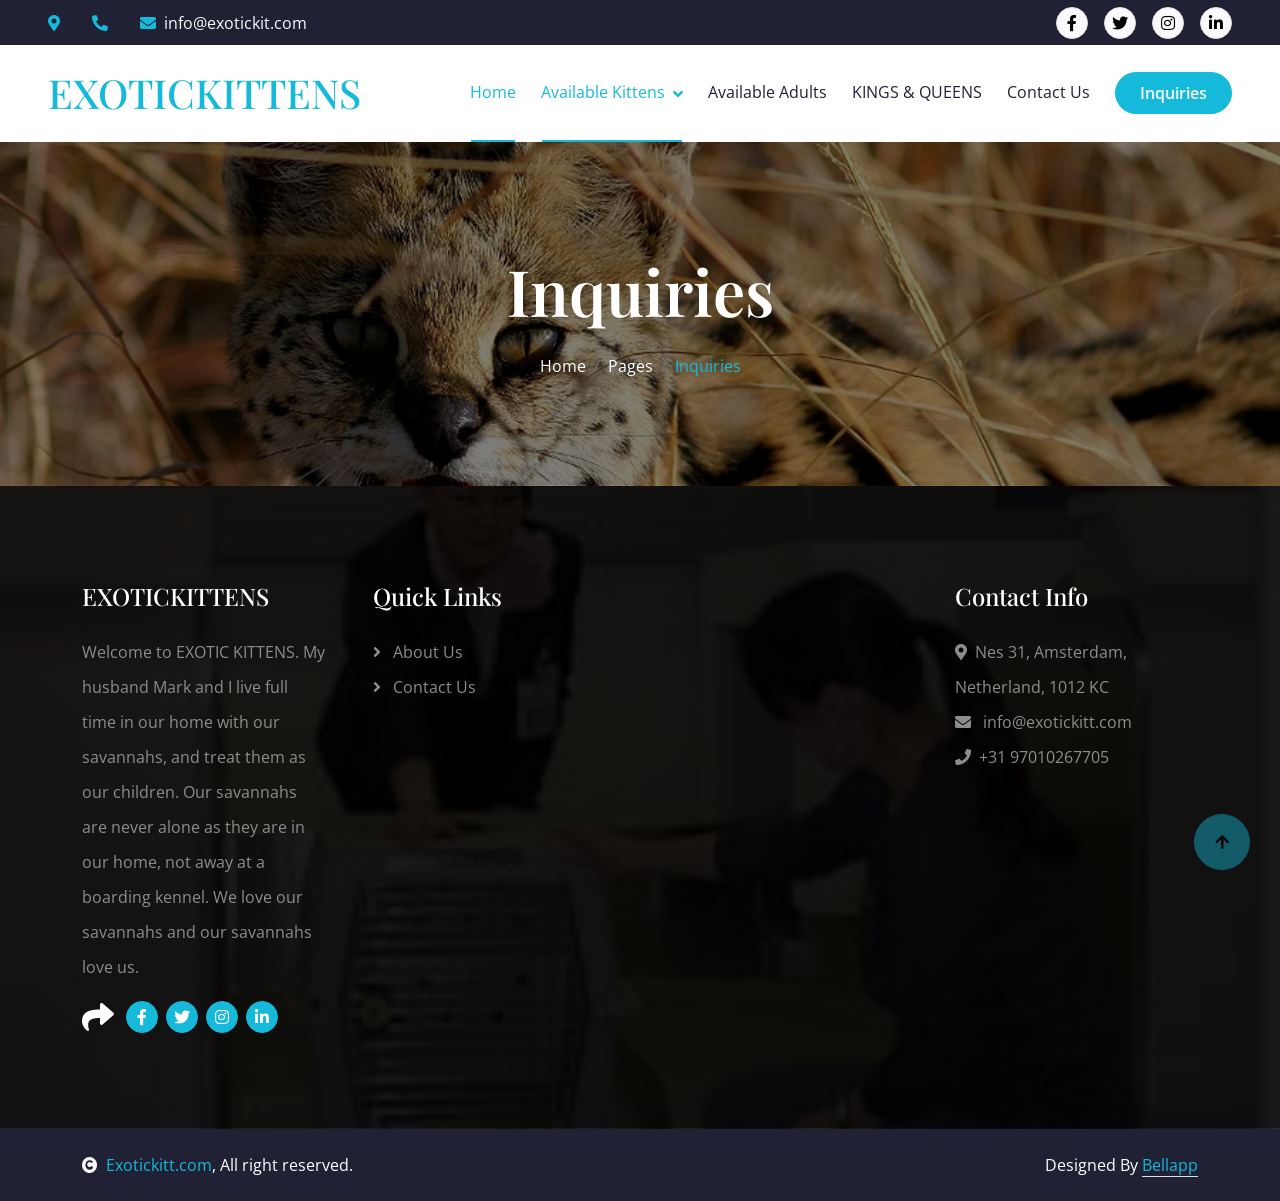
<file: appointment.html>
<!DOCTYPE html>
<html lang="en">

    <head>
        <meta charset="utf-8">
        <title>EXOTICKITTENS</title>
        <meta content="width=device-width, initial-scale=1.0" name="viewport">
        <meta content="" name="keywords">
        <meta content="" name="description">

        <!-- Google Web Fonts -->
        <link rel="preconnect" href="https://fonts.googleapis.com">
        <link rel="preconnect" href="https://fonts.gstatic.com" crossorigin>
        <link href="https://fonts.googleapis.com/css2?family=Open+Sans:wght@400;500;600&family=Playfair+Display:wght@400;500;600&display=swap" rel="stylesheet"> 

        <!-- Icon Font Stylesheet -->
        <link rel="stylesheet" href="https://use.fontawesome.com/releases/v5.15.4/css/all.css"/>
        <link href="https://cdn.jsdelivr.net/npm/bootstrap-icons@1.4.1/font/bootstrap-icons.css" rel="stylesheet">

        <!-- Libraries Stylesheet -->
        <link href="lib/animate/animate.min.css" rel="stylesheet">
        <link href="lib/owlcarousel/assets/owl.carousel.min.css" rel="stylesheet">


        <!-- Customized Bootstrap Stylesheet -->
        <link href="css/bootstrap.min.css" rel="stylesheet">

        <!-- Template Stylesheet -->
        <link href="css/style.css" rel="stylesheet">

        
        <!--google Translate-->

    
<div id="google_translate_element"></div>

<script type="text/javascript">
function googleTranslateElementInit() {
  new google.translate.TranslateElement({pageLanguage: 'en'}, 'google_translate_element');
}
</script>

<script type="text/javascript" src="//translate.google.com/translate_a/element.js?cb=googleTranslateElementInit"></script>
       
<!--end of google-->
    </head>

    <body>

        <!-- Spinner Start -->
        <div id="spinner" class="show bg-white position-fixed translate-middle w-100 vh-100 top-50 start-50 d-flex align-items-center justify-content-center">
            <div class="spinner-border text-primary" style="width: 3rem; height: 3rem;" role="status">
                <span class="sr-only">Loading...</span>
            </div>
        </div>
        <!-- Spinner End -->
 

        <!-- Topbar Start -->
        <div class="container-fluid bg-dark px-5 d-none d-lg-block">
            <div class="row gx-0 align-items-center" style="height: 45px;">
                <div class="col-lg-8 text-center text-lg-start mb-lg-0">
                    <div class="d-flex flex-wrap">
                        <a href="#" class="text-light me-4"><i class="fas fa-map-marker-alt text-primary me-2"></i></a>
                        <a href="#" class="text-light me-4"><i class="fas fa-phone-alt text-primary me-2"></i> </a>
                        <a href="#" class="text-light me-0"><i class="fas fa-envelope text-primary me-2"></i>info@exotickit.com</a>
                    </div>
                </div>
                <div class="col-lg-4 text-center text-lg-end">
                    <div class="d-flex align-items-center justify-content-end">
                        <a href="#" class="btn btn-light btn-square border rounded-circle nav-fill me-3"><i class="fab fa-facebook-f"></i></a>
                        <a href="#" class="btn btn-light btn-square border rounded-circle nav-fill me-3"><i class="fab fa-twitter"></i></a>
                        <a href="#" class="btn btn-light btn-square border rounded-circle nav-fill me-3"><i class="fab fa-instagram"></i></a>
                        <a href="#" class="btn btn-light btn-square border rounded-circle nav-fill me-0"><i class="fab fa-linkedin-in"></i></a>
                    </div>
                </div>
            </div>
        </div>
        <!-- Topbar End -->
 
        <!-- Navbar & Hero Start -->
        <div class="container-fluid position-relative p-0">
            <nav class="navbar navbar-expand-lg navbar-light bg-white px-4 px-lg-5 py-3 py-lg-0">
                <a href="index.html" class="navbar-brand p-0">
                    <h1 class="text-primary m-0">EXOTICKITTENS</h1>
                   <!-- <img src="img/logokittennew.jpeg" alt="Logo"> -->
                </a>
                <button class="navbar-toggler" type="button" data-bs-toggle="collapse" data-bs-target="#navbarCollapse">
                    <span class="fa fa-bars"></span>
                </button>
                <div class="collapse navbar-collapse" id="navbarCollapse">
                    <div class="navbar-nav ms-auto py-0">
                        <a href="index.html" class="nav-item nav-link active">Home</a>
                        
                         
                        <div class="nav-item dropdown">
                            <a href="#" class="nav-link dropdown-toggle active" data-bs-toggle="dropdown">Available Kittens</a>
                            <div class="dropdown-menu m-0">
                                
                                <a href="sav.html" class="dropdown-item">Savana F1-F5</a>
                                <a href="cara.html" class="dropdown-item">Caracal</a>
                                <a href="ser.html" class="dropdown-item">Serval</a>
                                 
                                
                            </div>
                        </div>
                        <a href="Available Adults.html.html" class="nav-item nav-link">Available Adults</a>
                         
                        <a href="QUEENS.html" class="nav-item nav-link">KINGS & QUEENS</a>
                        <a href="contact.html" class="nav-item nav-link">Contact Us</a>
                    </div>
                    <a href="appointment.html" class="btn btn-primary rounded-pill text-white py-2 px-4 flex-wrap flex-sm-shrink-0">Inquiries</a>
                </div>
            </nav>
            </div>


<!-- Navbar End -->


        <!-- Header Start -->
        <div class="container-fluid bg-breadcrumb">
            <div class="container text-center py-5" style="max-width: 900px;">
                <h3 class="text-white display-3 mb-4 wow fadeInDown" data-wow-delay="0.1s"> Inquiries</h1>
                <ol class="breadcrumb justify-content-center mb-0 wow fadeInDown" data-wow-delay="0.3s">
                    <li class="breadcrumb-item"><a href="index.html">Home</a></li>
                    <li class="breadcrumb-item"><a href="#">Pages</a></li>
                    <li class="breadcrumb-item active text-primary">Inquiries</li>
                </ol>    
            </div>
        </div>
        <!-- Header End -->

 

      <!--inquiries-->
      <script type="text/javascript" src="https://form.jotform.com/jsform/240717084677565"></script>

 

        <!-- Footer Start -->
        <div class="container-fluid footer py-5 wow fadeIn" data-wow-delay="0.2s">
            <div class="container py-5">
                <div class="row g-5">
                    <div class="col-md-6 col-lg-6 col-xl-3">
                        <div class="footer-item d-flex flex-column">
                            <h4 class="text-white mb-4">EXOTICKITTENS</h4>
                            <p>Welcome to EXOTIC KITTENS. My husband Mark and I live full time in our home with our savannahs, and treat them as our children. Our savannahs are never alone as they are in our home, not away at a boarding kennel. We love our savannahs and our savannahs love us. 
                            </p>
                            <div class="d-flex align-items-center">
                                <i class="fas fa-share fa-2x text-white me-2"></i>
                                <a class="btn-square btn btn-primary text-white rounded-circle mx-1" href=""><i class="fab fa-facebook-f"></i></a>
                                <a class="btn-square btn btn-primary text-white rounded-circle mx-1" href=""><i class="fab fa-twitter"></i></a>
                                <a class="btn-square btn btn-primary text-white rounded-circle mx-1" href=""><i class="fab fa-instagram"></i></a>
                                <a class="btn-square btn btn-primary text-white rounded-circle mx-1" href=""><i class="fab fa-linkedin-in"></i></a>
                            </div>
                        </div>
                    </div>
                    <div class="col-md-6 col-lg-6 col-xl-3">
                        <div class="footer-item d-flex flex-column">
                            <h4 class="mb-4 text-white">Quick Links</h4>
                            <a href=""><i class="fas fa-angle-right me-2"></i> About Us</a>
                            <a href=""><i class="fas fa-angle-right me-2"></i> Contact Us</a>
                           
                        </div>
                    </div>
                    <div class="col-md-6 col-lg-6 col-xl-3">
                        <div class="footer-item d-flex flex-column">
                            <h4 class="mb-4 text-white"></h4>
                             
                        </div>
                    </div>
                    <div class="col-md-6 col-lg-6 col-xl-3">
                        <div class="footer-item d-flex flex-column">
                            <h4 class="mb-4 text-white">Contact Info</h4>
                            <a href=""><i class="fa fa-map-marker-alt me-2"></i>Nes 31, Amsterdam, Netherland, 1012 KC</a>
                            <a href=""><i class="fas fa-envelope me-2"></i> info@exotickitt.com</a>
                             
                            <a href=""><i class="fas fa-phone me-2"></i>+31 97010267705</a>
                           
                        </div>
                    </div>
                </div>
            </div>
        </div>
        <!-- Footer End -->
        
        <!-- Copyright Start -->
        <div class="container-fluid copyright py-4">
            <div class="container">
                <div class="row g-4 align-items-center">
                    <div class="col-md-6 text-center text-md-start mb-md-0">
                        <span class="text-white"><a href="#"><i class="fas fa-copyright text-light me-2"></i>Exotickitt.com</a>, All right reserved.</span>
                    </div>
                    <div class="col-md-6 text-center text-md-end text-white">
                        <!--/*** This template is free as long as you keep the below author’s credit link/attribution link/backlink. ***/-->
                        <!--/*** If you'd like to use the template without the below author’s credit link/attribution link/backlink, ***/-->
                        <!--/*** you can purchase the Credit Removal License from "https://htmlcodex.com/credit-removal". ***/-->
                        Designed By <a class="border-bottom" href="https://bellapp.vercel.app/">Bellapp</a> <a class="border-bottom" href="https://themewagon.com"></a>
                    </div>
                </div>
            </div>
        </div>
        <!-- Copyright End -->

        <!-- Back to Top -->
        <a href="#" class="btn btn-primary btn-lg-square back-to-top"><i class="fa fa-arrow-up"></i></a>   

        
        <!-- JavaScript Libraries -->
        <script src="https://ajax.googleapis.com/ajax/libs/jquery/3.6.4/jquery.min.js"></script>
        <script src="https://cdn.jsdelivr.net/npm/bootstrap@5.0.0/dist/js/bootstrap.bundle.min.js"></script>
        <script src="lib/wow/wow.min.js"></script>
        <script src="lib/easing/easing.min.js"></script>
        <script src="lib/waypoints/waypoints.min.js"></script>
        <script src="lib/owlcarousel/owl.carousel.min.js"></script>
        

        <!-- Template Javascript -->
        <script src="js/main.js"></script>
        
    </body>

</html>
</file>
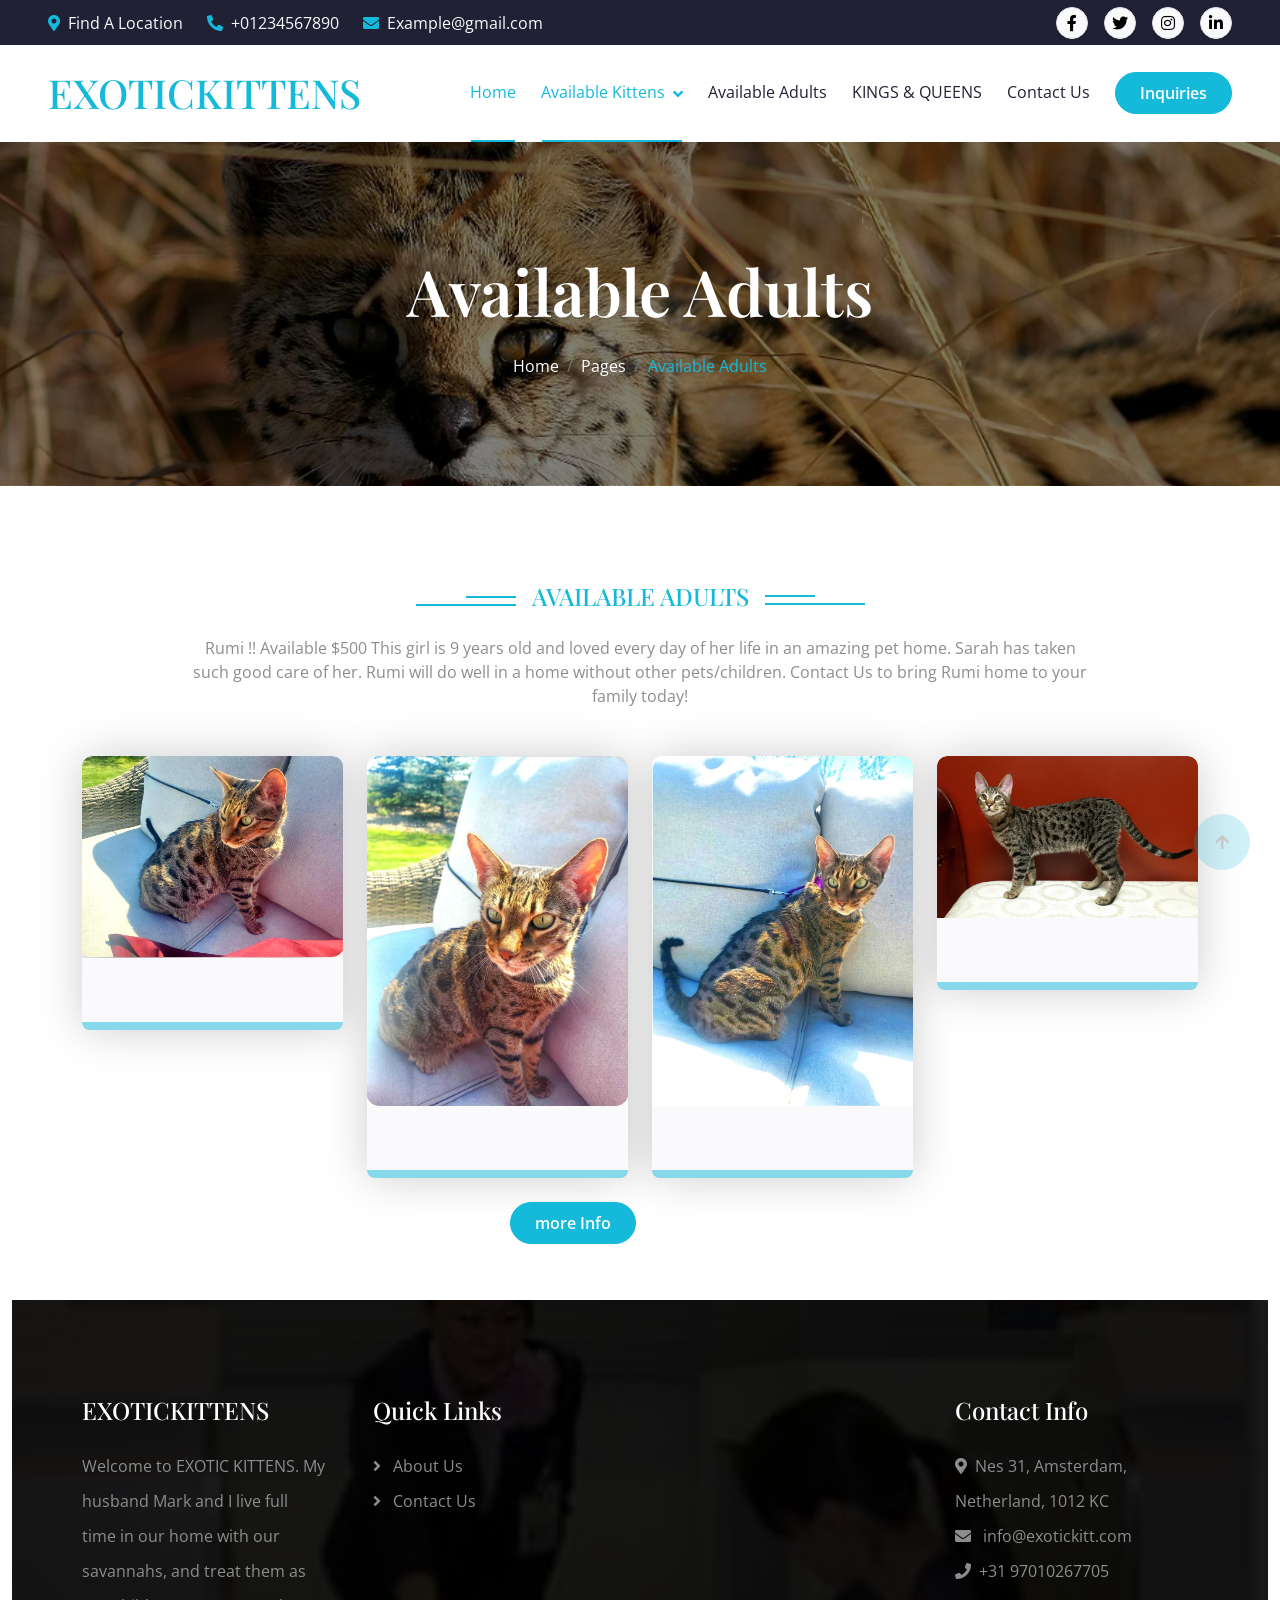
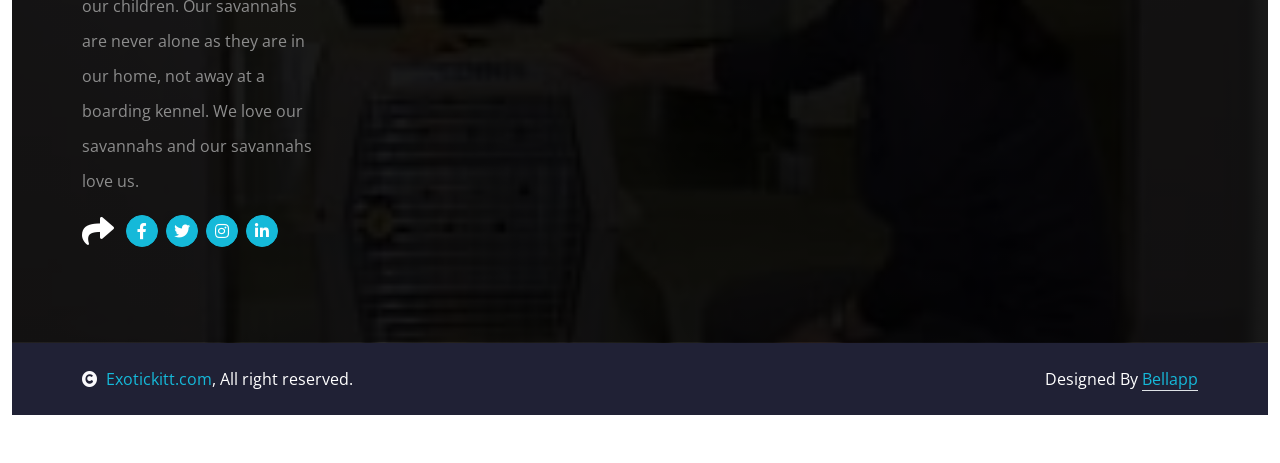
<file: Available Adults.html.html>
<!DOCTYPE html>
<html lang="en">

    <head>
        <meta charset="utf-8">
        <title>EXOTIC KITTENS</title>
        <meta content="width=device-width, initial-scale=1.0" name="viewport">
        <meta content="" name="keywords">
        <meta content="" name="description">

        <!-- Google Web Fonts -->
        <link rel="preconnect" href="https://fonts.googleapis.com">
        <link rel="preconnect" href="https://fonts.gstatic.com" crossorigin>
        <link href="https://fonts.googleapis.com/css2?family=Open+Sans:wght@400;500;600&family=Playfair+Display:wght@400;500;600&display=swap" rel="stylesheet"> 

        <!-- Icon Font Stylesheet -->
        <link rel="stylesheet" href="https://use.fontawesome.com/releases/v5.15.4/css/all.css"/>
        <link href="https://cdn.jsdelivr.net/npm/bootstrap-icons@1.4.1/font/bootstrap-icons.css" rel="stylesheet">

        <!-- Libraries Stylesheet -->
        <link href="lib/animate/animate.min.css" rel="stylesheet">
        <link href="lib/owlcarousel/assets/owl.carousel.min.css" rel="stylesheet">


        <!-- Customized Bootstrap Stylesheet -->
        <link href="css/bootstrap.min.css" rel="stylesheet">
        
        <!--favicon-->
        <link rel="icon" type="image/x-icon" href="img/header (2).jpg">

        <!-- Template Stylesheet -->
        <link href="css/style.css" rel="stylesheet">


        
        <!--google Translate-->

    
<div id="google_translate_element"></div>

<script type="text/javascript">
function googleTranslateElementInit() {
  new google.translate.TranslateElement({pageLanguage: 'en'}, 'google_translate_element');
}
</script>

<script type="text/javascript" src="//translate.google.com/translate_a/element.js?cb=googleTranslateElementInit"></script>
       
<!--end of google-->
    </head>

    <body>

        <!-- Spinner Start -->
        <div id="spinner" class="show bg-white position-fixed translate-middle w-100 vh-100 top-50 start-50 d-flex align-items-center justify-content-center">
            <div class="spinner-border text-primary" style="width: 3rem; height: 3rem;" role="status">
                <span class="sr-only">Loading...</span>
            </div>
        </div>
        <!-- Spinner End -->


        <!-- Topbar Start -->
        <div class="container-fluid bg-dark px-5 d-none d-lg-block">
            <div class="row gx-0 align-items-center" style="height: 45px;">
                <div class="col-lg-8 text-center text-lg-start mb-lg-0">
                    <div class="d-flex flex-wrap">
                        <a href="#" class="text-light me-4"><i class="fas fa-map-marker-alt text-primary me-2"></i>Find A Location</a>
                        <a href="#" class="text-light me-4"><i class="fas fa-phone-alt text-primary me-2"></i>+01234567890</a>
                        <a href="#" class="text-light me-0"><i class="fas fa-envelope text-primary me-2"></i>Example@gmail.com</a>
                    </div>
                </div>
                <div class="col-lg-4 text-center text-lg-end">
                    <div class="d-flex align-items-center justify-content-end">
                        <a href="#" class="btn btn-light btn-square border rounded-circle nav-fill me-3"><i class="fab fa-facebook-f"></i></a>
                        <a href="#" class="btn btn-light btn-square border rounded-circle nav-fill me-3"><i class="fab fa-twitter"></i></a>
                        <a href="#" class="btn btn-light btn-square border rounded-circle nav-fill me-3"><i class="fab fa-instagram"></i></a>
                        <a href="#" class="btn btn-light btn-square border rounded-circle nav-fill me-0"><i class="fab fa-linkedin-in"></i></a>
                    </div>
                </div>
            </div>
        </div>
        <!-- Topbar End -->
 
        <!-- Navbar & Hero Start -->
        <div class="container-fluid position-relative p-0">
            <nav class="navbar navbar-expand-lg navbar-light bg-white px-4 px-lg-5 py-3 py-lg-0">
                <a href="index.html" class="navbar-brand p-0">
                    <h1 class="text-primary m-0">EXOTICKITTENS</h1>
                   <!-- <img src="img/logokittennew.jpeg" alt="Logo"> -->
                </a>
                <button class="navbar-toggler" type="button" data-bs-toggle="collapse" data-bs-target="#navbarCollapse">
                    <span class="fa fa-bars"></span>
                </button>
                <div class="collapse navbar-collapse" id="navbarCollapse">
                    <div class="navbar-nav ms-auto py-0">
                        <a href="index.html" class="nav-item nav-link active">Home</a>
                        
                        <div class="nav-item dropdown">
                            <a href="#" class="nav-link dropdown-toggle active" data-bs-toggle="dropdown">Available Kittens</a>
                            <div class="dropdown-menu m-0">
                                
                                <a href="sav.html" class="dropdown-item"> Savannah F1-F5</a>
                                <a href="cara.html" class="dropdown-item">Caracal</a>
                                <a href="ser.html" class="dropdown-item">Serval</a>
                                 
                                
                            </div>
                        </div>
                        <a href="Available Adults.html.html" class="nav-item nav-link">Available Adults</a>
                         
                        <a href="QUEENS.html" class="nav-item nav-link">KINGS & QUEENS</a>
                        <a href="contact.html" class="nav-item nav-link">Contact Us</a>
                    </div>
                    <a href="appointment.html" class="btn btn-primary rounded-pill text-white py-2 px-4 flex-wrap flex-sm-shrink-0">Inquiries</a>
                </div>
            </nav>
            </div>
<!-- Navbar End -->

        <!-- Header Start -->
        <div class="container-fluid bg-breadcrumb">
            <div class="container text-center py-5" style="max-width: 900px;">
                <h3 class="text-white display-3 mb-4 wow fadeInDown" data-wow-delay="0.1s">Available Adults</h1>
                <ol class="breadcrumb justify-content-center mb-0 wow fadeInDown" data-wow-delay="0.3s">
                    <li class="breadcrumb-item"><a href="index.html">Home</a></li>
                    <li class="breadcrumb-item"><a href="#">Pages</a></li>
                    <li class="breadcrumb-item active text-primary">Available Adults</li>
                </ol>    
            </div>
        </div>
        <!-- Header End -->


        <!-- Services Start -->
        <div class="container-fluid service py-5">
            <div class="container py-5">
                <div class="section-title mb-5 wow fadeInUp" data-wow-delay="0.2s">
                    <div class="sub-style">
                        <h4 class="sub-title px-3 mb-0">Available Adults</h4>
                    </div>
                    <h1 class="display-3 mb-4"></h1>
                    <p class="mb-0">Rumi  !!  Available
                        $500       This girl is 9 years old and loved every day of her life in an amazing pet home. Sarah has taken such good care of her.
                        
                        Rumi will do well in a home without other pets/children. 
                        
                        Contact Us to bring Rumi home to your family today!</p>
                </div>
                <div class="row g-4 justify-content-center">
                    <div class="col-md-6 col-lg-4 col-xl-3 wow fadeInUp" data-wow-delay="0.1s">
                        <div class="service-item rounded">
                           <div class="service-img rounded-top">
                                <img src="img/Available Adults1.webp" class="img-fluid rounded-top w-100" alt="">
                           </div>
                            <div class="service-content rounded-bottom bg-light p-4">
                                <div class="service-content-inner">
                                    <h5 class="mb-4"> </h5>
                                    <p class="mb-4"></p>
                                    
                                </div>
                            </div>
                        </div>
                    </div>
                    <div class="col-md-6 col-lg-4 col-xl-3 wow fadeInUp" data-wow-delay="0.3s">
                        <div class="service-item rounded">
                           <div class="service-img rounded-top">
                                <img src="img/Available Adults2.webp" class="img-fluid rounded-top w-100" alt="">
                           </div>
                            <div class="service-content rounded-bottom bg-light p-4">
                                <div class="service-content-inner">
                                    <h5 class="mb-4"></h5>
                                    <p class="mb-4"></p>
                                 
                                </div>
                            </div>
                        </div>
                    </div>
                    <div class="col-md-6 col-lg-4 col-xl-3 wow fadeInUp" data-wow-delay="0.5s">
                        <div class="service-item rounded">
                           <div class="service-img rounded-top">
                                <img src="img/Available Adults3.webp" class="img-fluid rounded-top w-100" alt="">
                           </div>
                            <div class="service-content rounded-bottom bg-light p-4">
                                <div class="service-content-inner">
                                    <h5 class="mb-4"></h5>
                                    <p class="mb-4"></p>
                                    
                                </div>
                            </div>
                        </div>
                    </div>
                    <div class="col-md-6 col-lg-4 col-xl-3 wow fadeInUp" data-wow-delay="0.7s">
                        <div class="service-item rounded">
                           <div class="service-img rounded-top">
                                <img src="img/av3.webp" class="img-fluid rounded-top w-100" alt="">
                           </div>
                            <div class="service-content rounded-bottom bg-light p-4">
                                <div class="service-content-inner">
                                    <h5 class="mb-4"></h5>
                                    <p class="mb-4"></p>
                                  
                                </div>
                            </div>
                        </div>
                    </div>

                    <div class="col-md-6 col-lg-4 col-xl-3 wow fadeInUp" data-wow-delay="0.1s">
                    
                    
                  
                        <a href="contact.html" class="btn btn-primary rounded-pill text-white py-2 px-4 mb-2">more Info</a> 
                    
                </div>
            </div>
        </div>

        <!-- Services End -->
 
  

        <!-- Footer Start -->
        <div class="container-fluid footer py-5 wow fadeIn" data-wow-delay="0.2s">
            <div class="container py-5">
                <div class="row g-5">
                    <div class="col-md-6 col-lg-6 col-xl-3">
                        <div class="footer-item d-flex flex-column">
                            <h4 class="text-white mb-4">EXOTICKITTENS</h4>
                            <p>Welcome to EXOTIC KITTENS. My husband Mark and I live full time in our home with our savannahs, and treat them as our children. Our savannahs are never alone as they are in our home, not away at a boarding kennel. We love our savannahs and our savannahs love us. 
                            </p>
                            <div class="d-flex align-items-center">
                                <i class="fas fa-share fa-2x text-white me-2"></i>
                                <a class="btn-square btn btn-primary text-white rounded-circle mx-1" href=""><i class="fab fa-facebook-f"></i></a>
                                <a class="btn-square btn btn-primary text-white rounded-circle mx-1" href=""><i class="fab fa-twitter"></i></a>
                                <a class="btn-square btn btn-primary text-white rounded-circle mx-1" href=""><i class="fab fa-instagram"></i></a>
                                <a class="btn-square btn btn-primary text-white rounded-circle mx-1" href=""><i class="fab fa-linkedin-in"></i></a>
                            </div>
                        </div>
                    </div>
                    <div class="col-md-6 col-lg-6 col-xl-3">
                        <div class="footer-item d-flex flex-column">
                            <h4 class="mb-4 text-white">Quick Links</h4>
                            <a href=""><i class="fas fa-angle-right me-2"></i> About Us</a>
                            <a href=""><i class="fas fa-angle-right me-2"></i> Contact Us</a>
                           
                        </div>
                    </div>
                    <div class="col-md-6 col-lg-6 col-xl-3">
                        <div class="footer-item d-flex flex-column">
                            <h4 class="mb-4 text-white"></h4>
                             
                        </div>
                    </div>
                    <div class="col-md-6 col-lg-6 col-xl-3">
                        <div class="footer-item d-flex flex-column">
                            <h4 class="mb-4 text-white">Contact Info</h4>
                            <a href=""><i class="fa fa-map-marker-alt me-2"></i>Nes 31, Amsterdam, Netherland, 1012 KC</a>
                            <a href=""><i class="fas fa-envelope me-2"></i> info@exotickitt.com</a>
                             
                            <a href=""><i class="fas fa-phone me-2"></i>+31 97010267705</a>
                           
                        </div>
                    </div>
                </div>
            </div>
        </div>
        <!-- Footer End -->
        
        <!-- Copyright Start -->
        <div class="container-fluid copyright py-4">
            <div class="container">
                <div class="row g-4 align-items-center">
                    <div class="col-md-6 text-center text-md-start mb-md-0">
                        <span class="text-white"><a href="#"><i class="fas fa-copyright text-light me-2"></i>Exotickitt.com</a>, All right reserved.</span>
                    </div>
                    <div class="col-md-6 text-center text-md-end text-white">
                        <!--/*** This template is free as long as you keep the below author’s credit link/attribution link/backlink. ***/-->
                        <!--/*** If you'd like to use the template without the below author’s credit link/attribution link/backlink, ***/-->
                        <!--/*** you can purchase the Credit Removal License from "https://htmlcodex.com/credit-removal". ***/-->
                        Designed By <a class="border-bottom" href="https://bellapp.vercel.app/">Bellapp</a> <a class="border-bottom" href="https://themewagon.com"></a>
                    </div>
                </div>
            </div>
        </div>
        <!-- Copyright End -->


        <!-- Back to Top -->
        <a href="#" class="btn btn-primary btn-lg-square back-to-top"><i class="fa fa-arrow-up"></i></a>   

        
        <!-- JavaScript Libraries -->
        <script src="https://ajax.googleapis.com/ajax/libs/jquery/3.6.4/jquery.min.js"></script>
        <script src="https://cdn.jsdelivr.net/npm/bootstrap@5.0.0/dist/js/bootstrap.bundle.min.js"></script>
        <script src="lib/wow/wow.min.js"></script>
        <script src="lib/easing/easing.min.js"></script>
        <script src="lib/waypoints/waypoints.min.js"></script>
        <script src="lib/owlcarousel/owl.carousel.min.js"></script>
        

        <!-- Template Javascript -->
        <script src="js/main.js"></script>
        
    </body>

</html>
</file>
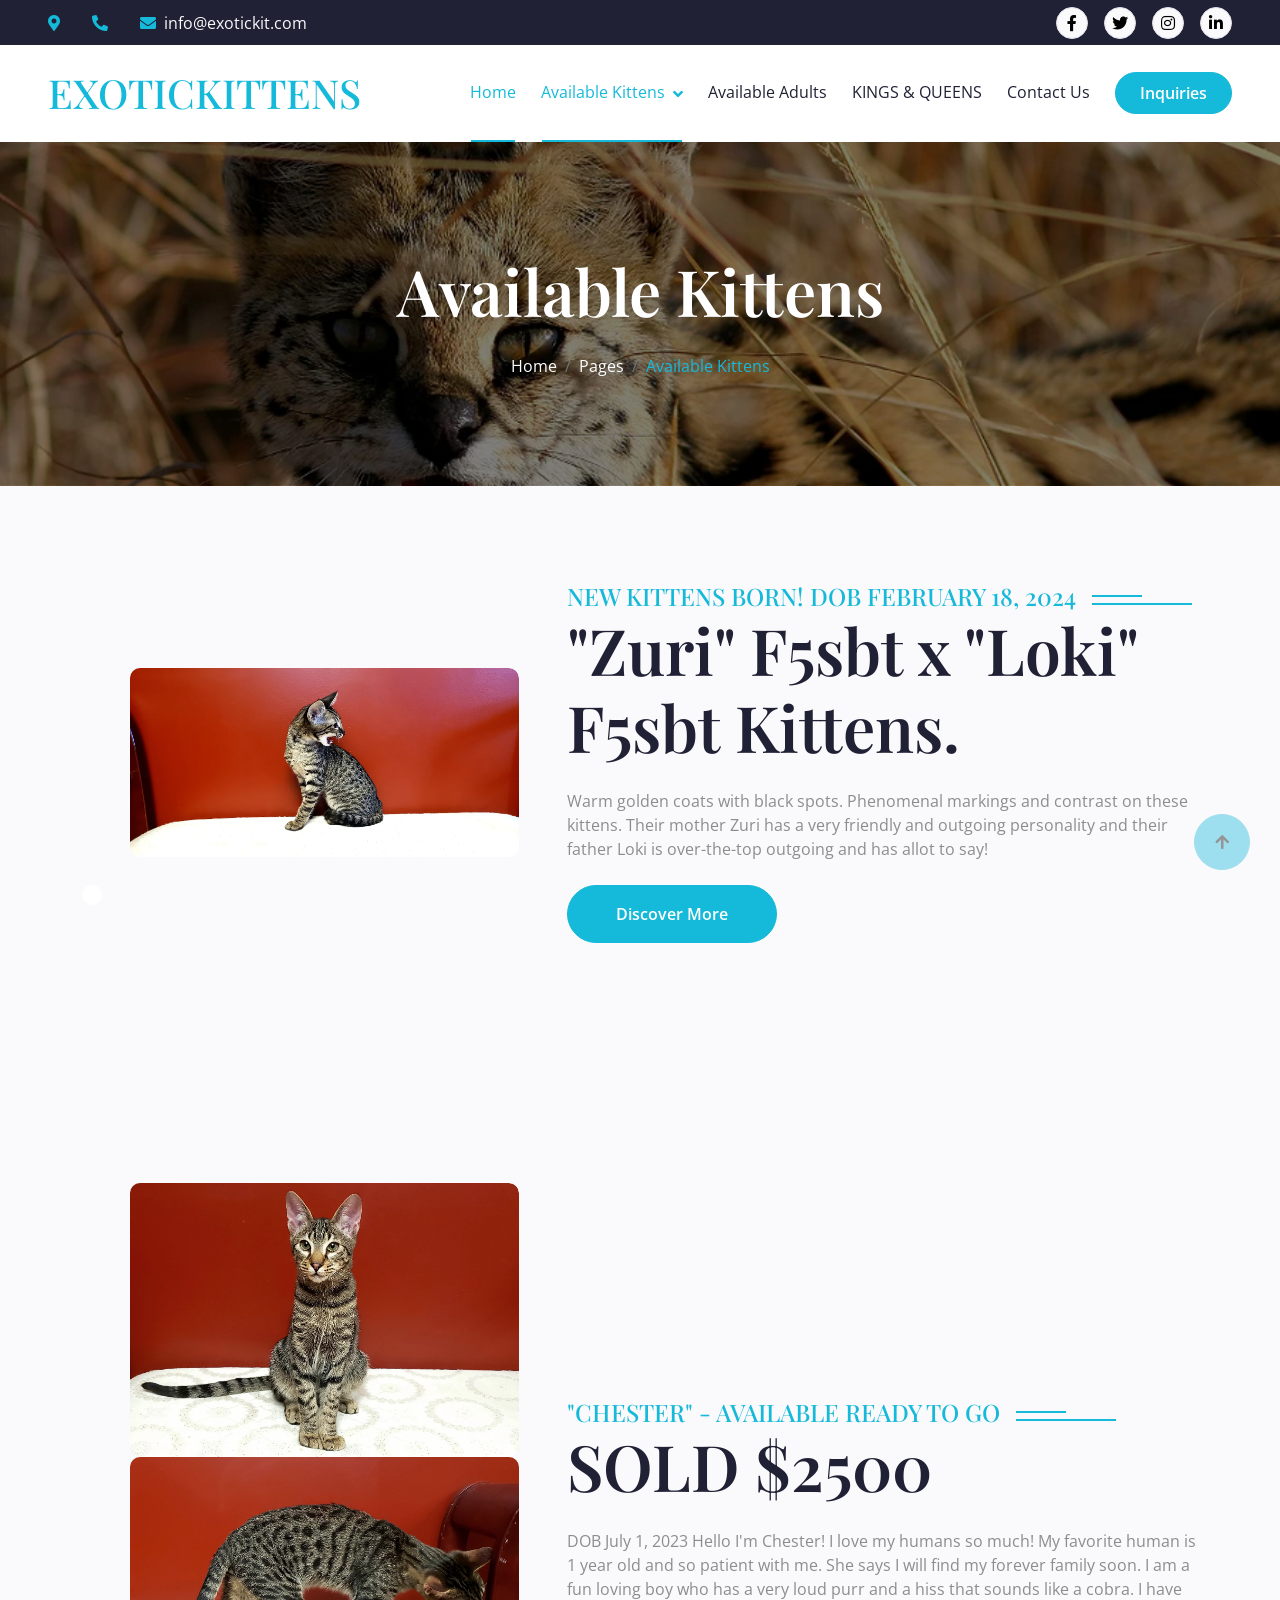
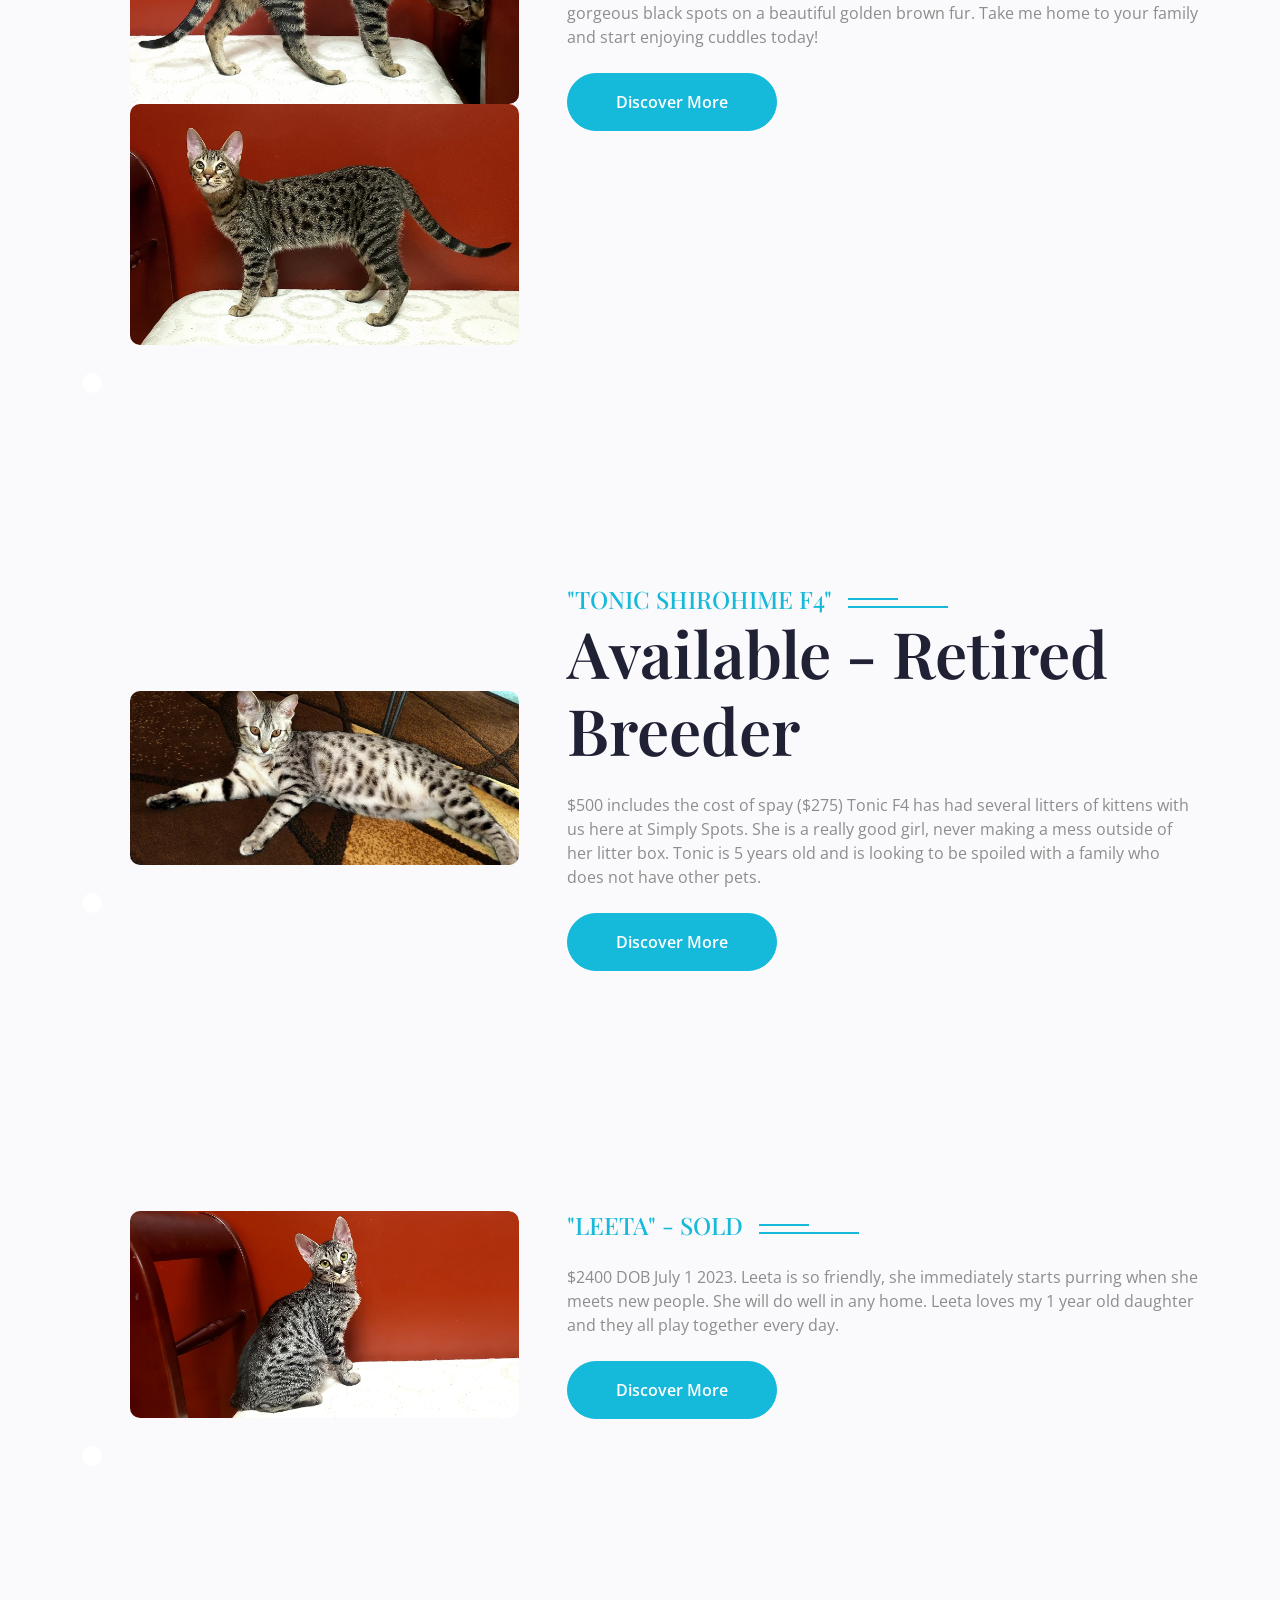
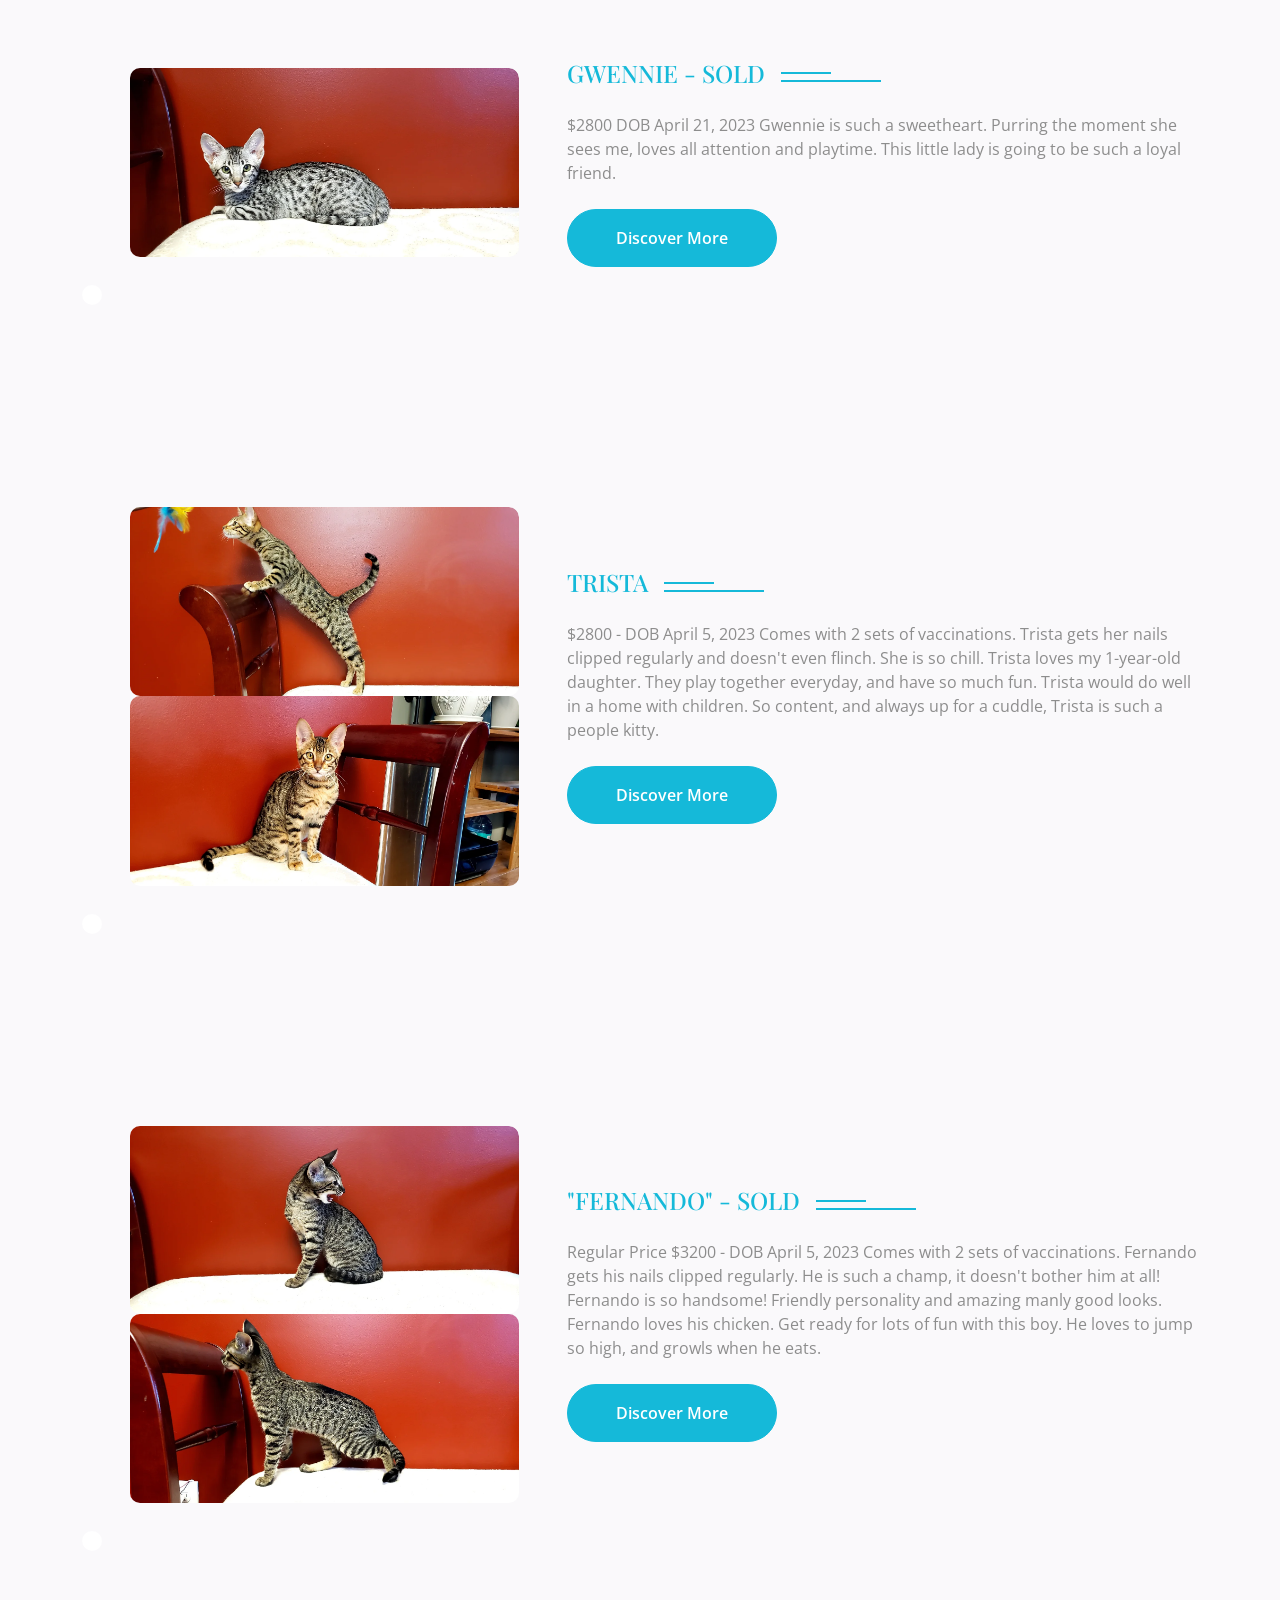
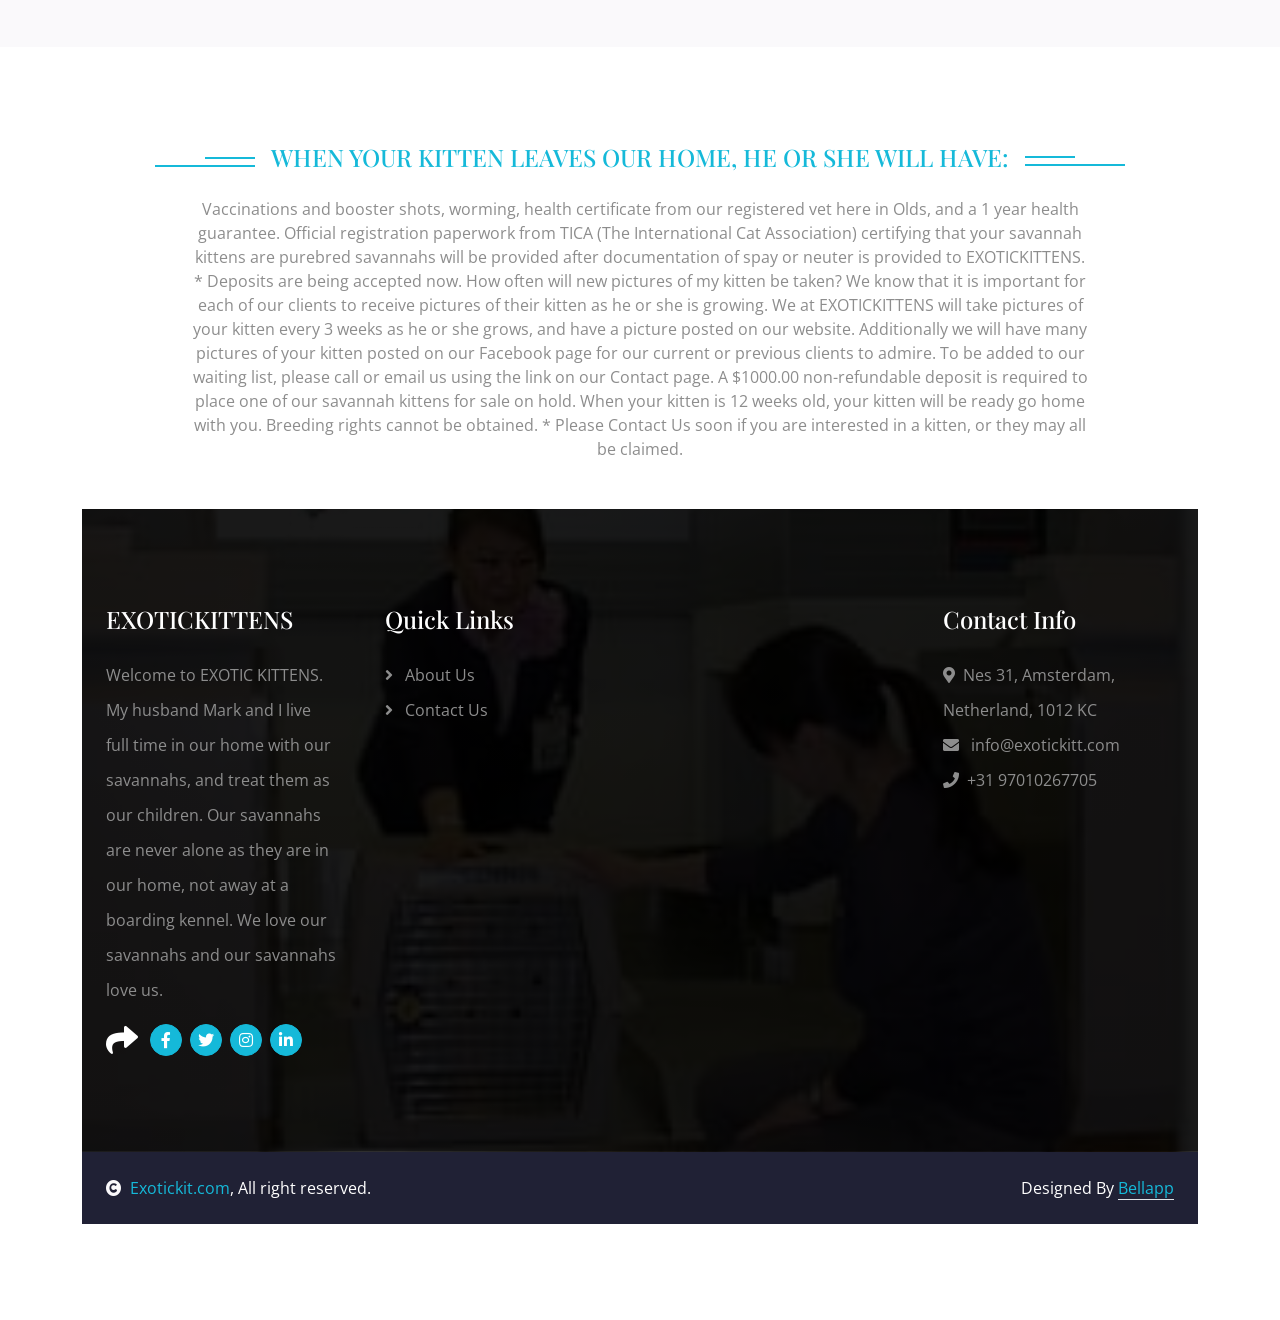
<file: Available Kittens.html.html>
<!DOCTYPE html>
<html lang="en">

    <head>
        <meta charset="utf-8">
        <title>EXOTIC KITTENS</title>
        <meta content="width=device-width, initial-scale=1.0" name="viewport">
        <meta content="" name="keywords">
        <meta content="" name="description">

        <!-- Google Web Fonts -->
        <link rel="preconnect" href="https://fonts.googleapis.com">
        <link rel="preconnect" href="https://fonts.gstatic.com" crossorigin>
        <link href="https://fonts.googleapis.com/css2?family=Open+Sans:wght@400;500;600&family=Playfair+Display:wght@400;500;600&display=swap" rel="stylesheet"> 

        <!-- Icon Font Stylesheet -->
        <link rel="stylesheet" href="https://use.fontawesome.com/releases/v5.15.4/css/all.css"/>
        <link href="https://cdn.jsdelivr.net/npm/bootstrap-icons@1.4.1/font/bootstrap-icons.css" rel="stylesheet">

        <!-- Libraries Stylesheet -->
        <link href="lib/animate/animate.min.css" rel="stylesheet">
        <link href="lib/owlcarousel/assets/owl.carousel.min.css" rel="stylesheet">


        <!-- Customized Bootstrap Stylesheet -->
        <link href="css/bootstrap.min.css" rel="stylesheet">

        <!--favicon-->
        <link rel="icon" type="image/x-icon" href="img/header (2).jpg">

        <!-- Template Stylesheet -->
        <link href="css/style.css" rel="stylesheet">

        
        <!--google Translate-->

    
<div id="google_translate_element"></div>

<script type="text/javascript">
function googleTranslateElementInit() {
  new google.translate.TranslateElement({pageLanguage: 'en'}, 'google_translate_element');
}
</script>

<script type="text/javascript" src="//translate.google.com/translate_a/element.js?cb=googleTranslateElementInit"></script>
       
<!--end of google-->
    </head>

    <body>

        <!-- Spinner Start -->
        <div id="spinner" class="show bg-white position-fixed translate-middle w-100 vh-100 top-50 start-50 d-flex align-items-center justify-content-center">
            <div class="spinner-border text-primary" style="width: 3rem; height: 3rem;" role="status">
                <span class="sr-only">Loading...</span>
            </div>
        </div>
        <!-- Spinner End -->
 
        <!-- Topbar Start -->
        <div class="container-fluid bg-dark px-5 d-none d-lg-block">
            <div class="row gx-0 align-items-center" style="height: 45px;">
                <div class="col-lg-8 text-center text-lg-start mb-lg-0">
                    <div class="d-flex flex-wrap">
                        <a href="#" class="text-light me-4"><i class="fas fa-map-marker-alt text-primary me-2"></i></a>
                        <a href="#" class="text-light me-4"><i class="fas fa-phone-alt text-primary me-2"></i></a>
                        <a href="#" class="text-light me-0"><i class="fas fa-envelope text-primary me-2"></i>info@exotickit.com</a>
                    </div>
                </div>
                <div class="col-lg-4 text-center text-lg-end">
                    <div class="d-flex align-items-center justify-content-end">
                        <a href="#" class="btn btn-light btn-square border rounded-circle nav-fill me-3"><i class="fab fa-facebook-f"></i></a>
                        <a href="#" class="btn btn-light btn-square border rounded-circle nav-fill me-3"><i class="fab fa-twitter"></i></a>
                        <a href="#" class="btn btn-light btn-square border rounded-circle nav-fill me-3"><i class="fab fa-instagram"></i></a>
                        <a href="#" class="btn btn-light btn-square border rounded-circle nav-fill me-0"><i class="fab fa-linkedin-in"></i></a>
                    </div>
                </div>
            </div>
        </div>
        <!-- Topbar End -->


        
        <!-- Navbar & Hero Start -->
        <div class="container-fluid position-relative p-0">
            <nav class="navbar navbar-expand-lg navbar-light bg-white px-4 px-lg-5 py-3 py-lg-0">
                <a href="index.html" class="navbar-brand p-0">
                    <h1 class="text-primary m-0">EXOTICKITTENS</h1>
                   <!-- <img src="img/logokittennew.jpeg" alt="Logo"> -->
                </a>
                <button class="navbar-toggler" type="button" data-bs-toggle="collapse" data-bs-target="#navbarCollapse">
                    <span class="fa fa-bars"></span>
                </button>
                <div class="collapse navbar-collapse" id="navbarCollapse">
                    <div class="navbar-nav ms-auto py-0">
                        <a href="index.html" class="nav-item nav-link active">Home</a>
                        
                        
                        <div class="nav-item dropdown">
                            <a href="#" class="nav-link dropdown-toggle active" data-bs-toggle="dropdown">Available Kittens</a>
                            <div class="dropdown-menu m-0">
                                
                                <a href="sav.html" class="dropdown-item">Savannah F1-F5<</a>
                                <a href="cara.html" class="dropdown-item">Caracal</a>
                                <a href="ser.html" class="dropdown-item">Serval</a>
                                 
                                
                            </div>
                        </div>
                        <a href="Available Adults.html.html" class="nav-item nav-link">Available Adults</a>
                         
                        <a href="QUEENS.html" class="nav-item nav-link">KINGS & QUEENS</a>
                        <a href="contact.html" class="nav-item nav-link">Contact Us</a>
                    </div>
                    <a href="appointment.html" class="btn btn-primary rounded-pill text-white py-2 px-4 flex-wrap flex-sm-shrink-0">Inquiries</a>
                </div>
            </nav>
            </div>
        <!-- Navbar End -->


        <!-- Header Start -->
        <div class="container-fluid bg-breadcrumb">
            <div class="container text-center py-5" style="max-width: 900px;">
                <h3 class="text-white display-3 mb-4 wow fadeInDown" data-wow-delay="0.1s">Available Kittens</h1>
                <ol class="breadcrumb justify-content-center mb-0 wow fadeInDown" data-wow-delay="0.3s">
                    <li class="breadcrumb-item"><a href="index.html">Home</a></li>
                    <li class="breadcrumb-item"><a href="#">Pages</a></li>
                    <li class="breadcrumb-item active text-primary">Available Kittens</li>
                </ol>    
            </div>
        </div>
        <!-- Header End -->


        <!-- About Start -->
        <div class="container-fluid about bg-light py-5">
            <div class="container py-5">
                <div class="row g-5 align-items-center">
                    <div class="col-lg-5 wow fadeInLeft" data-wow-delay="0.2s">
                        <div class="about-img pb-5 ps-5">
                            <img src="img/sava15.webp" class="img-fluid rounded w-100" style="object-fit: cover;" alt="Image">
                            <div class="about-img-inner">
                                
                            </div>
                            <div class="about-experience"></div>
                        </div>
                    </div>
                    <div class="col-lg-7 wow fadeInRight" data-wow-delay="0.4s">
                        <div class="section-title text-start mb-5">
                            <h4 class="sub-title pe-3 mb-0">New Kittens Born!
                                DOB February 18, 2024</h4>
                            <h1 class="display-3 mb-4">"Zuri" F5sbt    x    "Loki" F5sbt Kittens.</h1>
                            <p class="mb-4">Warm golden coats with black spots. Phenomenal markings and contrast on these kittens. Their mother Zuri has a very friendly and outgoing personality and their father Loki is over-the-top outgoing and has allot to say!</p>
                            <div class="mb-4">
                                
                            </div>
                            <a href="http://127.0.0.1:5500/terapia-1.0.0/contact.html" class="btn btn-primary rounded-pill text-white py-3 px-5">Discover More</a>
                        </div>
                    </div>
                </div>
            </div>
        </div>


        <div class="container-fluid about bg-light py-5">
            <div class="container py-5">
                <div class="row g-5 align-items-center">
                    <div class="col-lg-5 wow fadeInLeft" data-wow-delay="0.2s">
                        <div class="about-img pb-5 ps-5">
                            <img src="img/av1.webp" class="img-fluid rounded w-100" style="object-fit: cover;" alt="Image">
                           
                            <img src="img/av2.webp" class="img-fluid rounded w-100" style="object-fit: cover;" alt="Image">
                            <img src="img/av3.webp" class="img-fluid rounded w-100" style="object-fit: cover;" alt="Image">

                            <div class="about-img-inner">
                                
                            </div>
                            <div class="about-experience"></div>
                        </div>
                    </div>
                    <div class="col-lg-7 wow fadeInRight" data-wow-delay="0.4s">
                        <div class="section-title text-start mb-5">
                            <h4 class="sub-title pe-3 mb-0">"Chester" - Available Ready to Go</h4>
                            <h1 class="display-3 mb-4">SOLD    $2500 </h1>
                            <p class="mb-4">DOB July 1, 2023  Hello I'm Chester! I love my humans so much! My favorite human is 1 year old and so patient with me. She says I will find my forever family soon. I am a fun loving boy who has a very loud purr and a hiss that sounds like a cobra. I have gorgeous black spots on a beautiful golden brown fur. Take me home to your family and start enjoying cuddles today!</p>
                            <div class="mb-4">
                                
                            </div>
                            <a href="http://127.0.0.1:5500/terapia-1.0.0/contact.html" class="btn btn-primary rounded-pill text-white py-3 px-5">Discover More</a>
                        </div>
                    </div>
                </div>
            </div>
        </div>


        <div class="container-fluid about bg-light py-5">
            <div class="container py-5">
                <div class="row g-5 align-items-center">
                    <div class="col-lg-5 wow fadeInLeft" data-wow-delay="0.2s">
                        <div class="about-img pb-5 ps-5">
                            <img src="img/tonic.jpeg" class="img-fluid rounded w-100" style="object-fit: cover;" alt="Image">
                           
                             
                            <div class="about-img-inner">
                                
                            </div>
                            <div class="about-experience"></div>
                        </div>
                    </div>
                    <div class="col-lg-7 wow fadeInRight" data-wow-delay="0.4s">
                        <div class="section-title text-start mb-5">
                            <h4 class="sub-title pe-3 mb-0">"Tonic Shirohime F4"</h4>
                            <h1 class="display-3 mb-4">Available - Retired Breeder</h1>
                            <p class="mb-4"> 
                                $500  includes the cost of spay ($275) Tonic F4 has had several litters of kittens with us here at Simply Spots.
                               
                               She is a really good girl, never making a mess outside of her litter box. Tonic is 5 years old and is looking to be spoiled with
                               
                               a family who does not have other pets. </p>
                            <div class="mb-4">
                                
                            </div>
                            <a href="http://127.0.0.1:5500/terapia-1.0.0/contact.html" class="btn btn-primary rounded-pill text-white py-3 px-5">Discover More</a>
                        </div>
                    </div>
                </div>
            </div>
        </div>


        <div class="container-fluid about bg-light py-5">
            <div class="container py-5">
                <div class="row g-5 align-items-center">
                    <div class="col-lg-5 wow fadeInLeft" data-wow-delay="0.2s">
                        <div class="about-img pb-5 ps-5">
                            <img src="img/leeta.webp" class="img-fluid rounded w-100" style="object-fit: cover;" alt="Image">
                           
                             
                            <div class="about-img-inner">
                                
                            </div>
                            <div class="about-experience"></div>
                        </div>
                    </div>
                    <div class="col-lg-7 wow fadeInRight" data-wow-delay="0.4s">
                        <div class="section-title text-start mb-5">
                            <h4 class="sub-title pe-3 mb-0">"Leeta" - SOLD</h4>
                            <h1 class="display-3 mb-4"></h1>
                            <p class="mb-4"> 
                                $2400 DOB July 1 2023. Leeta is so friendly, she immediately starts purring when she meets new people.  She will do well in any home. Leeta loves my 1 year old daughter and they all play together every day. </p>
                            <div class="mb-4">
                                
                            </div>
                            <a href="http://127.0.0.1:5500/terapia-1.0.0/contact.html" class="btn btn-primary rounded-pill text-white py-3 px-5">Discover More</a>
                        </div>
                    </div>
                </div>
            </div>
        </div>


        <div class="container-fluid about bg-light py-5">
            <div class="container py-5">
                <div class="row g-5 align-items-center">
                    <div class="col-lg-5 wow fadeInLeft" data-wow-delay="0.2s">
                        <div class="about-img pb-5 ps-5">
                            <img src="img/gwenie.webp" class="img-fluid rounded w-100" style="object-fit: cover;" alt="Image">
                           
                             
                            <div class="about-img-inner">
                                
                            </div>
                            <div class="about-experience"></div>
                        </div>
                    </div>
                    <div class="col-lg-7 wow fadeInRight" data-wow-delay="0.4s">
                        <div class="section-title text-start mb-5">
                            <h4 class="sub-title pe-3 mb-0">Gwennie - SOLD</h4>
                            <h1 class="display-3 mb-4"></h1>
                            <p class="mb-4"> 
                                $2800 DOB April 21, 2023  Gwennie is such a sweetheart. Purring the moment she sees me, loves all attention and playtime. This little lady is going to be such a loyal friend.  </p>
                            <div class="mb-4">
                                
                            </div>
                            <a href="http://127.0.0.1:5500/terapia-1.0.0/contact.html" class="btn btn-primary rounded-pill text-white py-3 px-5">Discover More</a>
                        </div>
                    </div>
                </div>
            </div>
        </div>


        <div class="container-fluid about bg-light py-5">
            <div class="container py-5">
                <div class="row g-5 align-items-center">
                    <div class="col-lg-5 wow fadeInLeft" data-wow-delay="0.2s">
                        <div class="about-img pb-5 ps-5">
                            <img src="img/Trista1.webp" class="img-fluid rounded w-100" style="object-fit: cover;" alt="Image">
                            <img src="img/Trista2.webp" class="img-fluid rounded w-100" style="object-fit: cover;" alt="Image">
                             
                            <div class="about-img-inner">
                                
                            </div>
                            <div class="about-experience"></div>
                        </div>
                    </div>
                    <div class="col-lg-7 wow fadeInRight" data-wow-delay="0.4s">
                        <div class="section-title text-start mb-5">
                            <h4 class="sub-title pe-3 mb-0">Trista</h4>
                            <h1 class="display-3 mb-4"></h1>
                            <p class="mb-4"> 
                                $2800 - DOB April 5, 2023   Comes with 2 sets of vaccinations. Trista gets her nails clipped regularly and doesn't even flinch. She is so chill. Trista loves my 1-year-old daughter. They play together everyday, and have so much fun. Trista would do well in a home with children. So content, and always up for a cuddle, Trista is such a people kitty. </p>
                            <div class="mb-4">
                                
                            </div>
                            <a href="http://127.0.0.1:5500/terapia-1.0.0/contact.html" class="btn btn-primary rounded-pill text-white py-3 px-5">Discover More</a>
                        </div>
                    </div>
                </div>
            </div>
        </div>


        <div class="container-fluid about bg-light py-5">
            <div class="container py-5">
                <div class="row g-5 align-items-center">
                    <div class="col-lg-5 wow fadeInLeft" data-wow-delay="0.2s">
                        <div class="about-img pb-5 ps-5">
                            <img src="img/Fernando1.webp" class="img-fluid rounded w-100" style="object-fit: cover;" alt="Image">
                            <img src="img/Fernando2.webp" class="img-fluid rounded w-100" style="object-fit: cover;" alt="Image">
                             
                            <div class="about-img-inner">
                                
                            </div>
                            <div class="about-experience"></div>
                        </div>
                    </div>
                    <div class="col-lg-7 wow fadeInRight" data-wow-delay="0.4s">
                        <div class="section-title text-start mb-5">
                            <h4 class="sub-title pe-3 mb-0">"Fernando" - SOLD</h4>
                            <h1 class="display-3 mb-4"></h1>
                            <p class="mb-4"> 
                                Regular Price $3200 - DOB April 5, 2023    Comes with 2 sets of vaccinations. Fernando gets his nails clipped regularly. He is such a champ, it doesn't bother him at all! Fernando is so handsome! Friendly personality and amazing manly good looks. Fernando loves his chicken. Get ready for lots of fun with this boy.

                                He loves to jump so high, and growls when he eats.  </p>
                            <div class="mb-4">
                                
                            </div>
                            <a href="http://127.0.0.1:5500/terapia-1.0.0/contact.html" class="btn btn-primary rounded-pill text-white py-3 px-5">Discover More</a>
                        </div>
                    </div>
                </div>
            </div>
        </div>





        <!-- About End -->


        <!-- Team Start -->
        <div class="container-fluid team py-5">
            <div class="container py-5">
                <div class="section-title mb-5 wow fadeInUp" data-wow-delay="0.1s">
                    <div class="sub-style">
                        <h4 class="sub-title px-3 mb-0">When your kitten leaves our home, he or she will have:</h4>
                    </div>
                    <h1 class="display-3 mb-4"></h1>
                    <p class="mb-0">Vaccinations and booster shots, worming, health certificate from our registered vet here in Olds, and a 1 year health guarantee. Official registration paperwork from TICA (The International Cat Association) certifying that your savannah kittens are purebred savannahs will be provided after documentation of spay or neuter is provided to EXOTICKITTENS.

 

                        * Deposits are being accepted now.
                        
                        How often will new pictures of my kitten be taken?
                        
                        We know that it is important for each of our clients to receive pictures of their kitten as he or she is growing. We at EXOTICKITTENS will take pictures of your kitten every 3 weeks as he or she grows, and have a picture posted on our website. Additionally we will have many pictures of your kitten posted on our
                        
                        Facebook page for our current or previous clients to admire.
                        
                         
                        
                        To be added to our waiting list, please call or email us using the link on our Contact page.
                        A $1000.00 non-refundable deposit is required to place one of our savannah kittens for sale on hold.  When your kitten is 12 weeks old, your kitten will be ready go home with you. Breeding rights cannot be obtained.
                        
                         
                        
                        * Please Contact Us soon if you are interested in a kitten, or they may all be claimed.</p>
                </div>


              
  

        <!-- Footer Start -->
        <div class="container-fluid footer py-5 wow fadeIn" data-wow-delay="0.2s">
            <div class="container py-5">
                <div class="row g-5">
                    <div class="col-md-6 col-lg-6 col-xl-3">
                        <div class="footer-item d-flex flex-column">
                            <h4 class="text-white mb-4">EXOTICKITTENS</h4>
                            <p>Welcome to EXOTIC KITTENS. My husband Mark and I live full time in our home with our savannahs, and treat them as our children. Our savannahs are never alone as they are in our home, not away at a boarding kennel. We love our savannahs and our savannahs love us. 
                            </p>
                            <div class="d-flex align-items-center">
                                <i class="fas fa-share fa-2x text-white me-2"></i>
                                <a class="btn-square btn btn-primary text-white rounded-circle mx-1" href=""><i class="fab fa-facebook-f"></i></a>
                                <a class="btn-square btn btn-primary text-white rounded-circle mx-1" href=""><i class="fab fa-twitter"></i></a>
                                <a class="btn-square btn btn-primary text-white rounded-circle mx-1" href=""><i class="fab fa-instagram"></i></a>
                                <a class="btn-square btn btn-primary text-white rounded-circle mx-1" href=""><i class="fab fa-linkedin-in"></i></a>
                            </div>
                        </div>
                    </div>
                    <div class="col-md-6 col-lg-6 col-xl-3">
                        <div class="footer-item d-flex flex-column">
                            <h4 class="mb-4 text-white">Quick Links</h4>
                            <a href=""><i class="fas fa-angle-right me-2"></i> About Us</a>
                            <a href=""><i class="fas fa-angle-right me-2"></i> Contact Us</a>
                           
                        </div>
                    </div>
                    <div class="col-md-6 col-lg-6 col-xl-3">
                        <div class="footer-item d-flex flex-column">
                            <h4 class="mb-4 text-white"></h4>
                             
                        </div>
                    </div>
                    <div class="col-md-6 col-lg-6 col-xl-3">
                        <div class="footer-item d-flex flex-column">
                            <h4 class="mb-4 text-white">Contact Info</h4>
                            <a href=""><i class="fa fa-map-marker-alt me-2"></i>Nes 31, Amsterdam, Netherland, 1012 KC</a>
                            <a href=""><i class="fas fa-envelope me-2"></i> info@exotickitt.com</a>
                             
                            <a href=""><i class="fas fa-phone me-2"></i>+31 97010267705</a>
                           
                        </div>
                    </div>
                </div>
            </div>
        </div>
        <!-- Footer End -->
        
        <!-- Copyright Start -->
        <div class="container-fluid copyright py-4">
            <div class="container">
                <div class="row g-4 align-items-center">
                    <div class="col-md-6 text-center text-md-start mb-md-0">
                        <span class="text-white"><a href="#"><i class="fas fa-copyright text-light me-2"></i>Exotickit.com</a>, All right reserved.</span>
                    </div>
                    <div class="col-md-6 text-center text-md-end text-white">
                        <!--/*** This template is free as long as you keep the below author’s credit link/attribution link/backlink. ***/-->
                        <!--/*** If you'd like to use the template without the below author’s credit link/attribution link/backlink, ***/-->
                        <!--/*** you can purchase the Credit Removal License from "https://htmlcodex.com/credit-removal". ***/-->
                        Designed By <a class="border-bottom" href="https://bellapp.vercel.app/">Bellapp</a> <a class="border-bottom" href="https://themewagon.com"></a>
                    </div>
                </div>
            </div>
        </div>
        <!-- Copyright End -->

        <!-- Back to Top -->
        <a href="#" class="btn btn-primary btn-lg-square back-to-top"><i class="fa fa-arrow-up"></i></a>   

        
        <!-- JavaScript Libraries -->
        <script src="https://ajax.googleapis.com/ajax/libs/jquery/3.6.4/jquery.min.js"></script>
        <script src="https://cdn.jsdelivr.net/npm/bootstrap@5.0.0/dist/js/bootstrap.bundle.min.js"></script>
        <script src="lib/wow/wow.min.js"></script>
        <script src="lib/easing/easing.min.js"></script>
        <script src="lib/waypoints/waypoints.min.js"></script>
        <script src="lib/owlcarousel/owl.carousel.min.js"></script>
        

        <!-- Template Javascript -->
        <script src="js/main.js"></script>
        
    </body>

</html>
</file>
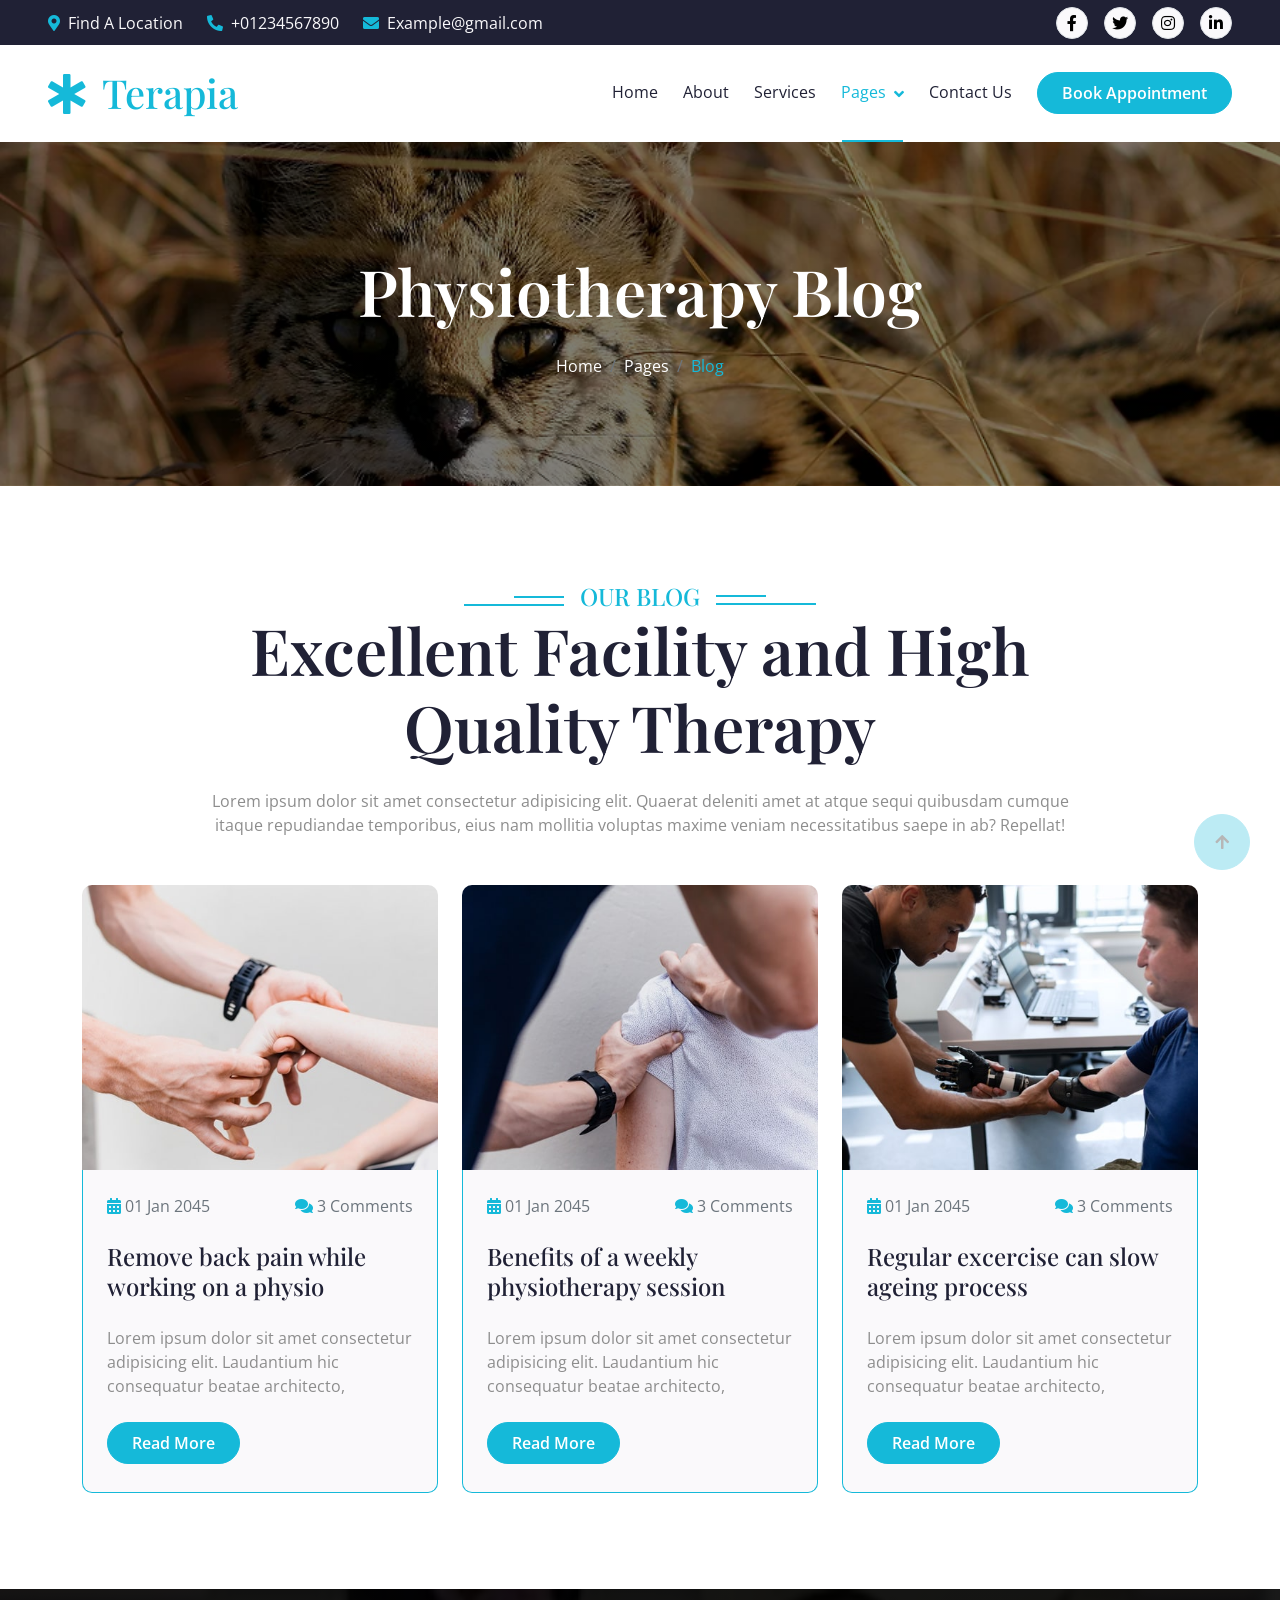
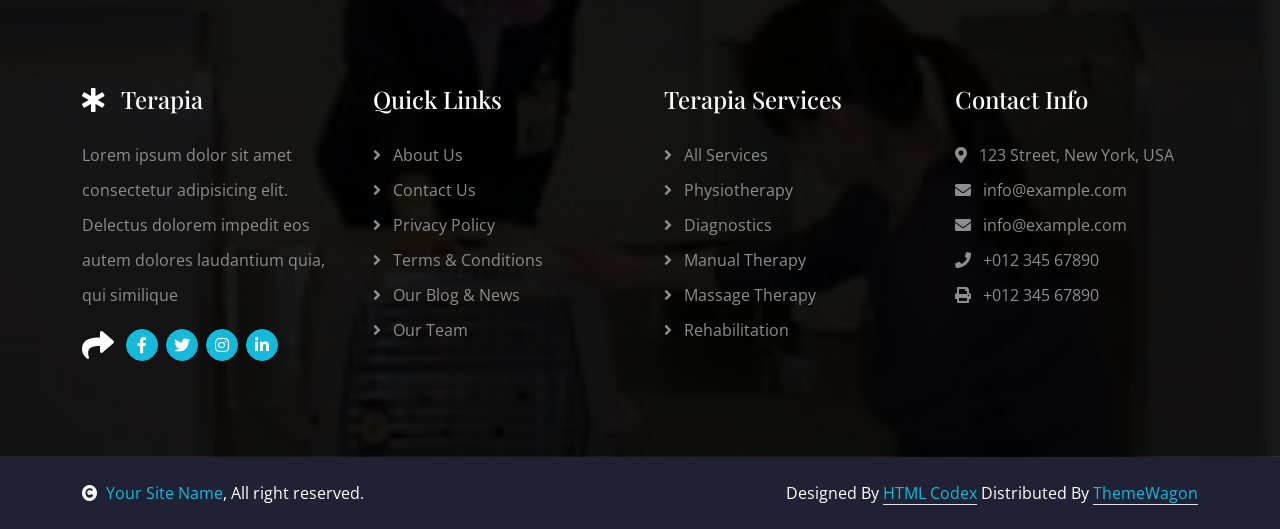
<file: blog.html>
<!DOCTYPE html>
<html lang="en">

    <head>
        <meta charset="utf-8">
        <title>Terapia - Physical Therapy Website Template</title>
        <meta content="width=device-width, initial-scale=1.0" name="viewport">
        <meta content="" name="keywords">
        <meta content="" name="description">

        <!-- Google Web Fonts -->
        <link rel="preconnect" href="https://fonts.googleapis.com">
        <link rel="preconnect" href="https://fonts.gstatic.com" crossorigin>
        <link href="https://fonts.googleapis.com/css2?family=Open+Sans:wght@400;500;600&family=Playfair+Display:wght@400;500;600&display=swap" rel="stylesheet"> 

        <!-- Icon Font Stylesheet -->
        <link rel="stylesheet" href="https://use.fontawesome.com/releases/v5.15.4/css/all.css"/>
        <link href="https://cdn.jsdelivr.net/npm/bootstrap-icons@1.4.1/font/bootstrap-icons.css" rel="stylesheet">

        <!-- Libraries Stylesheet -->
        <link href="lib/animate/animate.min.css" rel="stylesheet">
        <link href="lib/owlcarousel/assets/owl.carousel.min.css" rel="stylesheet">


        <!-- Customized Bootstrap Stylesheet -->
        <link href="css/bootstrap.min.css" rel="stylesheet">

        <!-- Template Stylesheet -->
        <link href="css/style.css" rel="stylesheet">
    </head>

    <body>

        <!-- Spinner Start -->
        <div id="spinner" class="show bg-white position-fixed translate-middle w-100 vh-100 top-50 start-50 d-flex align-items-center justify-content-center">
            <div class="spinner-border text-primary" style="width: 3rem; height: 3rem;" role="status">
                <span class="sr-only">Loading...</span>
            </div>
        </div>
        <!-- Spinner End -->


        <!-- Topbar Start -->
        <div class="container-fluid bg-dark px-5 d-none d-lg-block">
            <div class="row gx-0 align-items-center" style="height: 45px;">
                <div class="col-lg-8 text-center text-lg-start mb-lg-0">
                    <div class="d-flex flex-wrap">
                        <a href="#" class="text-light me-4"><i class="fas fa-map-marker-alt text-primary me-2"></i>Find A Location</a>
                        <a href="#" class="text-light me-4"><i class="fas fa-phone-alt text-primary me-2"></i>+01234567890</a>
                        <a href="#" class="text-light me-0"><i class="fas fa-envelope text-primary me-2"></i>Example@gmail.com</a>
                    </div>
                </div>
                <div class="col-lg-4 text-center text-lg-end">
                    <div class="d-flex align-items-center justify-content-end">
                        <a href="#" class="btn btn-light btn-square border rounded-circle nav-fill me-3"><i class="fab fa-facebook-f"></i></a>
                        <a href="#" class="btn btn-light btn-square border rounded-circle nav-fill me-3"><i class="fab fa-twitter"></i></a>
                        <a href="#" class="btn btn-light btn-square border rounded-circle nav-fill me-3"><i class="fab fa-instagram"></i></a>
                        <a href="#" class="btn btn-light btn-square border rounded-circle nav-fill me-0"><i class="fab fa-linkedin-in"></i></a>
                    </div>
                </div>
            </div>
        </div>
        <!-- Topbar End -->


        <!-- Navbar & Hero Start -->
        <div class="container-fluid position-relative p-0">
            <nav class="navbar navbar-expand-lg navbar-light bg-white px-4 px-lg-5 py-3 py-lg-0">
                <a href="index.html" class="navbar-brand p-0">
                    <h1 class="text-primary m-0"><i class="fas fa-star-of-life me-3"></i>Terapia</h1>
                    <!-- <img src="img/logo.png" alt="Logo"> -->
                </a>
                <button class="navbar-toggler" type="button" data-bs-toggle="collapse" data-bs-target="#navbarCollapse">
                    <span class="fa fa-bars"></span>
                </button>
                <div class="collapse navbar-collapse" id="navbarCollapse">
                    <div class="navbar-nav ms-auto py-0">
                        <a href="index.html" class="nav-item nav-link">Home</a>
                        <a href="about.html" class="nav-item nav-link">About</a>
                        <a href="service.html" class="nav-item nav-link">Services</a>
                        <div class="nav-item dropdown">
                            <a href="#" class="nav-link dropdown-toggle active" data-bs-toggle="dropdown">Pages</a>
                            <div class="dropdown-menu m-0">
                                <a href="appointment.html" class="dropdown-item">Appointment</a>
                                <a href="feature.html" class="dropdown-item">Features</a>
                                <a href="blog.html" class="dropdown-item active">Our Blog</a>
                                <a href="team.html" class="dropdown-item">Our Team</a>
                                <a href="testimonial.html" class="dropdown-item">Testimonial</a>
                                <a href="404.html" class="dropdown-item">404 Page</a>
                            </div>
                        </div>
                        <a href="contact.html" class="nav-item nav-link">Contact Us</a>
                    </div>
                    <a href="#" class="btn btn-primary rounded-pill text-white py-2 px-4 flex-wrap flex-sm-shrink-0">Book Appointment</a>
                </div>
            </nav>
        </div>
        <!-- Navbar End -->


        <!-- Header Start -->
        <div class="container-fluid bg-breadcrumb">
            <div class="container text-center py-5" style="max-width: 900px;">
                <h3 class="text-white display-3 mb-4 wow fadeInDown" data-wow-delay="0.1s">Physiotherapy Blog</h1>
                <ol class="breadcrumb justify-content-center mb-0 wow fadeInDown" data-wow-delay="0.3s">
                    <li class="breadcrumb-item"><a href="index.html">Home</a></li>
                    <li class="breadcrumb-item"><a href="#">Pages</a></li>
                    <li class="breadcrumb-item active text-primary">Blog</li>
                </ol>    
            </div>
        </div>
        <!-- Header End -->


        <!-- Blog Start -->
        <div class="container-fluid blog py-5">
            <div class="container py-5">
                <div class="section-title mb-5 wow fadeInUp" data-wow-delay="0.1s">
                    <div class="sub-style">
                        <h4 class="sub-title px-3 mb-0">Our Blog</h4>
                    </div>
                    <h1 class="display-3 mb-4">Excellent Facility and High Quality Therapy</h1>
                    <p class="mb-0">Lorem ipsum dolor sit amet consectetur adipisicing elit. Quaerat deleniti amet at atque sequi quibusdam cumque itaque repudiandae temporibus, eius nam mollitia voluptas maxime veniam necessitatibus saepe in ab? Repellat!</p>
                </div>
                <div class="row g-4 justify-content-center">
                    <div class="col-md-6 col-lg-6 col-xl-4 wow fadeInUp" data-wow-delay="0.1s">
                        <div class="blog-item rounded">
                            <div class="blog-img">
                                <img src="img/blog-1.jpg" class="img-fluid w-100" alt="Image">
                            </div>
                            <div class="blog-centent p-4">
                                <div class="d-flex justify-content-between mb-4">
                                    <p class="mb-0 text-muted"><i class="fa fa-calendar-alt text-primary"></i> 01 Jan 2045</p>
                                    <a href="#" class="text-muted"><span class="fa fa-comments text-primary"></span> 3 Comments</a>
                                </div>
                                <a href="#" class="h4">Remove back pain while working on a physio</a>
                                <p class="my-4">Lorem ipsum dolor sit amet consectetur adipisicing elit. Laudantium hic consequatur beatae architecto,</p>
                                <a href="#" class="btn btn-primary rounded-pill text-white py-2 px-4 mb-1">Read More</a>
                            </div>
                        </div>
                    </div>
                    <div class="col-md-6 col-lg-6 col-xl-4 wow fadeInUp" data-wow-delay="0.3s">
                        <div class="blog-item rounded">
                            <div class="blog-img">
                                <img src="img/blog-2.jpg" class="img-fluid w-100" alt="Image">
                            </div>
                            <div class="blog-centent p-4">
                                <div class="d-flex justify-content-between mb-4">
                                    <p class="mb-0 text-muted"><i class="fa fa-calendar-alt text-primary"></i> 01 Jan 2045</p>
                                    <a href="#" class="text-muted"><span class="fa fa-comments text-primary"></span> 3 Comments</a>
                                </div>
                                <a href="#" class="h4">Benefits of a weekly physiotherapy session</a>
                                <p class="my-4">Lorem ipsum dolor sit amet consectetur adipisicing elit. Laudantium hic consequatur beatae architecto,</p>
                                <a href="#" class="btn btn-primary rounded-pill text-white py-2 px-4 mb-1">Read More</a>
                            </div>
                        </div>
                    </div>
                    <div class="col-md-6 col-lg-6 col-xl-4 wow fadeInUp" data-wow-delay="0.5s">
                        <div class="blog-item rounded">
                            <div class="blog-img">
                                <img src="img/blog-3.jpg" class="img-fluid w-100" alt="Image">
                            </div>
                            <div class="blog-centent p-4">
                                <div class="d-flex justify-content-between mb-4">
                                    <p class="mb-0 text-muted"><i class="fa fa-calendar-alt text-primary"></i> 01 Jan 2045</p>
                                    <a href="#" class="text-muted"><span class="fa fa-comments text-primary"></span> 3 Comments</a>
                                </div>
                                <a href="#" class="h4">Regular excercise can slow ageing process</a>
                                <p class="my-4">Lorem ipsum dolor sit amet consectetur adipisicing elit. Laudantium hic consequatur beatae architecto,</p>
                                <a href="#" class="btn btn-primary rounded-pill text-white py-2 px-4 mb-1">Read More</a>
                            </div>
                        </div>
                    </div>
                </div>
            </div>
        </div>
        <!-- Blog End -->


        <!-- Footer Start -->
        <div class="container-fluid footer py-5 wow fadeIn" data-wow-delay="0.2s">
            <div class="container py-5">
                <div class="row g-5">
                    <div class="col-md-6 col-lg-6 col-xl-3">
                        <div class="footer-item d-flex flex-column">
                            <h4 class="text-white mb-4"><i class="fas fa-star-of-life me-3"></i>Terapia</h4>
                            <p>Lorem ipsum dolor sit amet consectetur adipisicing elit. Delectus dolorem impedit eos autem dolores laudantium quia, qui similique
                            </p>
                            <div class="d-flex align-items-center">
                                <i class="fas fa-share fa-2x text-white me-2"></i>
                                <a class="btn-square btn btn-primary text-white rounded-circle mx-1" href=""><i class="fab fa-facebook-f"></i></a>
                                <a class="btn-square btn btn-primary text-white rounded-circle mx-1" href=""><i class="fab fa-twitter"></i></a>
                                <a class="btn-square btn btn-primary text-white rounded-circle mx-1" href=""><i class="fab fa-instagram"></i></a>
                                <a class="btn-square btn btn-primary text-white rounded-circle mx-1" href=""><i class="fab fa-linkedin-in"></i></a>
                            </div>
                        </div>
                    </div>
                    <div class="col-md-6 col-lg-6 col-xl-3">
                        <div class="footer-item d-flex flex-column">
                            <h4 class="mb-4 text-white">Quick Links</h4>
                            <a href=""><i class="fas fa-angle-right me-2"></i> About Us</a>
                            <a href=""><i class="fas fa-angle-right me-2"></i> Contact Us</a>
                            <a href=""><i class="fas fa-angle-right me-2"></i> Privacy Policy</a>
                            <a href=""><i class="fas fa-angle-right me-2"></i> Terms & Conditions</a>
                            <a href=""><i class="fas fa-angle-right me-2"></i> Our Blog & News</a>
                            <a href=""><i class="fas fa-angle-right me-2"></i> Our Team</a>
                        </div>
                    </div>
                    <div class="col-md-6 col-lg-6 col-xl-3">
                        <div class="footer-item d-flex flex-column">
                            <h4 class="mb-4 text-white">Terapia Services</h4>
                            <a href=""><i class="fas fa-angle-right me-2"></i> All Services</a>
                            <a href=""><i class="fas fa-angle-right me-2"></i> Physiotherapy</a>
                            <a href=""><i class="fas fa-angle-right me-2"></i> Diagnostics</a>
                            <a href=""><i class="fas fa-angle-right me-2"></i> Manual Therapy</a>
                            <a href=""><i class="fas fa-angle-right me-2"></i> Massage Therapy</a>
                            <a href=""><i class="fas fa-angle-right me-2"></i> Rehabilitation</a>
                        </div>
                    </div>
                    <div class="col-md-6 col-lg-6 col-xl-3">
                        <div class="footer-item d-flex flex-column">
                            <h4 class="mb-4 text-white">Contact Info</h4>
                            <a href=""><i class="fa fa-map-marker-alt me-2"></i> 123 Street, New York, USA</a>
                            <a href=""><i class="fas fa-envelope me-2"></i> info@example.com</a>
                            <a href=""><i class="fas fa-envelope me-2"></i> info@example.com</a>
                            <a href=""><i class="fas fa-phone me-2"></i> +012 345 67890</a>
                            <a href="" class="mb-3"><i class="fas fa-print me-2"></i> +012 345 67890</a>
                        </div>
                    </div>
                </div>
            </div>
        </div>
        <!-- Footer End -->
        
        <!-- Copyright Start -->
        <div class="container-fluid copyright py-4">
            <div class="container">
                <div class="row g-4 align-items-center">
                    <div class="col-md-6 text-center text-md-start mb-md-0">
                        <span class="text-white"><a href="#"><i class="fas fa-copyright text-light me-2"></i>Your Site Name</a>, All right reserved.</span>
                    </div>
                    <div class="col-md-6 text-center text-md-end text-white">
                        <!--/*** This template is free as long as you keep the below author’s credit link/attribution link/backlink. ***/-->
                        <!--/*** If you'd like to use the template without the below author’s credit link/attribution link/backlink, ***/-->
                        <!--/*** you can purchase the Credit Removal License from "https://htmlcodex.com/credit-removal". ***/-->
                        Designed By <a class="border-bottom" href="https://htmlcodex.com">HTML Codex</a> Distributed By <a class="border-bottom" href="https://themewagon.com">ThemeWagon</a>
                    </div>
                </div>
            </div>
        </div>
        <!-- Copyright End -->

        <!-- Back to Top -->
        <a href="#" class="btn btn-primary btn-lg-square back-to-top"><i class="fa fa-arrow-up"></i></a>   

        
        <!-- JavaScript Libraries -->
        <script src="https://ajax.googleapis.com/ajax/libs/jquery/3.6.4/jquery.min.js"></script>
        <script src="https://cdn.jsdelivr.net/npm/bootstrap@5.0.0/dist/js/bootstrap.bundle.min.js"></script>
        <script src="lib/wow/wow.min.js"></script>
        <script src="lib/easing/easing.min.js"></script>
        <script src="lib/waypoints/waypoints.min.js"></script>
        <script src="lib/owlcarousel/owl.carousel.min.js"></script>
        

        <!-- Template Javascript -->
        <script src="js/main.js"></script>
        
    </body>

</html>
</file>
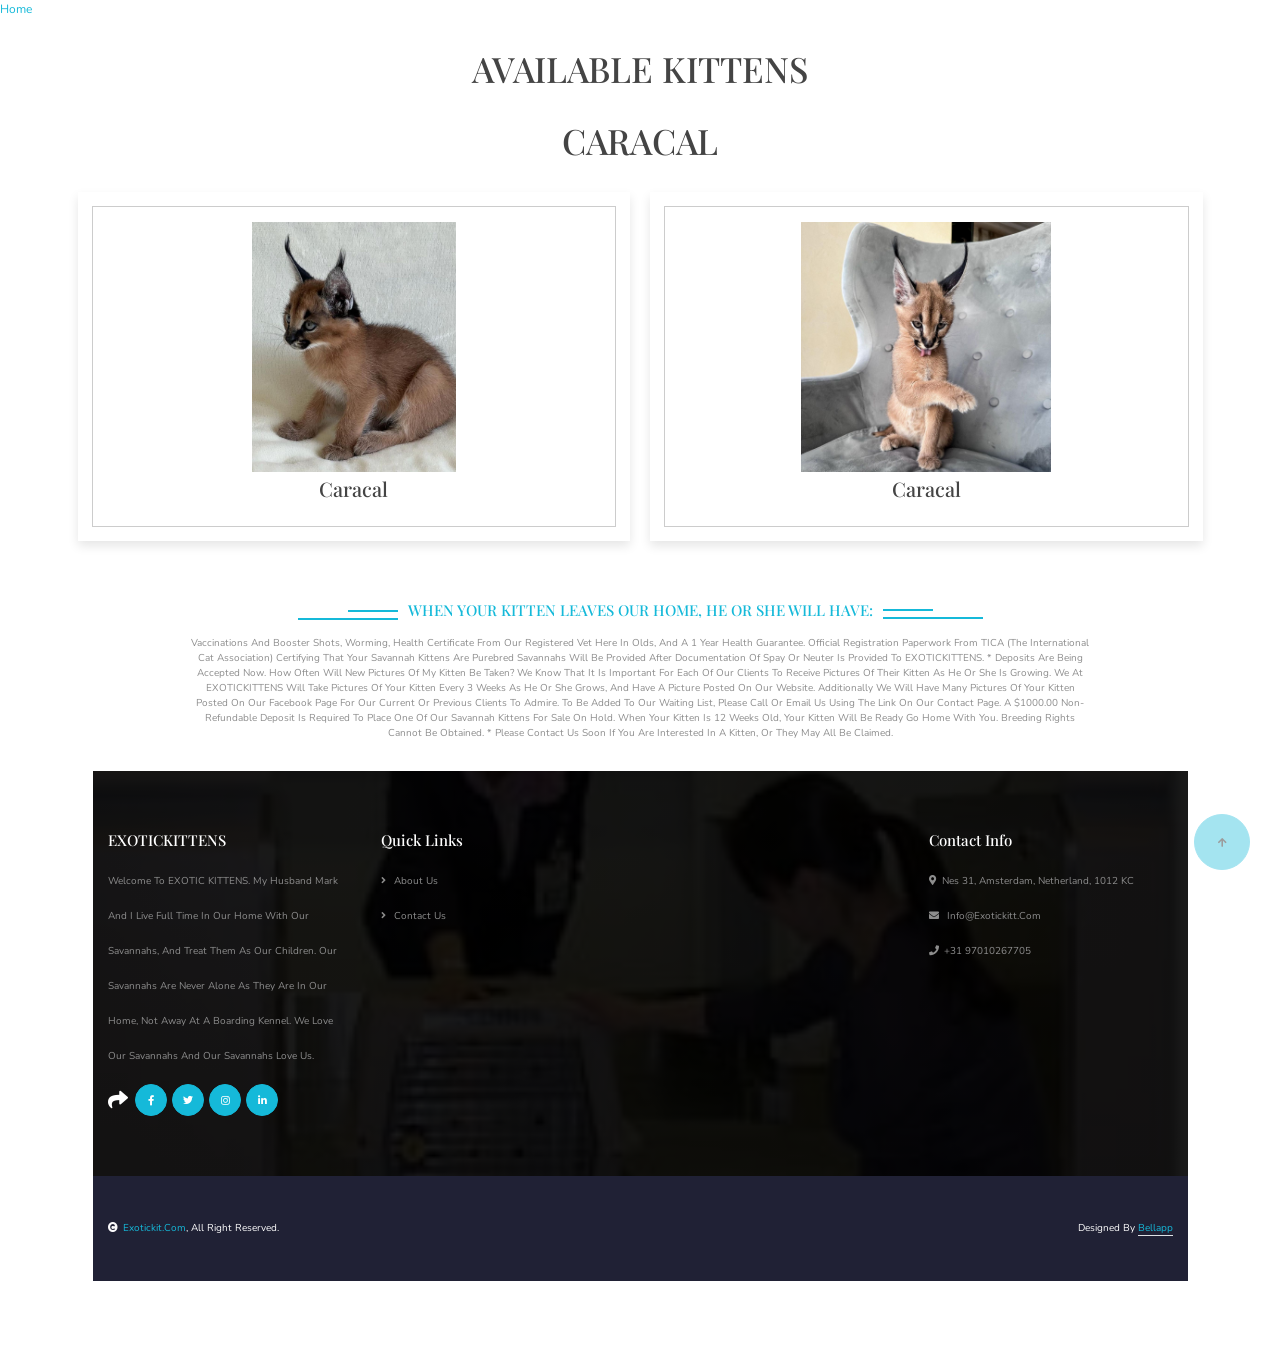
<file: cara.html>
<!DOCTYPE html>
<html lang="en">
<head>
   <meta charset="UTF-8">
   <meta http-equiv="X-UA-Compatible" content="IE=edge">
   <meta name="viewport" content="width=device-width, initial-scale=1.0">
   
   <!-- font awesome cdn link  -->
   <link rel="stylesheet" href="https://cdnjs.cloudflare.com/ajax/libs/font-awesome/5.15.4/css/all.min.css">

   <!-- custom css file link  -->
   <link rel="stylesheet" href="avakits.css">

   <!-- custom js file link  -->
   <script src="avakit.js" defer></script>
   <!--slide-->


   <meta charset="utf-8">
   <title>EXOTIC KITTENS</title>
   <meta content="width=device-width, initial-scale=1.0" name="viewport">
   <meta content="" name="keywords">
   <meta content="" name="description">

   <!-- Google Web Fonts -->
   <link rel="preconnect" href="https://fonts.googleapis.com">
   <link rel="preconnect" href="https://fonts.gstatic.com" crossorigin>
   <link href="https://fonts.googleapis.com/css2?family=Open+Sans:wght@400;500;600&family=Playfair+Display:wght@400;500;600&display=swap" rel="stylesheet"> 

   <!-- Icon Font Stylesheet -->
   <link rel="stylesheet" href="https://use.fontawesome.com/releases/v5.15.4/css/all.css"/>
   <link href="https://cdn.jsdelivr.net/npm/bootstrap-icons@1.4.1/font/bootstrap-icons.css" rel="stylesheet">

   <!-- Libraries Stylesheet -->
   <link href="lib/animate/animate.min.css" rel="stylesheet">
   <link href="lib/owlcarousel/assets/owl.carousel.min.css" rel="stylesheet">

   <!--favicon-->
   <link rel="icon" type="image/x-icon" href="img/header (2).jpg">

   <!-- Customized Bootstrap Stylesheet -->
   <link href="css/bootstrap.min.css" rel="stylesheet">

   <!-- Template Stylesheet -->
   <link href="css/style.css" rel="stylesheet">


   <!--google Translate-->


<div id="google_translate_element"></div>

<script type="text/javascript">
function googleTranslateElementInit() {
new google.translate.TranslateElement({pageLanguage: 'en'}, 'google_translate_element');
}
</script>

<script type="text/javascript" src="//translate.google.com/translate_a/element.js?cb=googleTranslateElementInit"></script>
  
<!--end of google-->






   <style>


* {box-sizing: border-box;}
body {font-family: Verdana, sans-serif;}
.mySlides {display: none;}
img {vertical-align: middle;}

/* Slideshow container */
.slideshow-container {
  max-width: 1000px;
  position: relative;
  margin: auto;
}

/* Caption text */
.text {
  color: #f2f2f2;
  font-size: 15px;
  padding: 8px 12px;
  position: absolute;
  bottom: 8px;
  width: 100%;
  text-align: center;
}

/* Number text (1/3 etc) */
.numbertext {
  color: #f2f2f2;
  font-size: 12px;
  padding: 8px 12px;
  position: absolute;
  top: 0;
}

/* The dots/bullets/indicators */
.dot {
  height: 15px;
  width: 15px;
  margin: 0 2px;
  background-color: #bbb;
  border-radius: 50%;
  display: inline-block;
  transition: background-color 0.6s ease;
}

.active {
  background-color: #717171;
}

/* Fading animation */
.fade {
  animation-name: fade;
  animation-duration: 1.5s;
}

@keyframes fade {
  from {opacity: .4} 
  to {opacity: 1}
}

/* On smaller screens, decrease text size */
@media only screen and (max-width: 300px) {
  .text {font-size: 11px}
}

   </style>

   <script>
      

let slideIndex = 0;
showSlides();

function showSlides() {
  let i;
  let slides = document.getElementsByClassName("mySlides");
  let dots = document.getElementsByClassName("dot");
  for (i = 0; i < slides.length; i++) {
    slides[i].style.display = "none";  
  }
  slideIndex++;
  if (slideIndex > slides.length) {slideIndex = 1}    
  for (i = 0; i < dots.length; i++) {
    dots[i].className = dots[i].className.replace(" active", "");
  }
  slides[slideIndex-1].style.display = "block";  
  dots[slideIndex-1].className += " active";
  setTimeout(showSlides, 2000); // Change image every 2 seconds
}


   </script>

</head>
<body>
   <a href="index.html"  style="font-size: larger;  ">Home</a>
<div class="container">

   <h3 class="title"> Available Kittens </h3>
   <h5 class="title"> Caracal </h5>

   <div class="products-container">

      <div class="product" data-name="p-1">
         <img src="img/caracal1.jpeg" alt="">
         <h3>Caracal</h3>
         <div class="price"></div>
      </div>

      <div class="product" data-name="p-2">
         <img src="img/caracalmale2.jpeg" alt="">
         <h3>Caracal</h3>
         <div class="price"></div>
      </div>

      

</div>

<div class="products-preview">

   <div class="preview" data-target="p-1">
      <i class="fas fa-times"></i>
      <img src="img/caracal2.jpeg" alt="">
  
      <h3>Caracal Female
       
           </h3>
      <div class="stars">
         <i class="fas fa-star"></i>
         <i class="fas fa-star"></i>
         <i class="fas fa-star"></i>
         <i class="fas fa-star"></i>
         <i class="fas fa-star-half-alt"></i>
         <span> 8 weeks old.</span>
      </div>
      <p> </p>
      <div class="price"></div>
      <div class="buttons">
         <a href="appointment.html" class="buy">Order now</a>
         
      </div>
   </div>

   <div class="preview" data-target="p-2">
      <i class="fas fa-times"></i>
      <img src="img/caracalmale3.jpeg" alt="">
       
      <h3>Feya Caracal Male </h3>
      <div class="stars">
         <i class="fas fa-star"></i>
         <i class="fas fa-star"></i>
         <i class="fas fa-star"></i>
         <i class="fas fa-star"></i>
         <i class="fas fa-star-half-alt"></i>
         <span>
            14 weeks old.</span>
      </div>
      <p></p>
      <div class="price"></div>
      <div class="buttons">
         <a href="appointment.html" class="buy">Order now</a>
        
      </div>
   </div>

  

</div>

 
        <!-- Team Start -->
        <div class="container-fluid team py-5">
         <div class="container py-5">
             <div class="section-title mb-5 wow fadeInUp" data-wow-delay="0.1s">
                 <div class="sub-style">
                     <h4 class="sub-title px-3 mb-0">When your kitten leaves our home, he or she will have:</h4>
                 </div>
                 <h1 class="display-3 mb-4"></h1>
                 <p class="mb-0">Vaccinations and booster shots, worming, health certificate from our registered vet here in Olds, and a 1 year health guarantee. Official registration paperwork from TICA (The International Cat Association) certifying that your savannah kittens are purebred savannahs will be provided after documentation of spay or neuter is provided to EXOTICKITTENS.



                     * Deposits are being accepted now.
                     
                     How often will new pictures of my kitten be taken?
                     
                     We know that it is important for each of our clients to receive pictures of their kitten as he or she is growing. We at EXOTICKITTENS will take pictures of your kitten every 3 weeks as he or she grows, and have a picture posted on our website. Additionally we will have many pictures of your kitten posted on our
                     
                     Facebook page for our current or previous clients to admire.
                     
                      
                     
                     To be added to our waiting list, please call or email us using the link on our Contact page.
                     A $1000.00 non-refundable deposit is required to place one of our savannah kittens for sale on hold.  When your kitten is 12 weeks old, your kitten will be ready go home with you. Breeding rights cannot be obtained.
                     
                      
                     
                     * Please Contact Us soon if you are interested in a kitten, or they may all be claimed.</p>
             </div>


 
        <!-- Footer Start -->
        <div class="container-fluid footer py-5 wow fadeIn" data-wow-delay="0.2s">
         <div class="container py-5">
             <div class="row g-5">
                 <div class="col-md-6 col-lg-6 col-xl-3">
                     <div class="footer-item d-flex flex-column">
                         <h4 class="text-white mb-4">EXOTICKITTENS</h4>
                         <p>Welcome to EXOTIC KITTENS. My husband Mark and I live full time in our home with our savannahs, and treat them as our children. Our savannahs are never alone as they are in our home, not away at a boarding kennel. We love our savannahs and our savannahs love us. 
                         </p>
                         <div class="d-flex align-items-center">
                             <i class="fas fa-share fa-2x text-white me-2"></i>
                             <a class="btn-square btn btn-primary text-white rounded-circle mx-1" href=""><i class="fab fa-facebook-f"></i></a>
                             <a class="btn-square btn btn-primary text-white rounded-circle mx-1" href=""><i class="fab fa-twitter"></i></a>
                             <a class="btn-square btn btn-primary text-white rounded-circle mx-1" href=""><i class="fab fa-instagram"></i></a>
                             <a class="btn-square btn btn-primary text-white rounded-circle mx-1" href=""><i class="fab fa-linkedin-in"></i></a>
                         </div>
                     </div>
                 </div>
                 <div class="col-md-6 col-lg-6 col-xl-3">
                     <div class="footer-item d-flex flex-column">
                         <h4 class="mb-4 text-white">Quick Links</h4>
                         <a href="index.html"><i class="fas fa-angle-right me-2"></i> About Us</a>
                         <a href="contact.html"><i class="fas fa-angle-right me-2"></i> Contact Us</a>
                        
                     </div>
                 </div>
                 <div class="col-md-6 col-lg-6 col-xl-3">
                     <div class="footer-item d-flex flex-column">
                         <h4 class="mb-4 text-white"></h4>
                          
                     </div>
                 </div>
                 <div class="col-md-6 col-lg-6 col-xl-3">
                  <div class="footer-item d-flex flex-column">
                      <h4 class="mb-4 text-white">Contact Info</h4>
                      <a href=""><i class="fa fa-map-marker-alt me-2"></i>Nes 31, Amsterdam, Netherland, 1012 KC</a>
                      <a href=""><i class="fas fa-envelope me-2"></i> info@exotickitt.com</a>
                       
                      <a href=""><i class="fas fa-phone me-2"></i>+31 97010267705</a>
                     
                  </div>
              </div>
             </div>
         </div>
     </div>
     <!-- Footer End -->
     
     <!-- Copyright Start -->
     <div class="container-fluid copyright py-4">
         <div class="container">
             <div class="row g-4 align-items-center">
                 <div class="col-md-6 text-center text-md-start mb-md-0">
                     <span class="text-white"><a href="#"><i class="fas fa-copyright text-light me-2"></i>Exotickit.com</a>, All right reserved.</span>
                 </div>
                 <div class="col-md-6 text-center text-md-end text-white">
                     <!--/*** This template is free as long as you keep the below author’s credit link/attribution link/backlink. ***/-->
                     <!--/*** If you'd like to use the template without the below author’s credit link/attribution link/backlink, ***/-->
                     <!--/*** you can purchase the Credit Removal License from "https://htmlcodex.com/credit-removal". ***/-->
                     Designed By <a class="border-bottom" href="https://bellapp.vercel.app/">Bellapp</a> <a class="border-bottom" href="https://themewagon.com"></a>
                 </div>
             </div>
         </div>
     </div>
     <!-- Copyright End -->

     <!-- Back to Top -->
     <a href="#" class="btn btn-primary btn-lg-square back-to-top"><i class="fa fa-arrow-up"></i></a>   

     
     <!-- JavaScript Libraries -->
     <script src="https://ajax.googleapis.com/ajax/libs/jquery/3.6.4/jquery.min.js"></script>
     <script src="https://cdn.jsdelivr.net/npm/bootstrap@5.0.0/dist/js/bootstrap.bundle.min.js"></script>
     <script src="lib/wow/wow.min.js"></script>
     <script src="lib/easing/easing.min.js"></script>
     <script src="lib/waypoints/waypoints.min.js"></script>
     <script src="lib/owlcarousel/owl.carousel.min.js"></script>
     
 
<!-- Template Javascript -->
     <script src="js/main.js"></script>
</body>
</html>
</file>
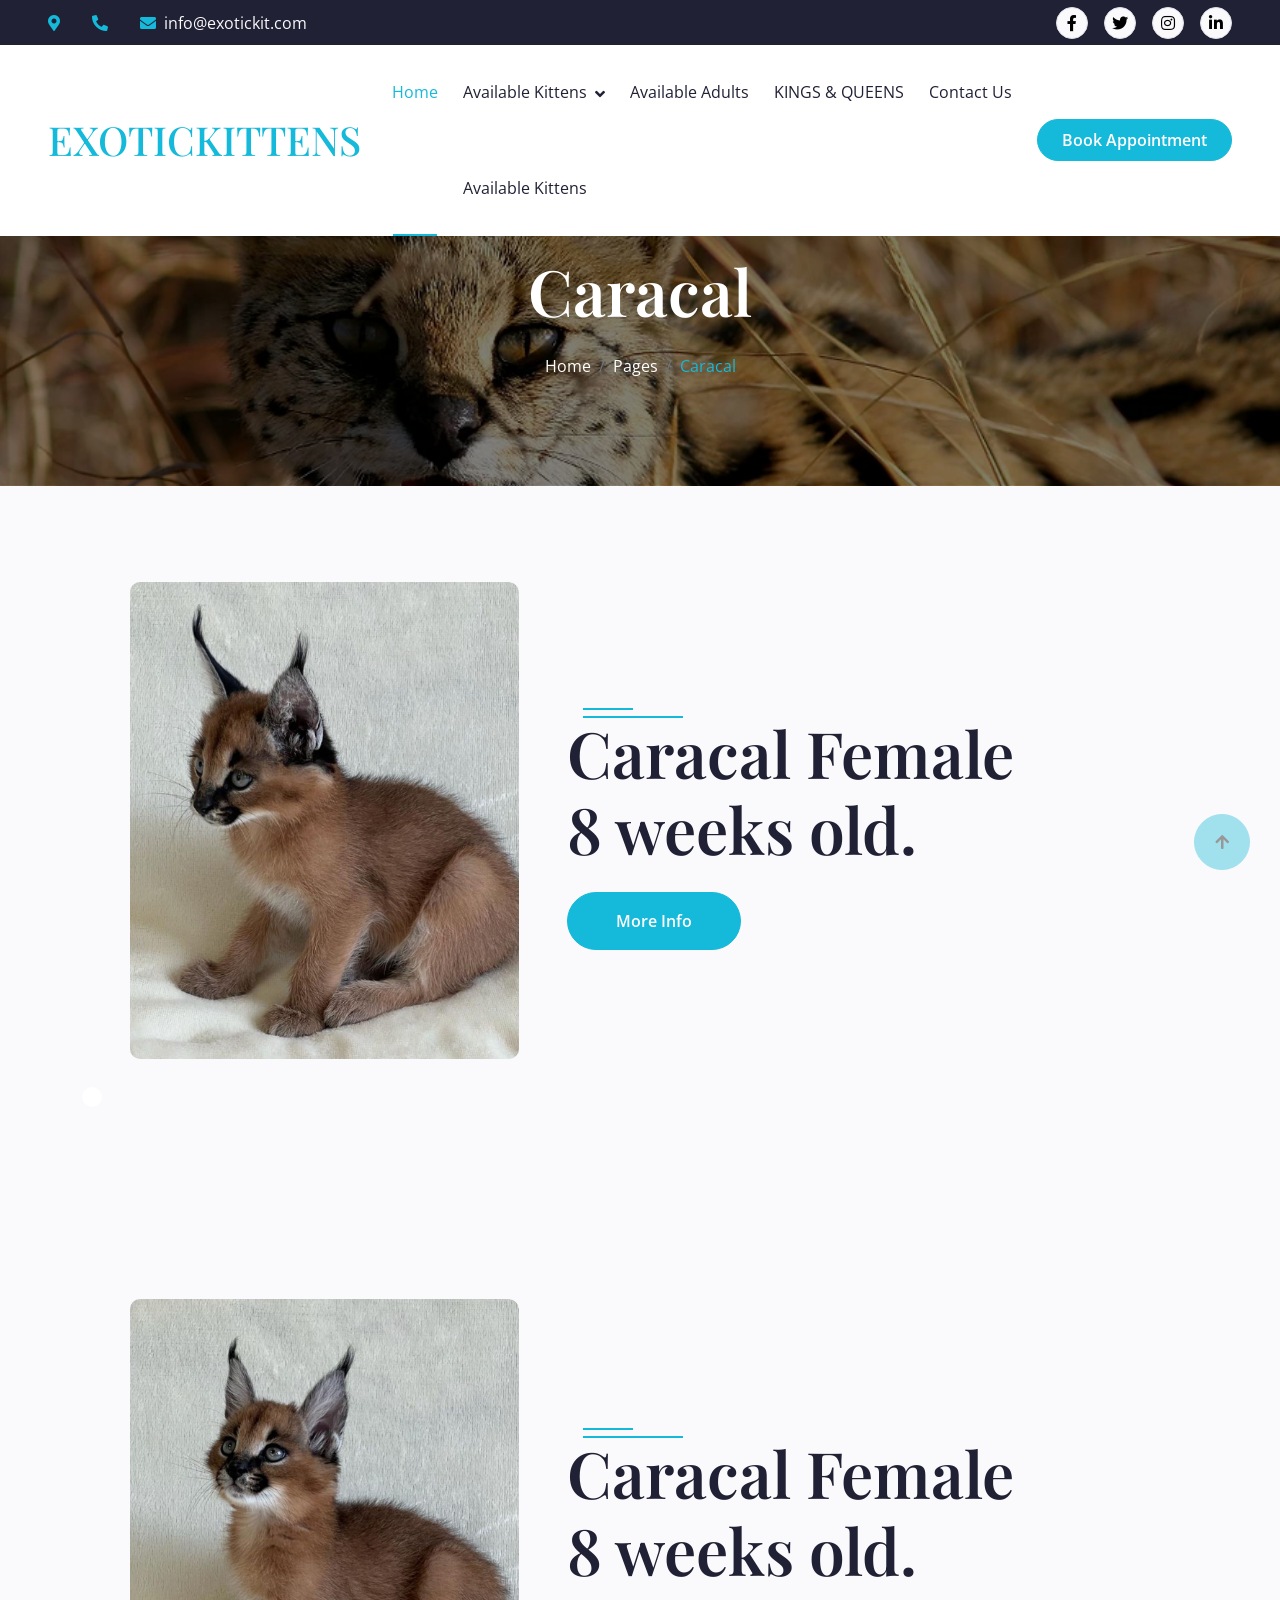
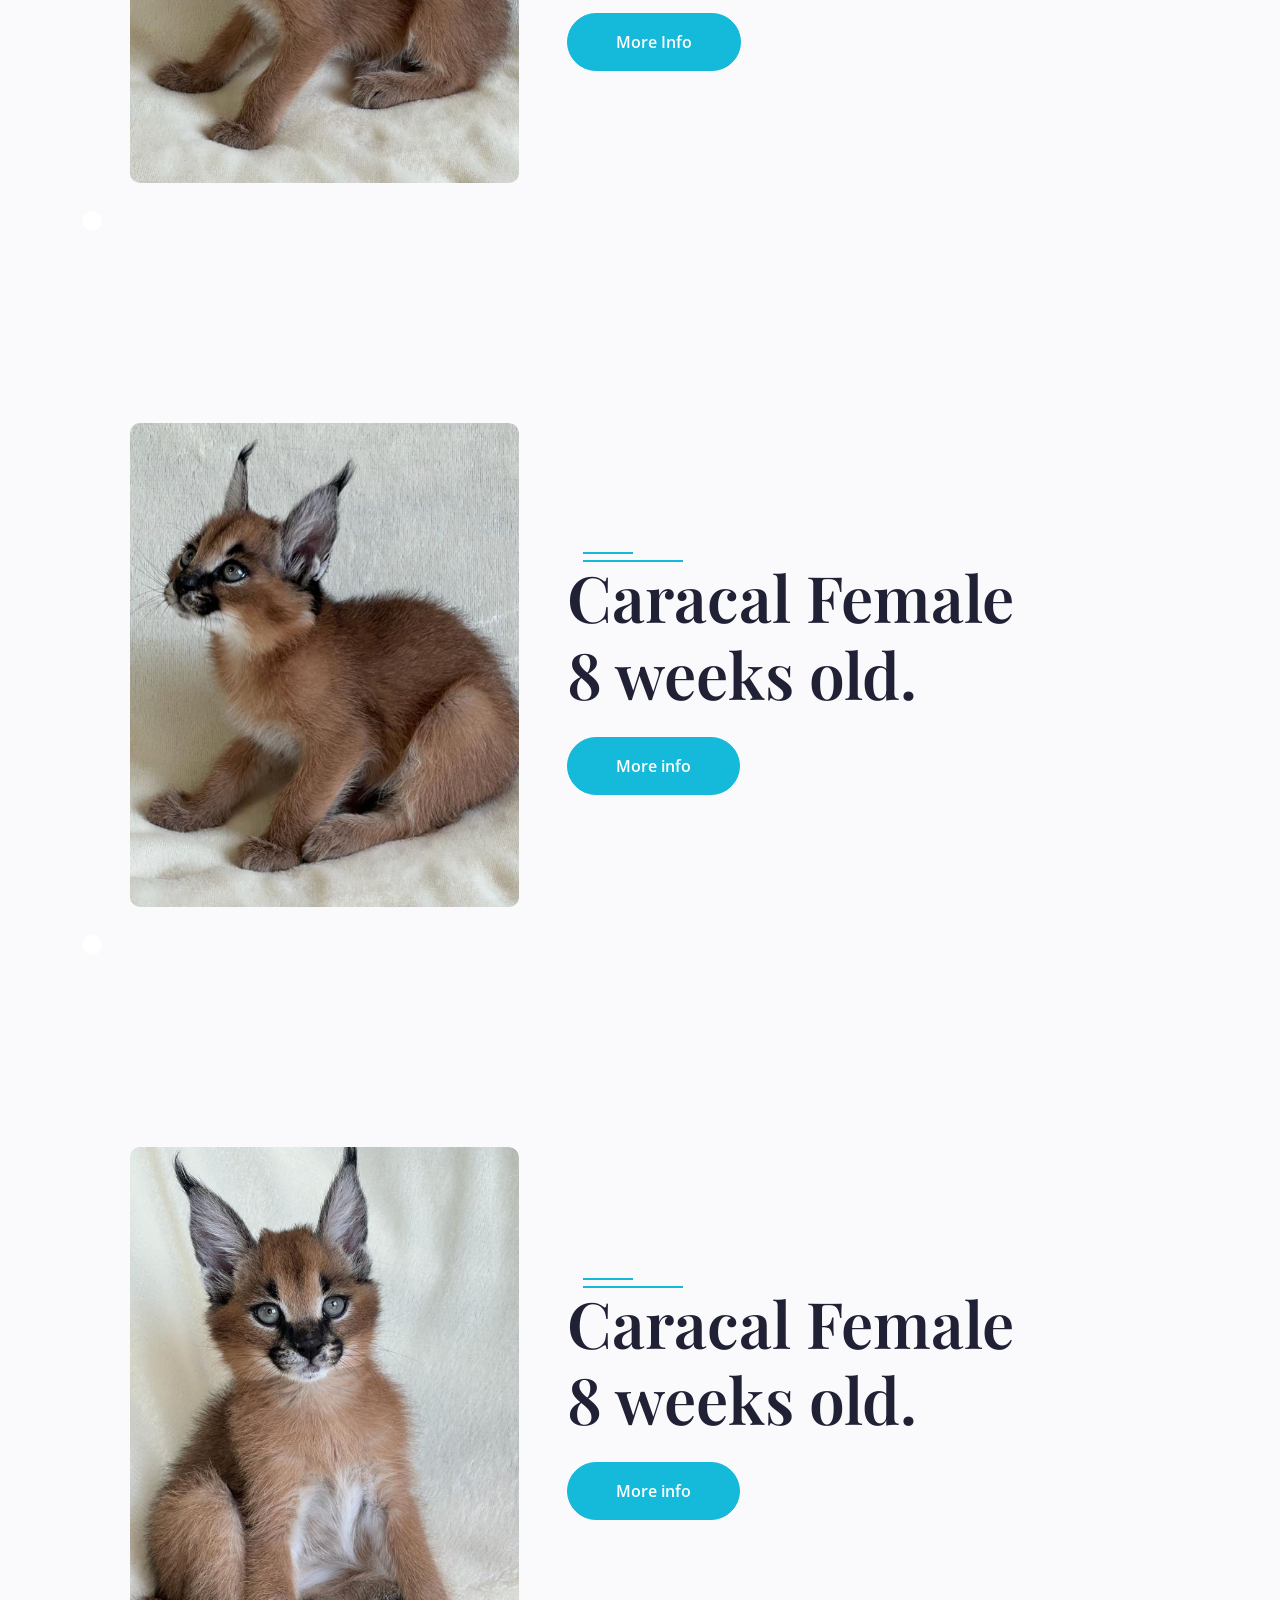
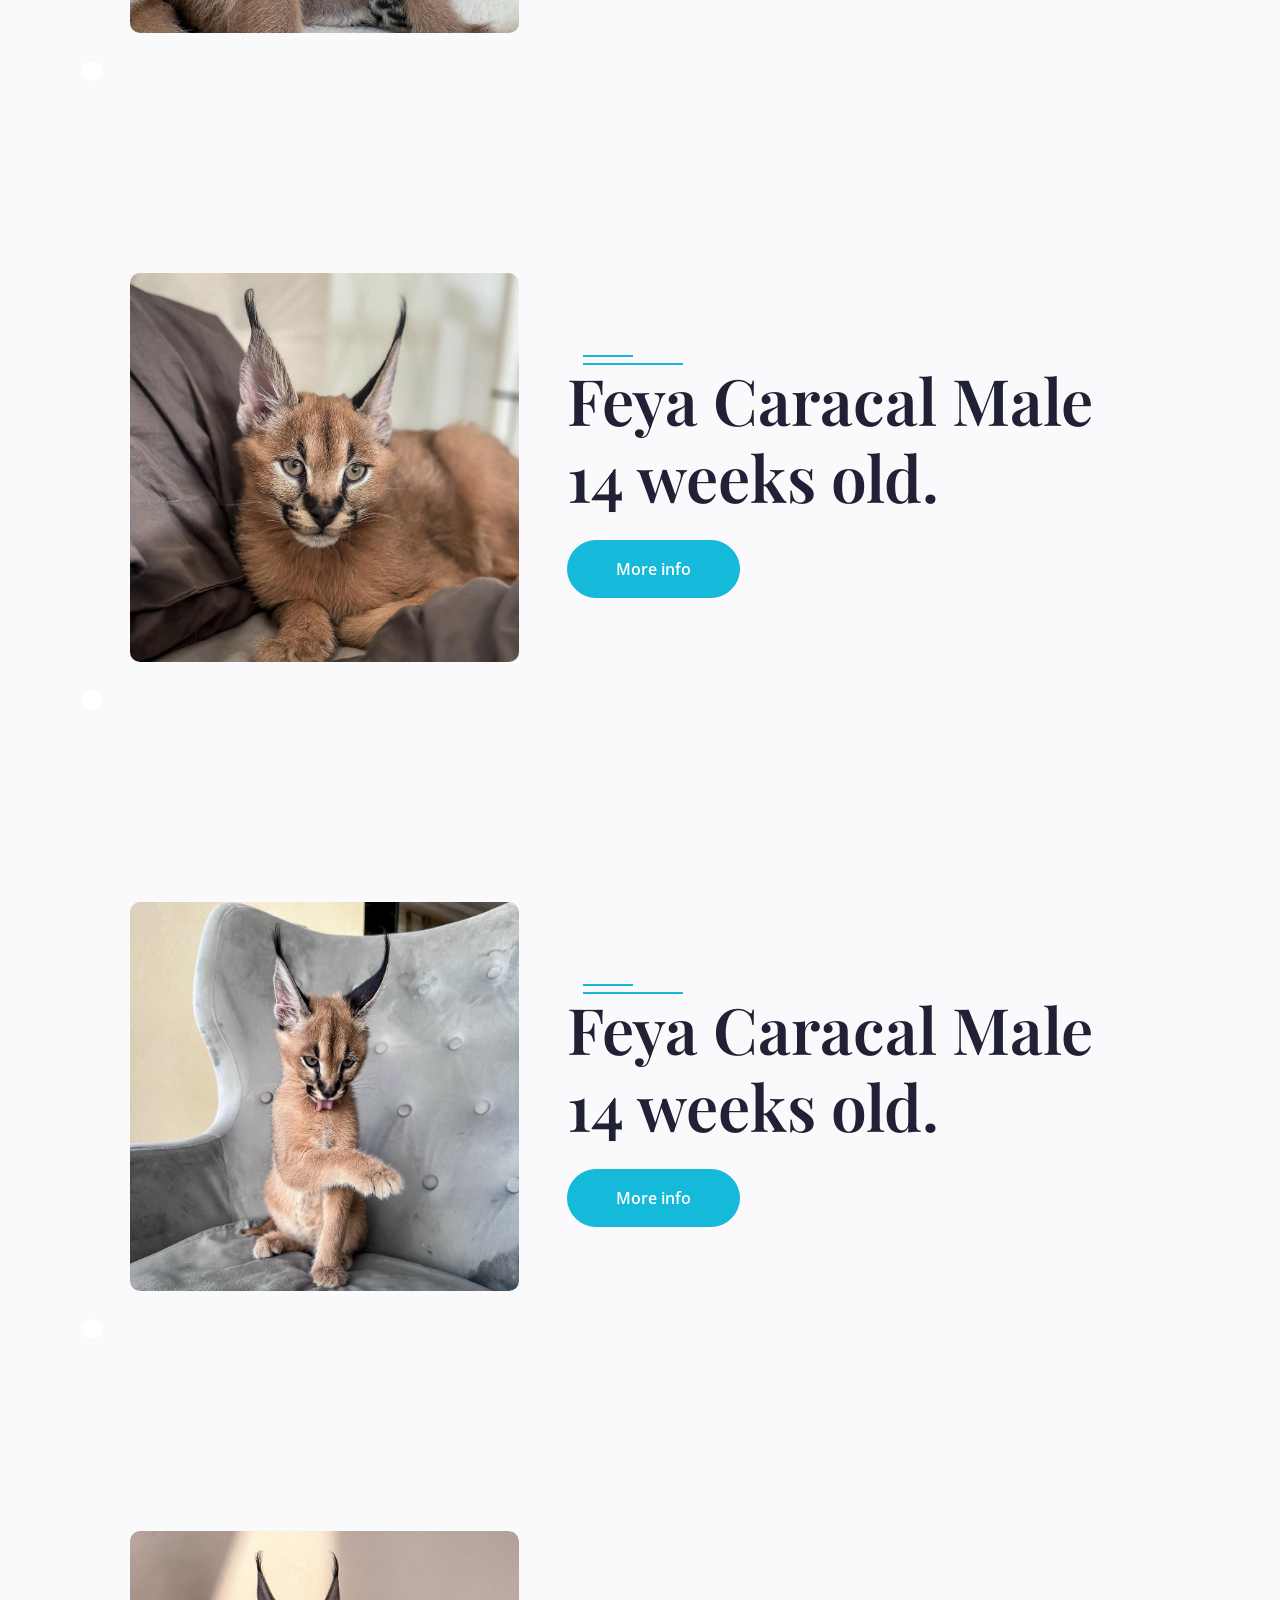
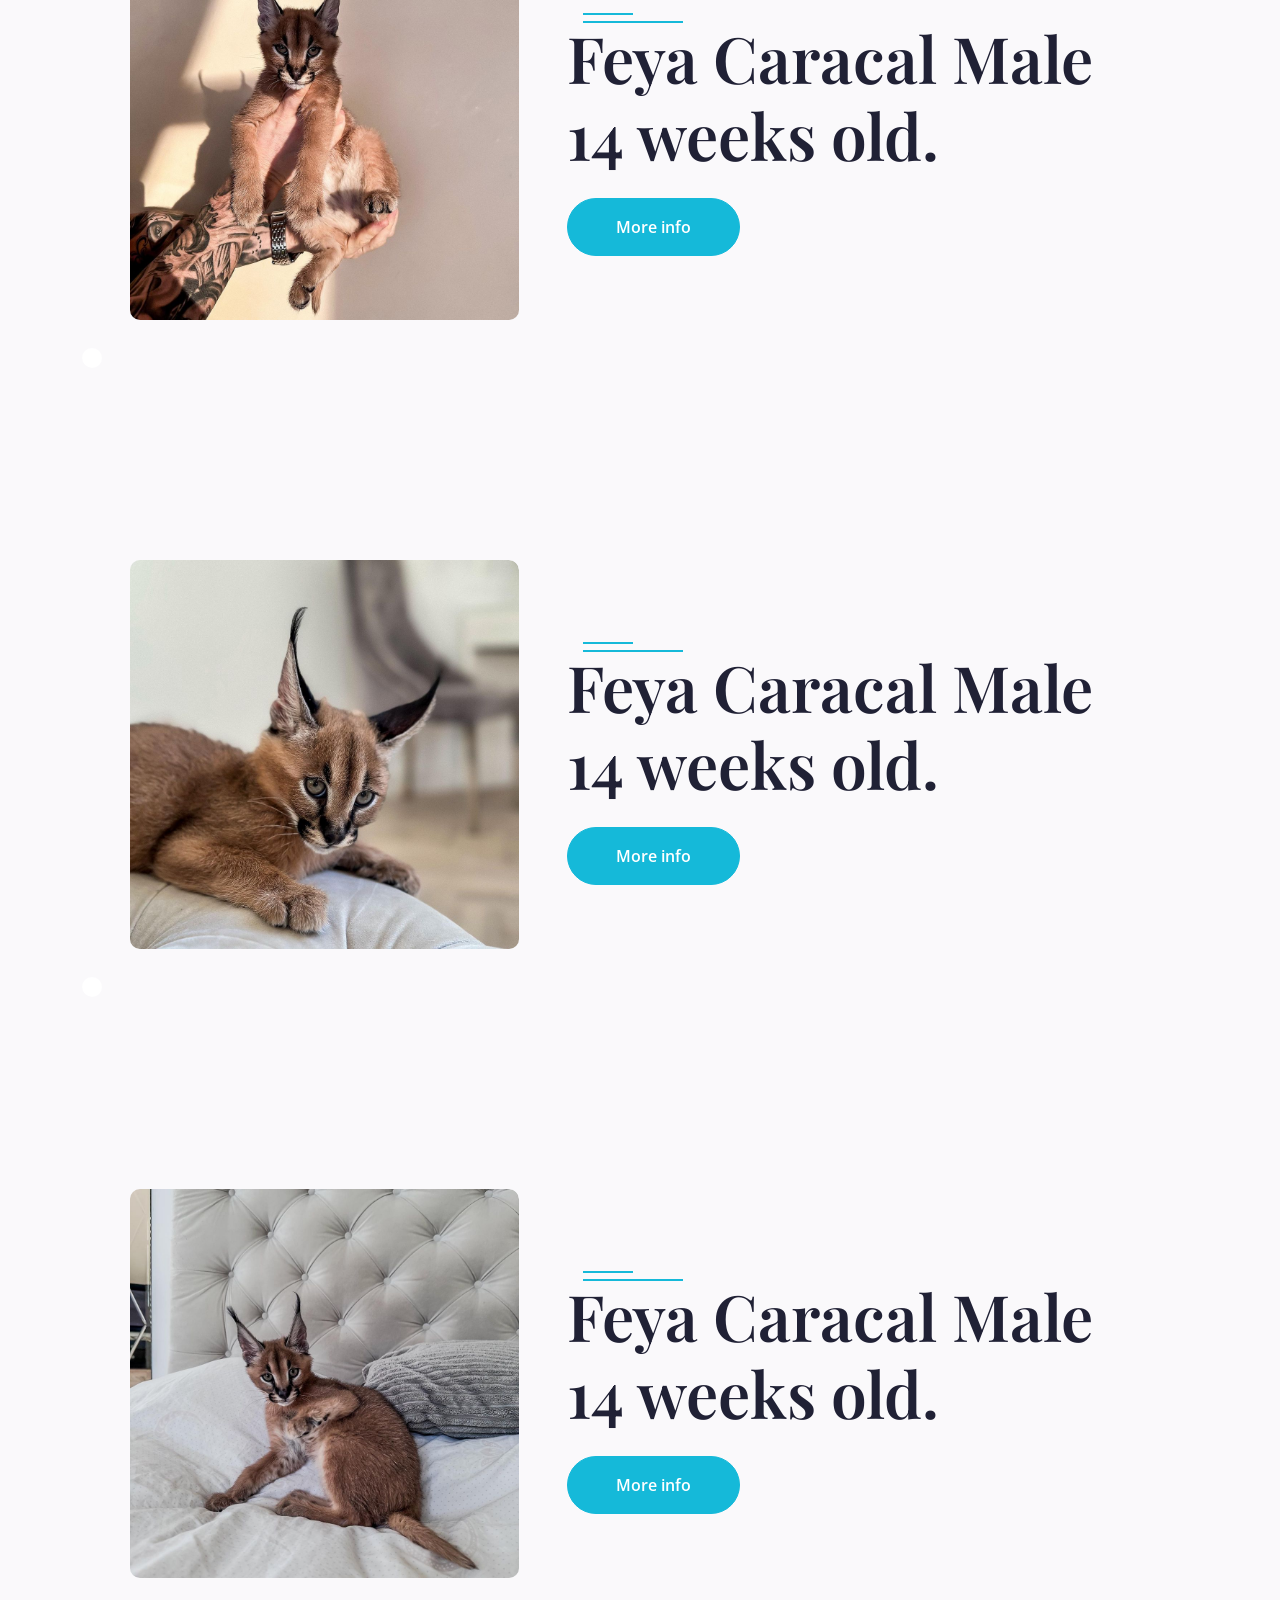
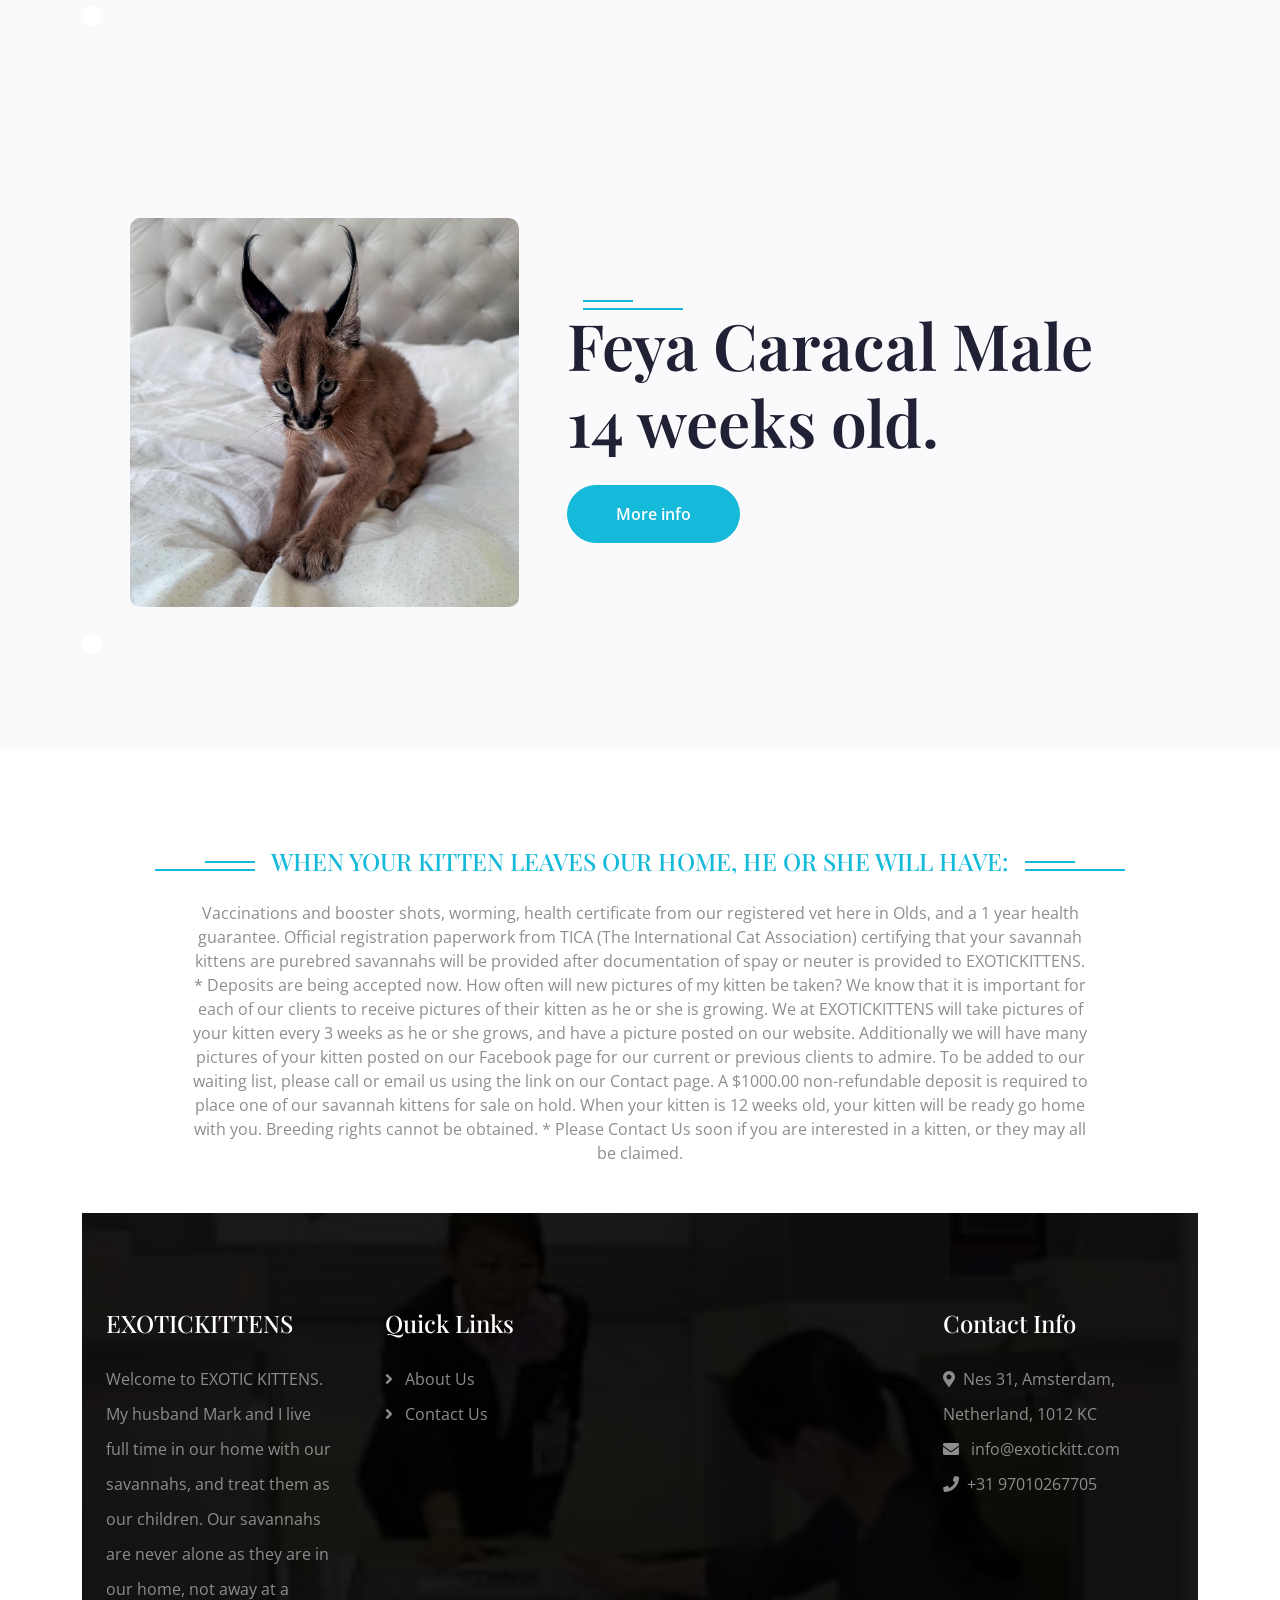
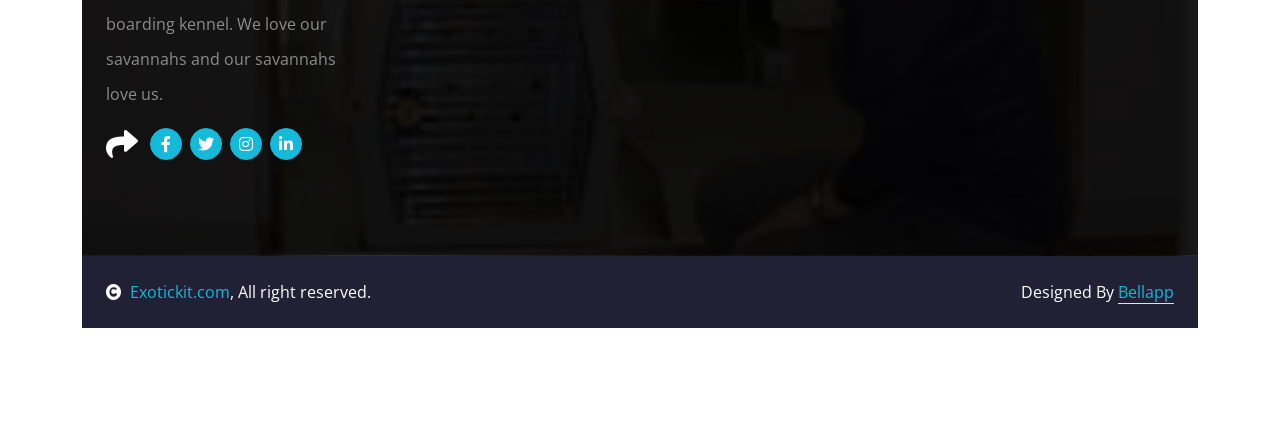
<file: Caracal.html>
<!DOCTYPE html>
<html lang="en">

    <head>
        <meta charset="utf-8">
        <title>EXOTIC KITTENS</title>
        <meta content="width=device-width, initial-scale=1.0" name="viewport">
        <meta content="" name="keywords">
        <meta content="" name="description">

        <!-- Google Web Fonts -->
        <link rel="preconnect" href="https://fonts.googleapis.com">
        <link rel="preconnect" href="https://fonts.gstatic.com" crossorigin>
        <link href="https://fonts.googleapis.com/css2?family=Open+Sans:wght@400;500;600&family=Playfair+Display:wght@400;500;600&display=swap" rel="stylesheet"> 

        <!-- Icon Font Stylesheet -->
        <link rel="stylesheet" href="https://use.fontawesome.com/releases/v5.15.4/css/all.css"/>
        <link href="https://cdn.jsdelivr.net/npm/bootstrap-icons@1.4.1/font/bootstrap-icons.css" rel="stylesheet">

        <!-- Libraries Stylesheet -->
        <link href="lib/animate/animate.min.css" rel="stylesheet">
        <link href="lib/owlcarousel/assets/owl.carousel.min.css" rel="stylesheet">


        <!-- Customized Bootstrap Stylesheet -->
        <link href="css/bootstrap.min.css" rel="stylesheet">

        <!--favicon-->
        <link rel="icon" type="image/x-icon" href="img/header (2).jpg">

        <!-- Template Stylesheet -->
        <link href="css/style.css" rel="stylesheet">

        
        <!--google Translate-->

    
<div id="google_translate_element"></div>

<script type="text/javascript">
function googleTranslateElementInit() {
  new google.translate.TranslateElement({pageLanguage: 'en'}, 'google_translate_element');
}
</script>

<script type="text/javascript" src="//translate.google.com/translate_a/element.js?cb=googleTranslateElementInit"></script>
       
<!--end of google-->
    </head>

    <body>

        <!-- Spinner Start -->
        <div id="spinner" class="show bg-white position-fixed translate-middle w-100 vh-100 top-50 start-50 d-flex align-items-center justify-content-center">
            <div class="spinner-border text-primary" style="width: 3rem; height: 3rem;" role="status">
                <span class="sr-only">Loading...</span>
            </div>
        </div>
        <!-- Spinner End -->
 
        <!-- Topbar Start -->
        <div class="container-fluid bg-dark px-5 d-none d-lg-block">
            <div class="row gx-0 align-items-center" style="height: 45px;">
                <div class="col-lg-8 text-center text-lg-start mb-lg-0">
                    <div class="d-flex flex-wrap">
                        <a href="#" class="text-light me-4"><i class="fas fa-map-marker-alt text-primary me-2"></i></a>
                        <a href="#" class="text-light me-4"><i class="fas fa-phone-alt text-primary me-2"></i></a>
                        <a href="#" class="text-light me-0"><i class="fas fa-envelope text-primary me-2"></i>info@exotickit.com</a>
                    </div>
                </div>
                <div class="col-lg-4 text-center text-lg-end">
                    <div class="d-flex align-items-center justify-content-end">
                        <a href="#" class="btn btn-light btn-square border rounded-circle nav-fill me-3"><i class="fab fa-facebook-f"></i></a>
                        <a href="#" class="btn btn-light btn-square border rounded-circle nav-fill me-3"><i class="fab fa-twitter"></i></a>
                        <a href="#" class="btn btn-light btn-square border rounded-circle nav-fill me-3"><i class="fab fa-instagram"></i></a>
                        <a href="#" class="btn btn-light btn-square border rounded-circle nav-fill me-0"><i class="fab fa-linkedin-in"></i></a>
                    </div>
                </div>
            </div>
        </div>
        <!-- Topbar End -->

 
        <!-- Navbar & Hero Start -->
        <div class="container-fluid position-relative p-0">
            <nav class="navbar navbar-expand-lg navbar-light bg-white px-4 px-lg-5 py-3 py-lg-0">
                <a href="index.html" class="navbar-brand p-0">
                    <h1 class="text-primary m-0">EXOTICKITTENS</h1>
                   <!-- <img src="img/logokittennew.jpeg" alt="Logo"> -->
                </a>
                <button class="navbar-toggler" type="button" data-bs-toggle="collapse" data-bs-target="#navbarCollapse">
                    <span class="fa fa-bars"></span>
                </button>
                <div class="collapse navbar-collapse" id="navbarCollapse">
                    <div class="navbar-nav ms-auto py-0">
                        <a href="index.html" class="nav-item nav-link active">Home</a>
                        
                        <div class="nav-item dropdown">
                            <a href="Available Kittens.html.html" class="nav-link dropdown-toggle" data-bs-toggle="dropdown">
                                Available Kittens</a>
                                <a href="main.html" class="nav-item nav-link">Available Kittens</a>
                        </div>
                        <a href="Available Adults.html.html" class="nav-item nav-link">Available Adults</a>
                         
                        <a href="QUEENS.html" class="nav-item nav-link">KINGS & QUEENS</a>
                        <a href="contact.html" class="nav-item nav-link">Contact Us</a>
                    </div>
                    <a href="appointment.html" class="btn btn-primary rounded-pill text-white py-2 px-4 flex-wrap flex-sm-shrink-0">Book Appointment</a>
                </div>
            </nav>
            </div>

        <!-- Navbar End -->


        <!-- Header Start -->
        <div class="container-fluid bg-breadcrumb">
            <div class="container text-center py-5" style="max-width: 900px;">
                <h3 class="text-white display-3 mb-4 wow fadeInDown" data-wow-delay="0.1s">Caracal</h1>
                <ol class="breadcrumb justify-content-center mb-0 wow fadeInDown" data-wow-delay="0.3s">
                    <li class="breadcrumb-item"><a href="index.html">Home</a></li>
                    <li class="breadcrumb-item"><a href="#">Pages</a></li>
                    <li class="breadcrumb-item active text-primary">Caracal</li>
                </ol>    
            </div>
        </div>
        <!-- Header End -->


        <!-- About Start -->
        <div class="container-fluid about bg-light py-5">
            <div class="container py-5">
                <div class="row g-5 align-items-center">
                    <div class="col-lg-5 wow fadeInLeft" data-wow-delay="0.2s">
                        <div class="about-img pb-5 ps-5">
                            <img src="img/caracal1.jpeg" class="img-fluid rounded w-100" style="object-fit: cover;" alt="Image">
                            <div class="about-img-inner">
                                
                            </div>
                            <div class="about-experience"></div>
                        </div>
                    </div>
                    <div class="col-lg-7 wow fadeInRight" data-wow-delay="0.4s">
                        <div class="section-title text-start mb-5">
                            <h4 class="sub-title pe-3 mb-0"> </h4>
                            <h1 class="display-3 mb-4">Caracal Female <br/>
                                8 weeks old.</h1>
                            <p class="mb-4"></p>
                            <div class="mb-4">
                                
                            </div>
                            <a href="contact.html" class="btn btn-primary rounded-pill text-white py-3 px-5">More Info</a>
                        </div>
                    </div>
                </div>
            </div>
        </div>

        <div class="container-fluid about bg-light py-5">
            <div class="container py-5">
                <div class="row g-5 align-items-center">
                    <div class="col-lg-5 wow fadeInLeft" data-wow-delay="0.2s">
                        <div class="about-img pb-5 ps-5">
                            <img src="img/caracal2.jpeg" class="img-fluid rounded w-100" style="object-fit: cover;" alt="Image">
                            <div class="about-img-inner">
                                
                            </div>
                            <div class="about-experience"></div>
                        </div>
                    </div>
                    <div class="col-lg-7 wow fadeInRight" data-wow-delay="0.4s">
                        <div class="section-title text-start mb-5">
                            <h4 class="sub-title pe-3 mb-0"> </h4>
                            <h1 class="display-3 mb-4">Caracal Female <br/>
                                8 weeks old.</h1>
                            <p class="mb-4"></p>
                            <div class="mb-4">
                                
                            </div>
                            <a href="contact.html" class="btn btn-primary rounded-pill text-white py-3 px-5"> More Info</a>
                        </div>
                    </div>
                </div>
            </div>
        </div>

        <div class="container-fluid about bg-light py-5">
            <div class="container py-5">
                <div class="row g-5 align-items-center">
                    <div class="col-lg-5 wow fadeInLeft" data-wow-delay="0.2s">
                        <div class="about-img pb-5 ps-5">
                            <img src="img/caracal3.jpeg" class="img-fluid rounded w-100" style="object-fit: cover;" alt="Image">
                            <div class="about-img-inner">
                                
                            </div>
                            <div class="about-experience"></div>
                        </div>
                    </div>
                    <div class="col-lg-7 wow fadeInRight" data-wow-delay="0.4s">
                        <div class="section-title text-start mb-5">
                            <h4 class="sub-title pe-3 mb-0"> </h4>
                            <h1 class="display-3 mb-4">Caracal Female <br/>
                                8 weeks old.</h1>
                            <p class="mb-4"></p>
                            <div class="mb-4">
                                
                            </div>
                            <a href="contact.html" class="btn btn-primary rounded-pill text-white py-3 px-5">More info</a>
                        </div>
                    </div>
                </div>
            </div>
        </div>


        <div class="container-fluid about bg-light py-5">
            <div class="container py-5">
                <div class="row g-5 align-items-center">
                    <div class="col-lg-5 wow fadeInLeft" data-wow-delay="0.2s">
                        <div class="about-img pb-5 ps-5">
                            <img src="img/caracal4.jpeg" class="img-fluid rounded w-100" style="object-fit: cover;" alt="Image">
                            <div class="about-img-inner">
                                
                            </div>
                            <div class="about-experience"></div>
                        </div>
                    </div>
                    <div class="col-lg-7 wow fadeInRight" data-wow-delay="0.4s">
                        <div class="section-title text-start mb-5">
                            <h4 class="sub-title pe-3 mb-0"> </h4>
                            <h1 class="display-3 mb-4">Caracal Female <br/>
                                8 weeks old.</h1>
                            <p class="mb-4"></p>
                            <div class="mb-4">
                                
                            </div>
                            <a href="contact.html" class="btn btn-primary rounded-pill text-white py-3 px-5">More info</a>
                        </div>
                    </div>
                </div>
            </div>
        </div>


        
        
        <div class="container-fluid about bg-light py-5">
            <div class="container py-5">
                <div class="row g-5 align-items-center">
                    <div class="col-lg-5 wow fadeInLeft" data-wow-delay="0.2s">
                        <div class="about-img pb-5 ps-5">
                            <img src="img/caracalmale1.jpeg" class="img-fluid rounded w-100" style="object-fit: cover;" alt="Image">
                            <div class="about-img-inner">
                                
                            </div>
                            <div class="about-experience"></div>
                        </div>
                    </div>
                    <div class="col-lg-7 wow fadeInRight" data-wow-delay="0.4s">
                        <div class="section-title text-start mb-5">
                            <h4 class="sub-title pe-3 mb-0"> </h4>
                            <h1 class="display-3 mb-4">Feya 
                                Caracal Male 
                                 <br/>
                                14 weeks old.</h1>
                            <p class="mb-4"></p>
                            <div class="mb-4">
                                
                            </div>
                            <a href="contact.html" class="btn btn-primary rounded-pill text-white py-3 px-5">More info</a>
                        </div>
                    </div>
                </div>
            </div>
        </div>
              
         
        
        <div class="container-fluid about bg-light py-5">
            <div class="container py-5">
                <div class="row g-5 align-items-center">
                    <div class="col-lg-5 wow fadeInLeft" data-wow-delay="0.2s">
                        <div class="about-img pb-5 ps-5">
                            <img src="img/caracalmale2.jpeg" class="img-fluid rounded w-100" style="object-fit: cover;" alt="Image">
                            <div class="about-img-inner">
                                
                            </div>
                            <div class="about-experience"></div>
                        </div>
                    </div>
                    <div class="col-lg-7 wow fadeInRight" data-wow-delay="0.4s">
                        <div class="section-title text-start mb-5">
                            <h4 class="sub-title pe-3 mb-0"> </h4>
                            <h1 class="display-3 mb-4">Feya 
                                Caracal Male 
                                 <br/>
                                14 weeks old.</h1>
                            <p class="mb-4"></p>
                            <div class="mb-4">
                                
                            </div>
                            <a href="contact.html" class="btn btn-primary rounded-pill text-white py-3 px-5">More info</a>
                        </div>
                    </div>
                </div>
            </div>
        </div>


        
        
        <div class="container-fluid about bg-light py-5">
            <div class="container py-5">
                <div class="row g-5 align-items-center">
                    <div class="col-lg-5 wow fadeInLeft" data-wow-delay="0.2s">
                        <div class="about-img pb-5 ps-5">
                            <img src="img/caracalmale3.jpeg" class="img-fluid rounded w-100" style="object-fit: cover;" alt="Image">
                            <div class="about-img-inner">
                                
                            </div>
                            <div class="about-experience"></div>
                        </div>
                    </div>
                    <div class="col-lg-7 wow fadeInRight" data-wow-delay="0.4s">
                        <div class="section-title text-start mb-5">
                            <h4 class="sub-title pe-3 mb-0"> </h4>
                            <h1 class="display-3 mb-4">Feya 
                                Caracal Male 
                                 <br/>
                                14 weeks old.</h1>
                            <p class="mb-4"></p>
                            <div class="mb-4">
                                
                            </div>
                            <a href="contact.html" class="btn btn-primary rounded-pill text-white py-3 px-5">More info</a>
                        </div>
                    </div>
                </div>
            </div>
        </div>


        
        <div class="container-fluid about bg-light py-5">
            <div class="container py-5">
                <div class="row g-5 align-items-center">
                    <div class="col-lg-5 wow fadeInLeft" data-wow-delay="0.2s">
                        <div class="about-img pb-5 ps-5">
                            <img src="img/caracalmale4.jpeg" class="img-fluid rounded w-100" style="object-fit: cover;" alt="Image">
                            <div class="about-img-inner">
                                
                            </div>
                            <div class="about-experience"></div>
                        </div>
                    </div>
                    <div class="col-lg-7 wow fadeInRight" data-wow-delay="0.4s">
                        <div class="section-title text-start mb-5">
                            <h4 class="sub-title pe-3 mb-0"> </h4>
                            <h1 class="display-3 mb-4">Feya 
                                Caracal Male 
                                 <br/>
                                14 weeks old.</h1>
                            <p class="mb-4"></p>
                            <div class="mb-4">
                                
                            </div>
                            <a href="contact.html" class="btn btn-primary rounded-pill text-white py-3 px-5">More info</a>
                        </div>
                    </div>
                </div>
            </div>
        </div>


        
        
        <div class="container-fluid about bg-light py-5">
            <div class="container py-5">
                <div class="row g-5 align-items-center">
                    <div class="col-lg-5 wow fadeInLeft" data-wow-delay="0.2s">
                        <div class="about-img pb-5 ps-5">
                            <img src="img/caracalmale5.jpeg" class="img-fluid rounded w-100" style="object-fit: cover;" alt="Image">
                            <div class="about-img-inner">
                                
                            </div>
                            <div class="about-experience"></div>
                        </div>
                    </div>
                    <div class="col-lg-7 wow fadeInRight" data-wow-delay="0.4s">
                        <div class="section-title text-start mb-5">
                            <h4 class="sub-title pe-3 mb-0"> </h4>
                            <h1 class="display-3 mb-4">Feya 
                                Caracal Male 
                                 <br/>
                                14 weeks old.</h1>
                            <p class="mb-4"></p>
                            <div class="mb-4">
                                
                            </div>
                            <a href="contact.html" class="btn btn-primary rounded-pill text-white py-3 px-5">More info</a>
                        </div>
                    </div>
                </div>
            </div>
        </div>


        
        
        <div class="container-fluid about bg-light py-5">
            <div class="container py-5">
                <div class="row g-5 align-items-center">
                    <div class="col-lg-5 wow fadeInLeft" data-wow-delay="0.2s">
                        <div class="about-img pb-5 ps-5">
                            <img src="img/caracalmale6.jpeg" class="img-fluid rounded w-100" style="object-fit: cover;" alt="Image">
                            <div class="about-img-inner">
                                
                            </div>
                            <div class="about-experience"></div>
                        </div>
                    </div>
                    <div class="col-lg-7 wow fadeInRight" data-wow-delay="0.4s">
                        <div class="section-title text-start mb-5">
                            <h4 class="sub-title pe-3 mb-0"> </h4>
                            <h1 class="display-3 mb-4">Feya 
                                Caracal Male 
                                 <br/>
                                14 weeks old.</h1>
                            <p class="mb-4"></p>
                            <div class="mb-4">
                                
                            </div>
                            <a href="contact.html" class="btn btn-primary rounded-pill text-white py-3 px-5">More info</a>
                        </div>
                    </div>
                </div>
            </div>
        </div>
        <!-- About End -->


        <!-- Team Start -->
        <div class="container-fluid team py-5">
            <div class="container py-5">
                <div class="section-title mb-5 wow fadeInUp" data-wow-delay="0.1s">
                    <div class="sub-style">
                        <h4 class="sub-title px-3 mb-0">When your kitten leaves our home, he or she will have:</h4>
                    </div>
                    <h1 class="display-3 mb-4"></h1>
                    <p class="mb-0">Vaccinations and booster shots, worming, health certificate from our registered vet here in Olds, and a 1 year health guarantee. Official registration paperwork from TICA (The International Cat Association) certifying that your savannah kittens are purebred savannahs will be provided after documentation of spay or neuter is provided to EXOTICKITTENS.

 

                        * Deposits are being accepted now.
                        
                        How often will new pictures of my kitten be taken?
                        
                        We know that it is important for each of our clients to receive pictures of their kitten as he or she is growing. We at EXOTICKITTENS will take pictures of your kitten every 3 weeks as he or she grows, and have a picture posted on our website. Additionally we will have many pictures of your kitten posted on our
                        
                        Facebook page for our current or previous clients to admire.
                        
                         
                        
                        To be added to our waiting list, please call or email us using the link on our Contact page.
                        A $1000.00 non-refundable deposit is required to place one of our savannah kittens for sale on hold.  When your kitten is 12 weeks old, your kitten will be ready go home with you. Breeding rights cannot be obtained.
                        
                         
                        
                        * Please Contact Us soon if you are interested in a kitten, or they may all be claimed.</p>
                </div>


              
  

        <!-- Footer Start -->
        <div class="container-fluid footer py-5 wow fadeIn" data-wow-delay="0.2s">
            <div class="container py-5">
                <div class="row g-5">
                    <div class="col-md-6 col-lg-6 col-xl-3">
                        <div class="footer-item d-flex flex-column">
                            <h4 class="text-white mb-4">EXOTICKITTENS</h4>
                            <p>Welcome to EXOTIC KITTENS. My husband Mark and I live full time in our home with our savannahs, and treat them as our children. Our savannahs are never alone as they are in our home, not away at a boarding kennel. We love our savannahs and our savannahs love us. 
                            </p>
                            <div class="d-flex align-items-center">
                                <i class="fas fa-share fa-2x text-white me-2"></i>
                                <a class="btn-square btn btn-primary text-white rounded-circle mx-1" href=""><i class="fab fa-facebook-f"></i></a>
                                <a class="btn-square btn btn-primary text-white rounded-circle mx-1" href=""><i class="fab fa-twitter"></i></a>
                                <a class="btn-square btn btn-primary text-white rounded-circle mx-1" href=""><i class="fab fa-instagram"></i></a>
                                <a class="btn-square btn btn-primary text-white rounded-circle mx-1" href=""><i class="fab fa-linkedin-in"></i></a>
                            </div>
                        </div>
                    </div>
                    <div class="col-md-6 col-lg-6 col-xl-3">
                        <div class="footer-item d-flex flex-column">
                            <h4 class="mb-4 text-white">Quick Links</h4>
                            <a href=""><i class="fas fa-angle-right me-2"></i> About Us</a>
                            <a href=""><i class="fas fa-angle-right me-2"></i> Contact Us</a>
                           
                        </div>
                    </div>
                    <div class="col-md-6 col-lg-6 col-xl-3">
                        <div class="footer-item d-flex flex-column">
                            <h4 class="mb-4 text-white"></h4>
                             
                        </div>
                    </div>
                    <div class="col-md-6 col-lg-6 col-xl-3">
                        <div class="footer-item d-flex flex-column">
                            <h4 class="mb-4 text-white">Contact Info</h4>
                            <a href=""><i class="fa fa-map-marker-alt me-2"></i>Nes 31, Amsterdam, Netherland, 1012 KC</a>
                            <a href=""><i class="fas fa-envelope me-2"></i> info@exotickitt.com</a>
                             
                            <a href=""><i class="fas fa-phone me-2"></i>+31 97010267705</a>
                           
                        </div>
                    </div>
                </div>
            </div>
        </div>
        <!-- Footer End -->
        
        <!-- Copyright Start -->
        <div class="container-fluid copyright py-4">
            <div class="container">
                <div class="row g-4 align-items-center">
                    <div class="col-md-6 text-center text-md-start mb-md-0">
                        <span class="text-white"><a href="#"><i class="fas fa-copyright text-light me-2"></i>Exotickit.com</a>, All right reserved.</span>
                    </div>
                    <div class="col-md-6 text-center text-md-end text-white">
                        <!--/*** This template is free as long as you keep the below author’s credit link/attribution link/backlink. ***/-->
                        <!--/*** If you'd like to use the template without the below author’s credit link/attribution link/backlink, ***/-->
                        <!--/*** you can purchase the Credit Removal License from "https://htmlcodex.com/credit-removal". ***/-->
                        Designed By <a class="border-bottom" href="https://bellapp.vercel.app/">Bellapp</a> <a class="border-bottom" href="https://themewagon.com"></a>
                    </div>
                </div>
            </div>
        </div>
        <!-- Copyright End -->

        <!-- Back to Top -->
        <a href="#" class="btn btn-primary btn-lg-square back-to-top"><i class="fa fa-arrow-up"></i></a>   

        
        <!-- JavaScript Libraries -->
        <script src="https://ajax.googleapis.com/ajax/libs/jquery/3.6.4/jquery.min.js"></script>
        <script src="https://cdn.jsdelivr.net/npm/bootstrap@5.0.0/dist/js/bootstrap.bundle.min.js"></script>
        <script src="lib/wow/wow.min.js"></script>
        <script src="lib/easing/easing.min.js"></script>
        <script src="lib/waypoints/waypoints.min.js"></script>
        <script src="lib/owlcarousel/owl.carousel.min.js"></script>
        

        <!-- Template Javascript -->
        <script src="js/main.js"></script>
        
    </body>

</html>
</file>
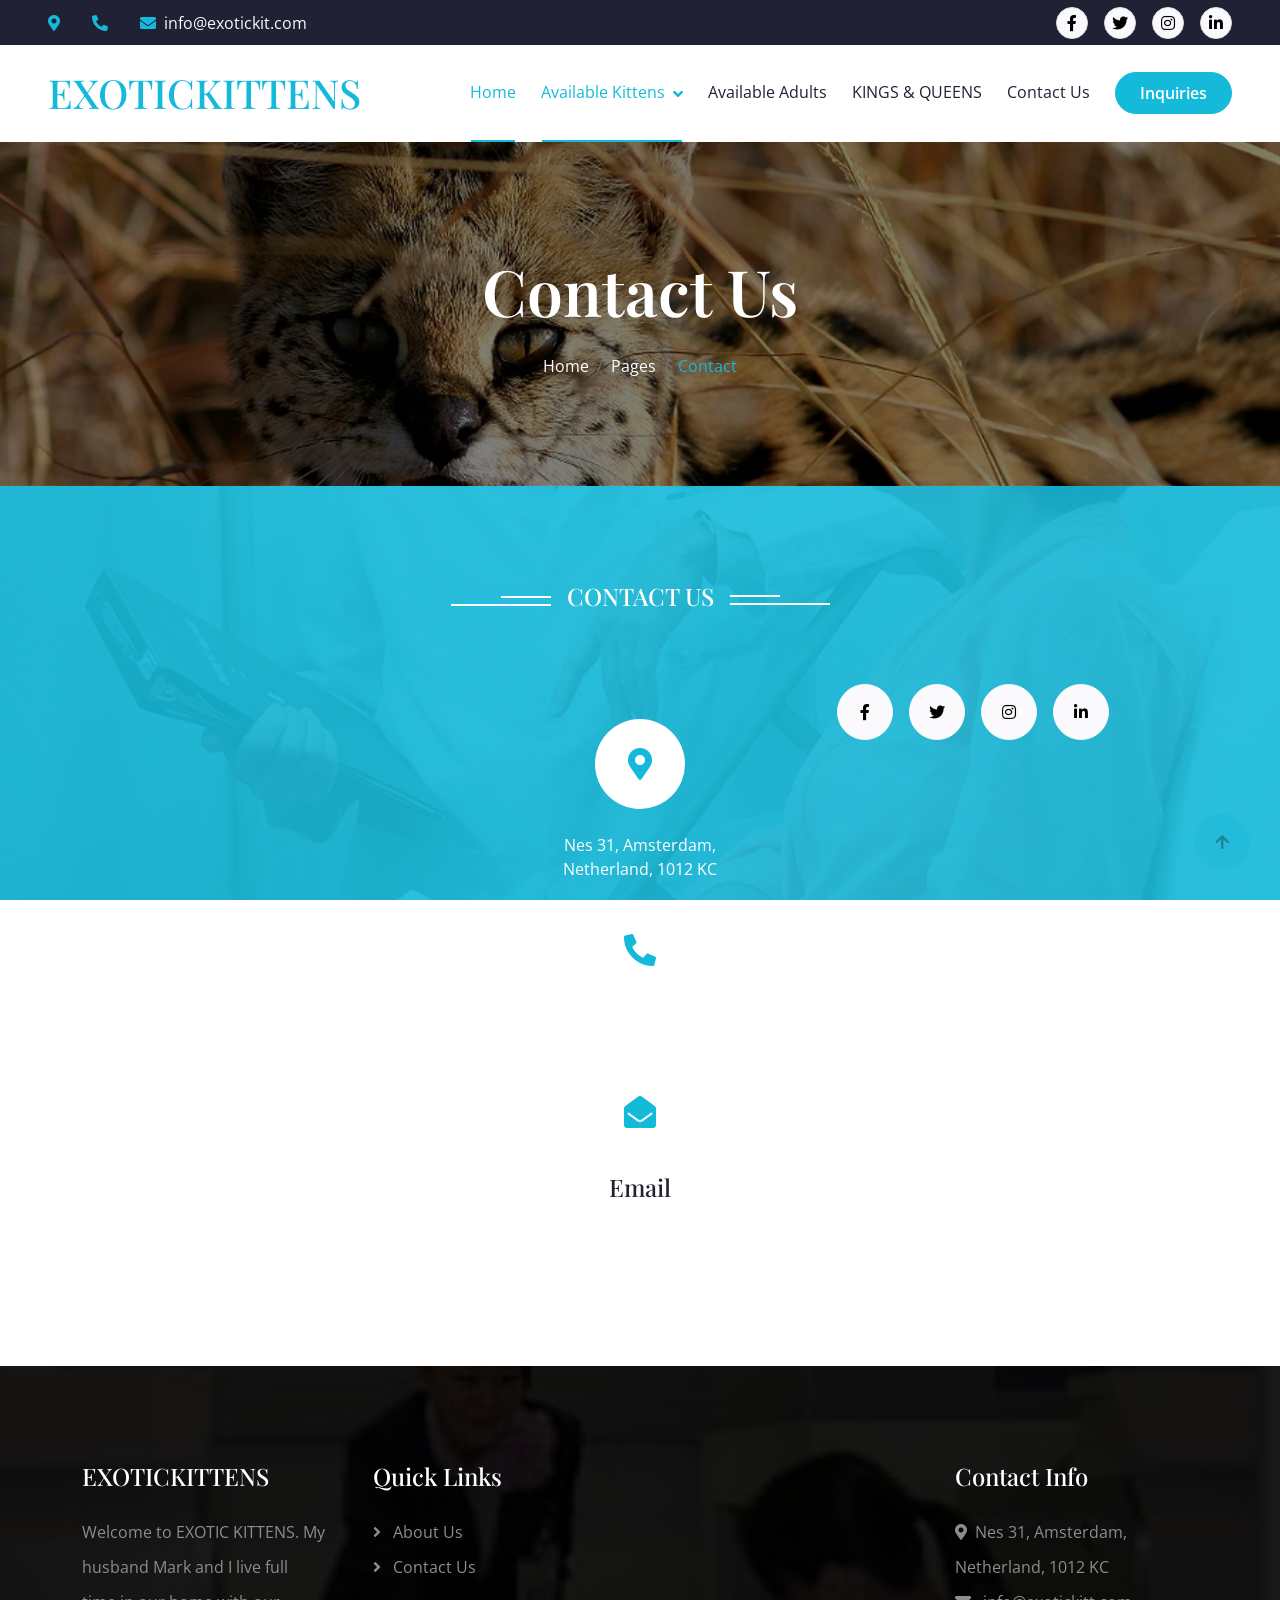
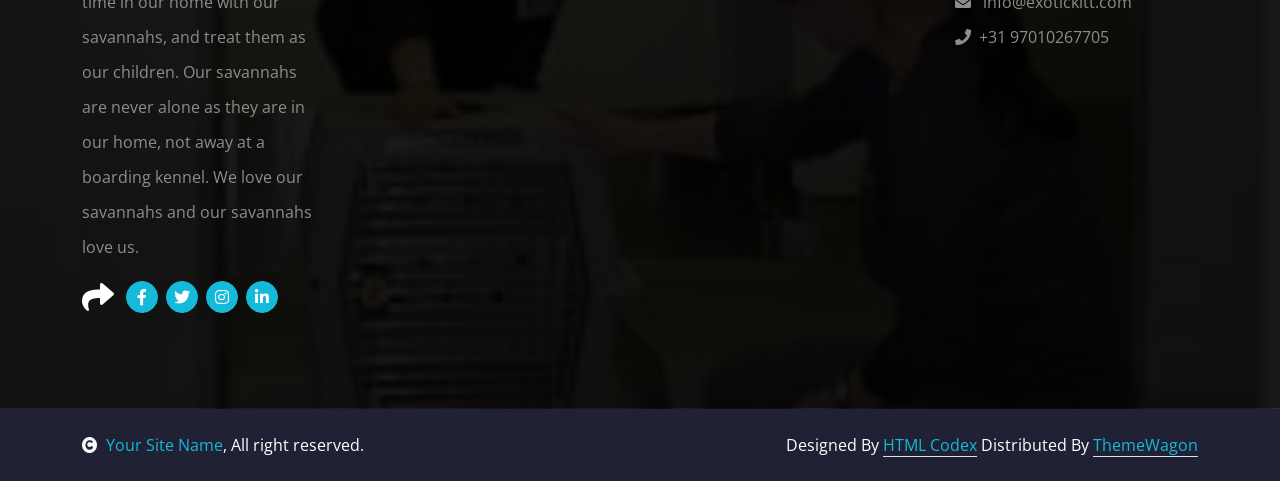
<file: contact.html>
<!DOCTYPE html>
<html lang="en">

    <head>
        <meta charset="utf-8">
        <title>EXOTIC KITTENS</title>
        <meta content="width=device-width, initial-scale=1.0" name="viewport">
        <meta content="" name="keywords">
        <meta content="" name="description">

        <!-- Google Web Fonts -->
        <link rel="preconnect" href="https://fonts.googleapis.com">
        <link rel="preconnect" href="https://fonts.gstatic.com" crossorigin>
        <link href="https://fonts.googleapis.com/css2?family=Open+Sans:wght@400;500;600&family=Playfair+Display:wght@400;500;600&display=swap" rel="stylesheet"> 

        <!-- Icon Font Stylesheet -->
        <link rel="stylesheet" href="https://use.fontawesome.com/releases/v5.15.4/css/all.css"/>
        <link href="https://cdn.jsdelivr.net/npm/bootstrap-icons@1.4.1/font/bootstrap-icons.css" rel="stylesheet">

        <!-- Libraries Stylesheet -->
        <link href="lib/animate/animate.min.css" rel="stylesheet">
        <link href="lib/owlcarousel/assets/owl.carousel.min.css" rel="stylesheet">


        <!-- Customized Bootstrap Stylesheet -->
        <link href="css/bootstrap.min.css" rel="stylesheet">
        
        <!--favicon-->
        <link rel="icon" type="image/x-icon" href="img/header (2).jpg">

        <!-- Template Stylesheet -->
        <link href="css/style.css" rel="stylesheet">

        
        <!--google Translate-->

    
<div id="google_translate_element"></div>

<script type="text/javascript">
function googleTranslateElementInit() {
  new google.translate.TranslateElement({pageLanguage: 'en'}, 'google_translate_element');
}
</script>

<script type="text/javascript" src="//translate.google.com/translate_a/element.js?cb=googleTranslateElementInit"></script>
       
<!--end of google-->
    </head>

    <body>

        <!-- Spinner Start -->
        <div id="spinner" class="show bg-white position-fixed translate-middle w-100 vh-100 top-50 start-50 d-flex align-items-center justify-content-center">
            <div class="spinner-border text-primary" style="width: 3rem; height: 3rem;" role="status">
                <span class="sr-only">Loading...</span>
            </div>
        </div>
        <!-- Spinner End -->

 

        <!-- Topbar Start -->
        <div class="container-fluid bg-dark px-5 d-none d-lg-block">
            <div class="row gx-0 align-items-center" style="height: 45px;">
                <div class="col-lg-8 text-center text-lg-start mb-lg-0">
                    <div class="d-flex flex-wrap">
                        <a href="#" class="text-light me-4"><i class="fas fa-map-marker-alt text-primary me-2"></i></a>
                        <a href="#" class="text-light me-4"><i class="fas fa-phone-alt text-primary me-2"></i></a>
                        <a href="#" class="text-light me-0"><i class="fas fa-envelope text-primary me-2"></i>info@exotickit.com</a>
                    </div>
                </div>
                <div class="col-lg-4 text-center text-lg-end">
                    <div class="d-flex align-items-center justify-content-end">
                        <a href="#" class="btn btn-light btn-square border rounded-circle nav-fill me-3"><i class="fab fa-facebook-f"></i></a>
                        <a href="#" class="btn btn-light btn-square border rounded-circle nav-fill me-3"><i class="fab fa-twitter"></i></a>
                        <a href="#" class="btn btn-light btn-square border rounded-circle nav-fill me-3"><i class="fab fa-instagram"></i></a>
                        <a href="#" class="btn btn-light btn-square border rounded-circle nav-fill me-0"><i class="fab fa-linkedin-in"></i></a>
                    </div>
                </div>
            </div>
        </div>
        <!-- Topbar End -->
 
 
        <!-- Navbar & Hero Start -->
        <div class="container-fluid position-relative p-0">
            <nav class="navbar navbar-expand-lg navbar-light bg-white px-4 px-lg-5 py-3 py-lg-0">
                <a href="index.html" class="navbar-brand p-0">
                    <h1 class="text-primary m-0">EXOTICKITTENS</h1>
                   <!-- <img src="img/logokittennew.jpeg" alt="Logo"> -->
                </a>
                <button class="navbar-toggler" type="button" data-bs-toggle="collapse" data-bs-target="#navbarCollapse">
                    <span class="fa fa-bars"></span>
                </button>
                <div class="collapse navbar-collapse" id="navbarCollapse">
                    <div class="navbar-nav ms-auto py-0">
                        <a href="index.html" class="nav-item nav-link active">Home</a>
                        
                        <div class="nav-item dropdown">
                            <a href="#" class="nav-link dropdown-toggle active" data-bs-toggle="dropdown">Available Kittens</a>
                            <div class="dropdown-menu m-0">
                                
                                <a href="sav.html" class="dropdown-item"> Savannah F1-F5</a>
                                <a href="cara.html" class="dropdown-item">Caracal</a>
                                <a href="ser.html" class="dropdown-item">Serval</a>
                                 
                                
                            </div>
                        </div>
                        <a href="Available Adults.html.html" class="nav-item nav-link">Available Adults</a>
                        <a href="QUEENS.html" class="nav-item nav-link">KINGS & QUEENS</a>
                        <a href="contact.html" class="nav-item nav-link">Contact Us</a>
                    </div>
                    <a href="appointment.html" class="btn btn-primary rounded-pill text-white py-2 px-4 flex-wrap flex-sm-shrink-0">Inquiries</a>
                </div>
            </nav>
            </div>

<!-- Navbar End -->



        <!-- Header Start -->
        <div class="container-fluid bg-breadcrumb">
            <div class="container text-center py-5" style="max-width: 900px;">
                <h3 class="text-white display-3 mb-4 wow fadeInDown" data-wow-delay="0.1s">Contact Us</h1>
                <ol class="breadcrumb justify-content-center mb-0 wow fadeInDown" data-wow-delay="0.3s">
                    <li class="breadcrumb-item"><a href="index.html">Home</a></li>
                    <li class="breadcrumb-item"><a href="#">Pages</a></li>
                    <li class="breadcrumb-item active text-primary">Contact</li>
                </ol>    
            </div>
        </div>
        <!-- Header End -->


        <!-- Contact Start -->
        <div class="container-fluid contact py-5">
            <div class="container py-5">
                <div class="section-title mb-5 wow fadeInUp" data-wow-delay="0.1s">
                    <div class="sub-style mb-4">
                        <h4 class="sub-title text-white px-3 mb-0">Contact Us</h4>
                    </div>
                    <p class="mb-0 text-black-50"></p>
                </div>
                <div class="row g-4 align-items-center">
                    <div class="col-lg-5 col-xl-5 contact-form wow fadeInLeft" data-wow-delay="0.1s">
                        <h2 class="display-5 text-white mb-2">Get in Touch</h2>
                        <p class="mb-4 text-white"> <a class="text-dark fw-bold" href="#"></a>.</p>
                        <script type="text/javascript" src="https://form.jotform.com/jsform/240717380811554"></script>
                    </div>
                    <div class="col-lg-2 col-xl-2 wow fadeInUp" data-wow-delay="0.5s">
                        <div class="bg-transparent rounded">
                            <div class="d-flex flex-column align-items-center text-center mb-4">
                                <div class="bg-white d-flex align-items-center justify-content-center mb-3" style="width: 90px; height: 90px; border-radius: 50px;"><i class="fa fa-map-marker-alt fa-2x text-primary"></i></div>
                                <h4 class="text-dark"> </h4>
                                <p class="mb-0 text-white">Nes 31, Amsterdam, Netherland, 1012 KC </p>
                            </div>
                            <div class="d-flex flex-column align-items-center text-center mb-4">
                                <div class="bg-white d-flex align-items-center justify-content-center mb-3" style="width: 90px; height: 90px; border-radius: 50px;"><i class="fa fa-phone-alt fa-2x text-primary"></i></div>
                                <h4 class="text-dark"> </h4>
                                <p class="mb-0 text-white"> </p>
                                <p class="mb-0 text-white">+31 97010267705 </p>
                            </div>
                           
                            <div class="d-flex flex-column align-items-center text-center">
                                <div class="bg-white d-flex align-items-center justify-content-center mb-3" style="width: 90px; height: 90px; border-radius: 50px;"><i class="fa fa-envelope-open fa-2x text-primary"></i></div>
                                <h4 class="text-dark">Email</h4>
                                <p class="mb-0 text-white">info@exotickit.com</p>
                              
                            </div>
                        </div>
                    </div>
                    <div class="col-lg-5 col-xl-5 wow fadeInRight" data-wow-delay="0.3s">
                        <div class="d-flex justify-content-center mb-4">
                            <a class="btn btn-lg-square btn-light rounded-circle mx-2" href=""><i class="fab fa-facebook-f"></i></a>
                            <a class="btn btn-lg-square btn-light rounded-circle mx-2" href=""><i class="fab fa-twitter"></i></a>
                            <a class="btn btn-lg-square btn-light rounded-circle mx-2" href=""><i class="fab fa-instagram"></i></a>
                            <a class="btn btn-lg-square btn-light rounded-circle mx-2" href=""><i class="fab fa-linkedin-in"></i></a>
                        </div>

                        <div class="rounded h-100">
                            <iframe class="rounded w-100" 
                            style="height: 500px;"   src="https://www.google.com/maps/embed?pb=!1m18!1m12!1m3!1d2435.929471847312!2d4.891289975345497!3d52.37169884720037!2m3!1f0!2f0!3f0!3m2!1i1024!2i768!4f13.1!3m3!1m2!1s0x47c609c0c9ed7983%3A0xcc468c1cd1ef50f8!2sNes%2031%2C%201012%20KC%20Amsterdam%2C%20Netherlands!5e0!3m2!1sen!2scm!4v1713598224486!5m2!1sen!2scm"  width="600" height="450" style="border:0;" allowfullscreen="" loading="lazy" referrerpolicy="no-referrer-when-downgrade"
                            loading="lazy" referrerpolicy="no-referrer-when-downgrade"></iframe>
                        </div>
                        
                    </div>
                </div>
            </div>
        </div>
        <!-- Contact End -->

 
        <!-- Footer Start -->
        <div class="container-fluid footer py-5 wow fadeIn" data-wow-delay="0.2s">
            <div class="container py-5">
                <div class="row g-5">
                    <div class="col-md-6 col-lg-6 col-xl-3">
                        <div class="footer-item d-flex flex-column">
                            <h4 class="text-white mb-4">EXOTICKITTENS</h4>
                            <p>Welcome to EXOTIC KITTENS. My husband Mark and I live full time in our home with our savannahs, and treat them as our children. Our savannahs are never alone as they are in our home, not away at a boarding kennel. We love our savannahs and our savannahs love us. 
                            </p>
                            <div class="d-flex align-items-center">
                                <i class="fas fa-share fa-2x text-white me-2"></i>
                                <a class="btn-square btn btn-primary text-white rounded-circle mx-1" href=""><i class="fab fa-facebook-f"></i></a>
                                <a class="btn-square btn btn-primary text-white rounded-circle mx-1" href=""><i class="fab fa-twitter"></i></a>
                                <a class="btn-square btn btn-primary text-white rounded-circle mx-1" href=""><i class="fab fa-instagram"></i></a>
                                <a class="btn-square btn btn-primary text-white rounded-circle mx-1" href=""><i class="fab fa-linkedin-in"></i></a>
                            </div>
                        </div>
                    </div>
                    <div class="col-md-6 col-lg-6 col-xl-3">
                        <div class="footer-item d-flex flex-column">
                            <h4 class="mb-4 text-white">Quick Links</h4>
                            <a href=""><i class="fas fa-angle-right me-2"></i> About Us</a>
                            <a href=""><i class="fas fa-angle-right me-2"></i> Contact Us</a>
                           
                        </div>
                    </div>
                    <div class="col-md-6 col-lg-6 col-xl-3">
                        <div class="footer-item d-flex flex-column">
                            <h4 class="mb-4 text-white"></h4>
                             
                        </div>
                    </div>
                    <div class="col-md-6 col-lg-6 col-xl-3">
                        <div class="footer-item d-flex flex-column">
                            <h4 class="mb-4 text-white">Contact Info</h4>
                            <a href=""><i class="fa fa-map-marker-alt me-2"></i>Nes 31, Amsterdam, Netherland, 1012 KC</a>
                            <a href=""><i class="fas fa-envelope me-2"></i> info@exotickitt.com</a>
                             
                            <a href=""><i class="fas fa-phone me-2"></i>+31 97010267705</a>
                           
                        </div>
                    </div>
                </div>
            </div>
        </div>
        <!-- Footer End -->
        
        <!-- Copyright Start -->
        <div class="container-fluid copyright py-4">
            <div class="container">
                <div class="row g-4 align-items-center">
                    <div class="col-md-6 text-center text-md-start mb-md-0">
                        <span class="text-white"><a href="#"><i class="fas fa-copyright text-light me-2"></i>Your Site Name</a>, All right reserved.</span>
                    </div>
                    <div class="col-md-6 text-center text-md-end text-white">
                        <!--/*** This template is free as long as you keep the below author’s credit link/attribution link/backlink. ***/-->
                        <!--/*** If you'd like to use the template without the below author’s credit link/attribution link/backlink, ***/-->
                        <!--/*** you can purchase the Credit Removal License from "https://htmlcodex.com/credit-removal". ***/-->
                        Designed By <a class="border-bottom" href="https://htmlcodex.com">HTML Codex</a> Distributed By <a class="border-bottom" href="https://themewagon.com">ThemeWagon</a>
                    </div>
                </div>
            </div>
        </div>
        <!-- Copyright End -->

        <!-- Back to Top -->
        <a href="#" class="btn btn-primary btn-lg-square back-to-top"><i class="fa fa-arrow-up"></i></a>   

        
        <!-- JavaScript Libraries -->
        <script src="https://ajax.googleapis.com/ajax/libs/jquery/3.6.4/jquery.min.js"></script>
        <script src="https://cdn.jsdelivr.net/npm/bootstrap@5.0.0/dist/js/bootstrap.bundle.min.js"></script>
        <script src="lib/wow/wow.min.js"></script>
        <script src="lib/easing/easing.min.js"></script>
        <script src="lib/waypoints/waypoints.min.js"></script>
        <script src="lib/owlcarousel/owl.carousel.min.js"></script>
        

        <!-- Template Javascript -->
        <script src="js/main.js"></script>
        
    </body>

</html>
</file>
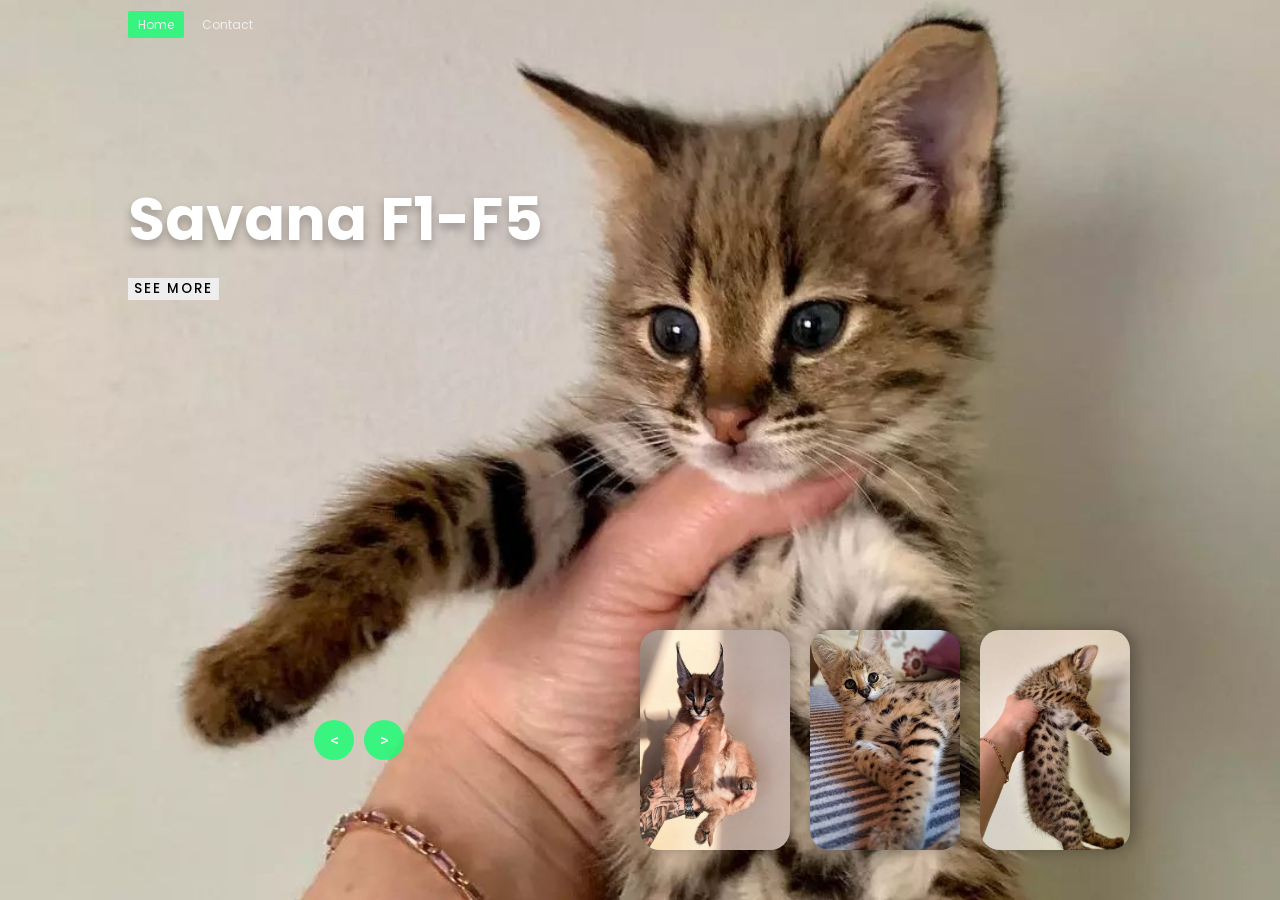
<file: main.html>
<!DOCTYPE html>
<html lang="en">
<head>
    <meta charset="UTF-8">
    <meta name="viewport" content="width=device-width, initial-scale=1.0">
    <title>Availablekittens</title>
    <link rel="stylesheet" href="main.css">
</head>
<body>

    <header>
        <nav>
            <a href="/index.html" class="active">Home</a>
             
            <a href="/contact.html">Contact</a>
        </nav>
    </header>


    
    <div class="slider">


        <div class="list">

            <div class="item">
                <img src="./image/jadensavanaf2.jpeg" alt="">

                <div class="content">
                    <div class="title">Savana F1-F5</div>
                    <div class="type"></div>
                    <div class="description">
                          
                    </div>
                    <div class="button">
                      <a href="/savannah F1-F5.html"> <button>SEE MORE</button> </a>  
                    </div>
                </div>
            </div>

            <div class="item">
                <img src="./image/caracalmale2.jpeg" alt="">

                <div class="content">
                    <div class="title">Caracal</div>
                    <div class="type"></div>
                    <div class="description">
                      
                    </div>
                    <div class="button">
                        <a href="/Caracal.html"> <button>SEE MORE</button> </a>  
                    </div>
                </div>
            </div>

            <div class="item">
                <img src="/img/serval18w2.jpeg" alt="">

                <div class="content">
                    <div class="title">Serval</div>
                    <div class="type"></div>
                    <div class="description">
                        
                    </div>
                    <div class="button">
                        <a href="/Servals.html"> <button>SEE MORE</button> </a>  
                    </div>
                </div>
            </div>

            

        </div>


        <div class="thumbnail">

            <div class="item">
                <img src="./image/jadensavanaf3.jpeg" alt="">
                
            </div>
            <div class="item">
                <img src="./image/caracalmale3.jpeg" alt="">
            </div>
            <div class="item">
                <img src="./image/serval18w3.jpeg" alt="">
            </div>
            

        </div>


        <div class="nextPrevArrows">
            <button class="prev"> < </button>
            <button class="next"> > </button>
        </div>


    </div>





    <script src="app.js"></script>
</body>
</html>
</file>
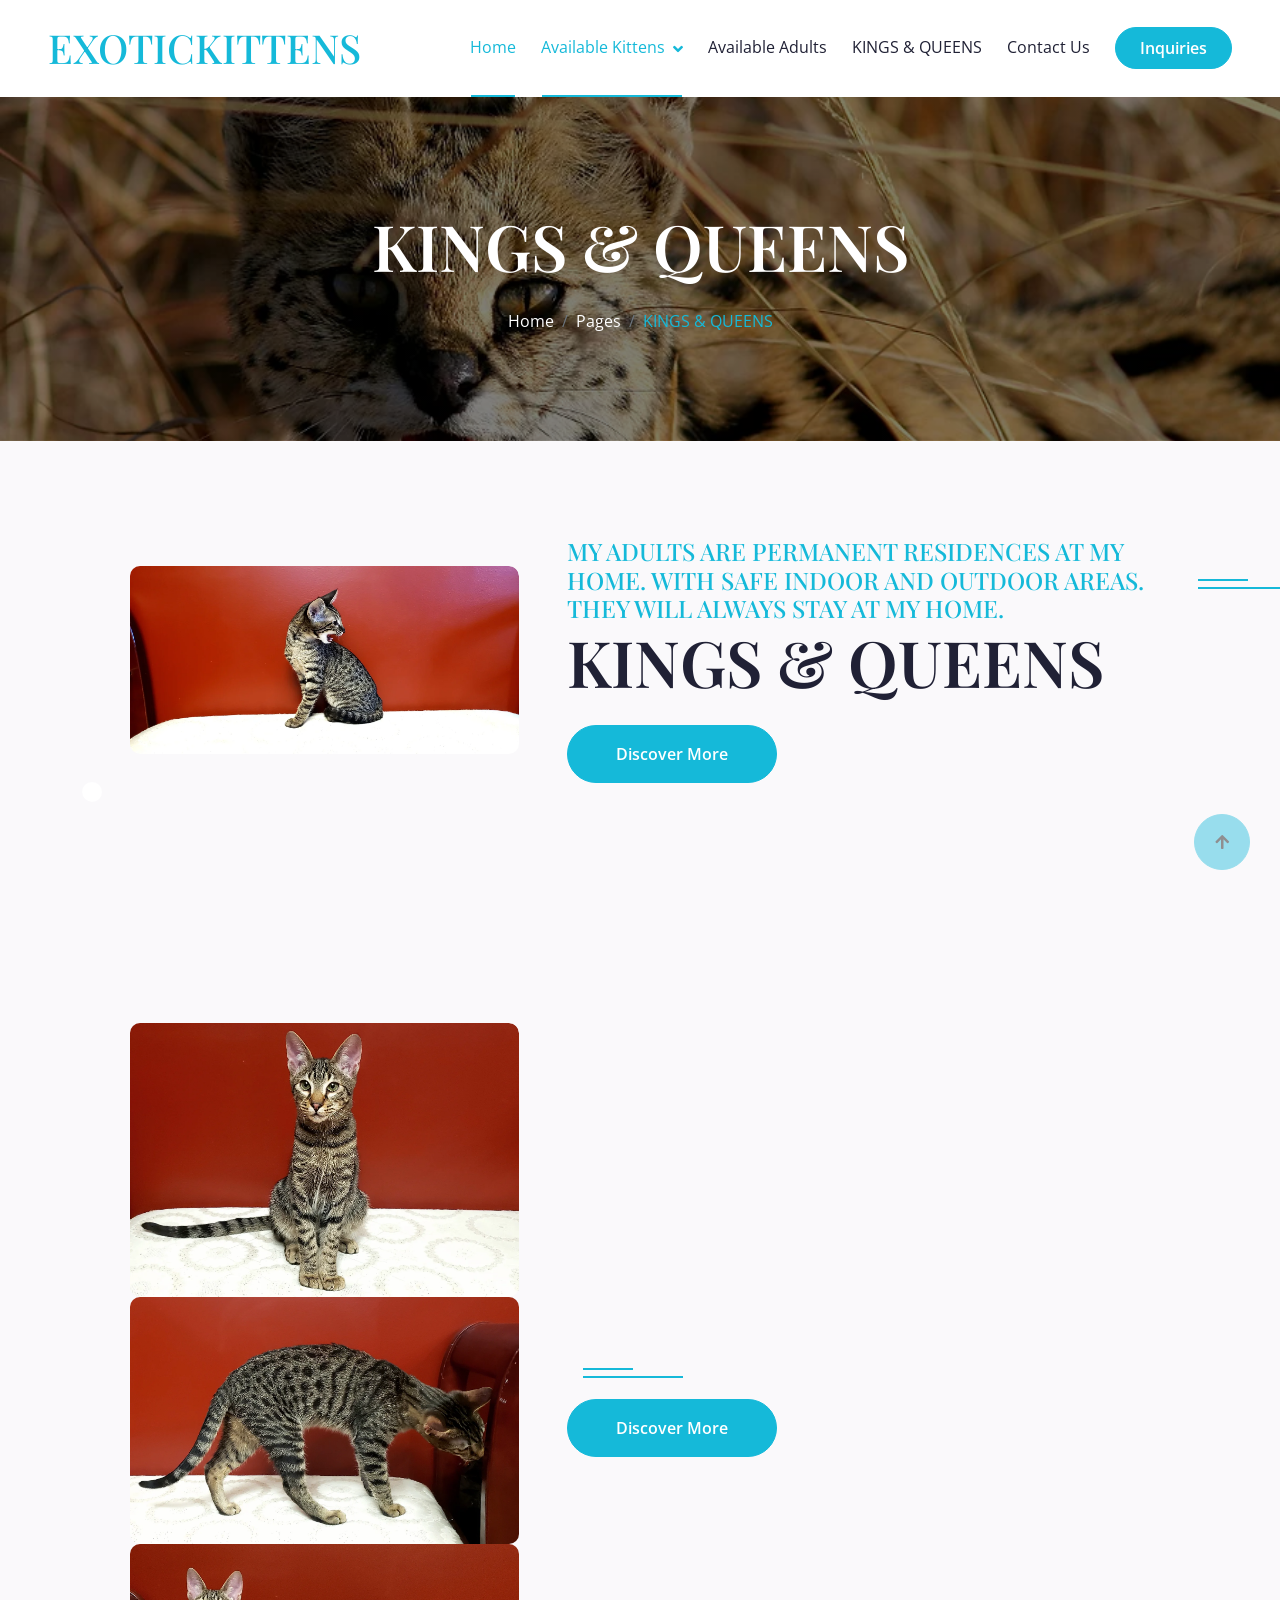
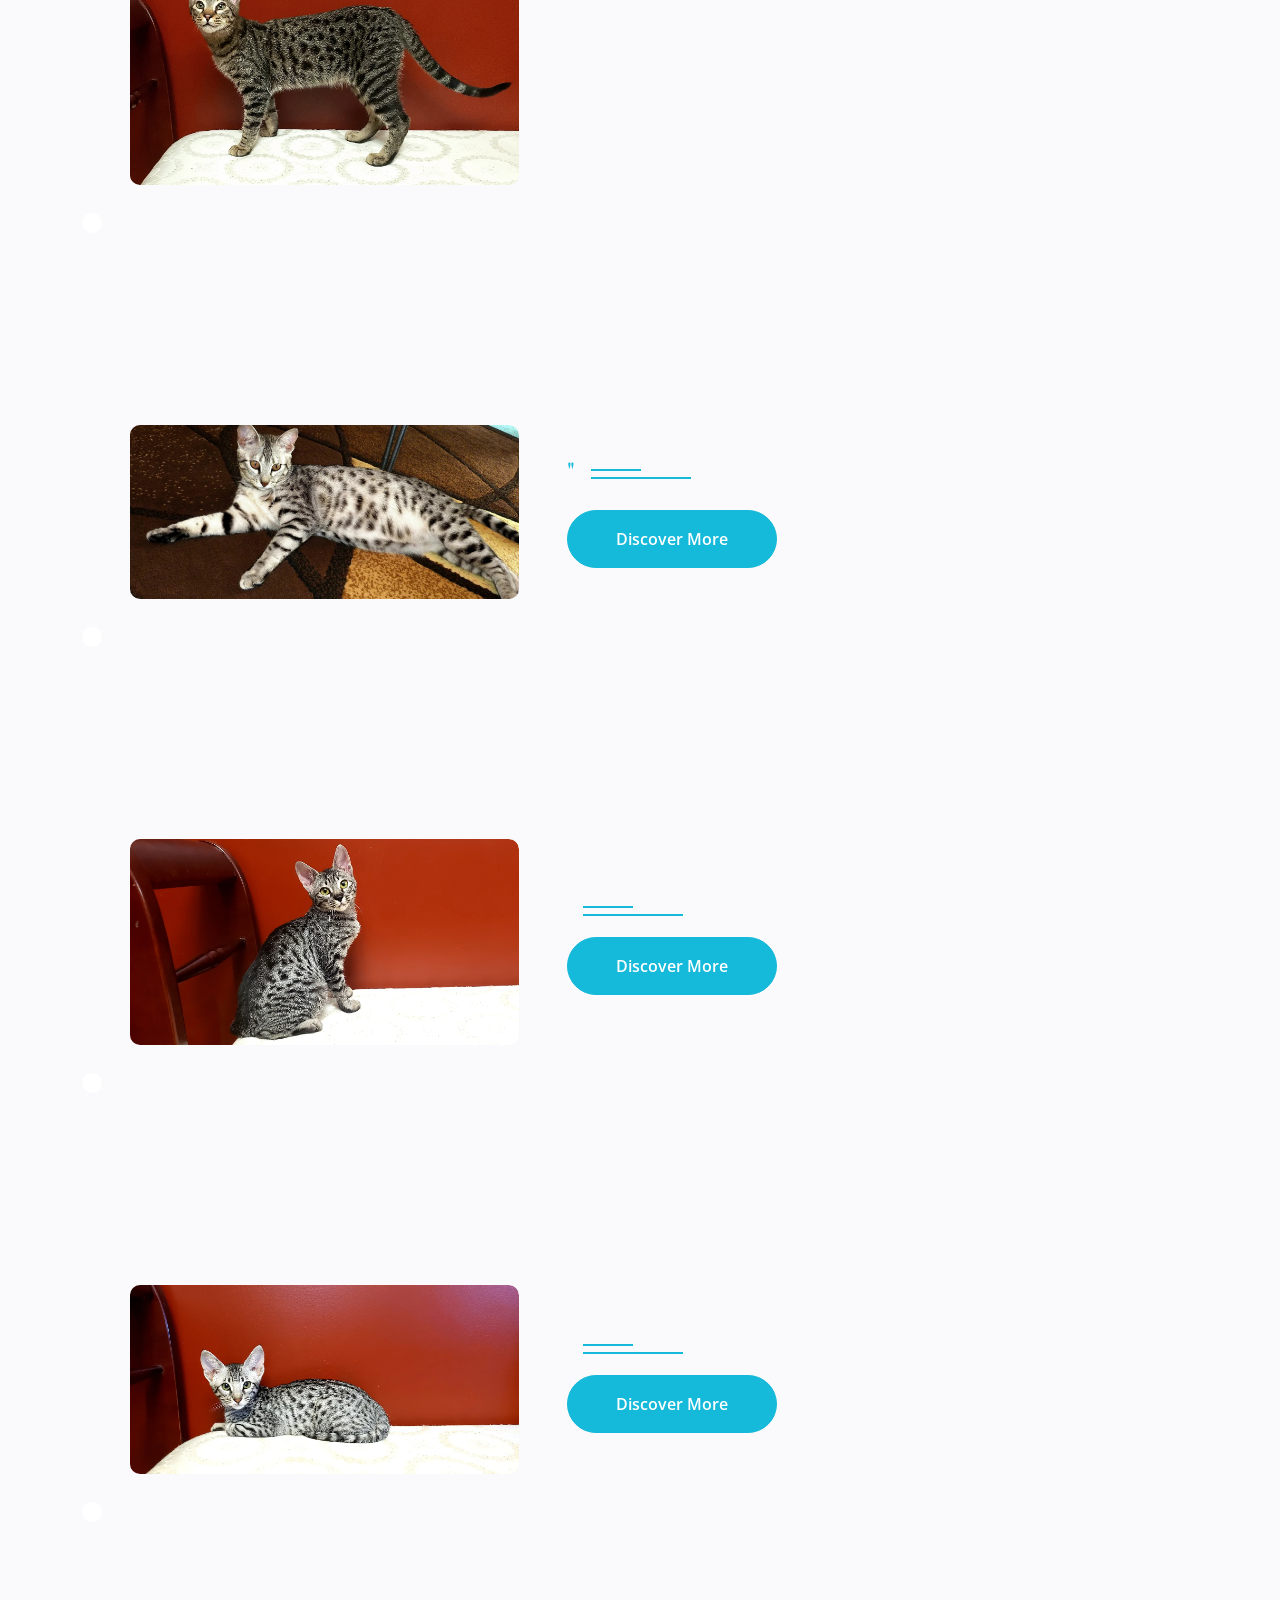
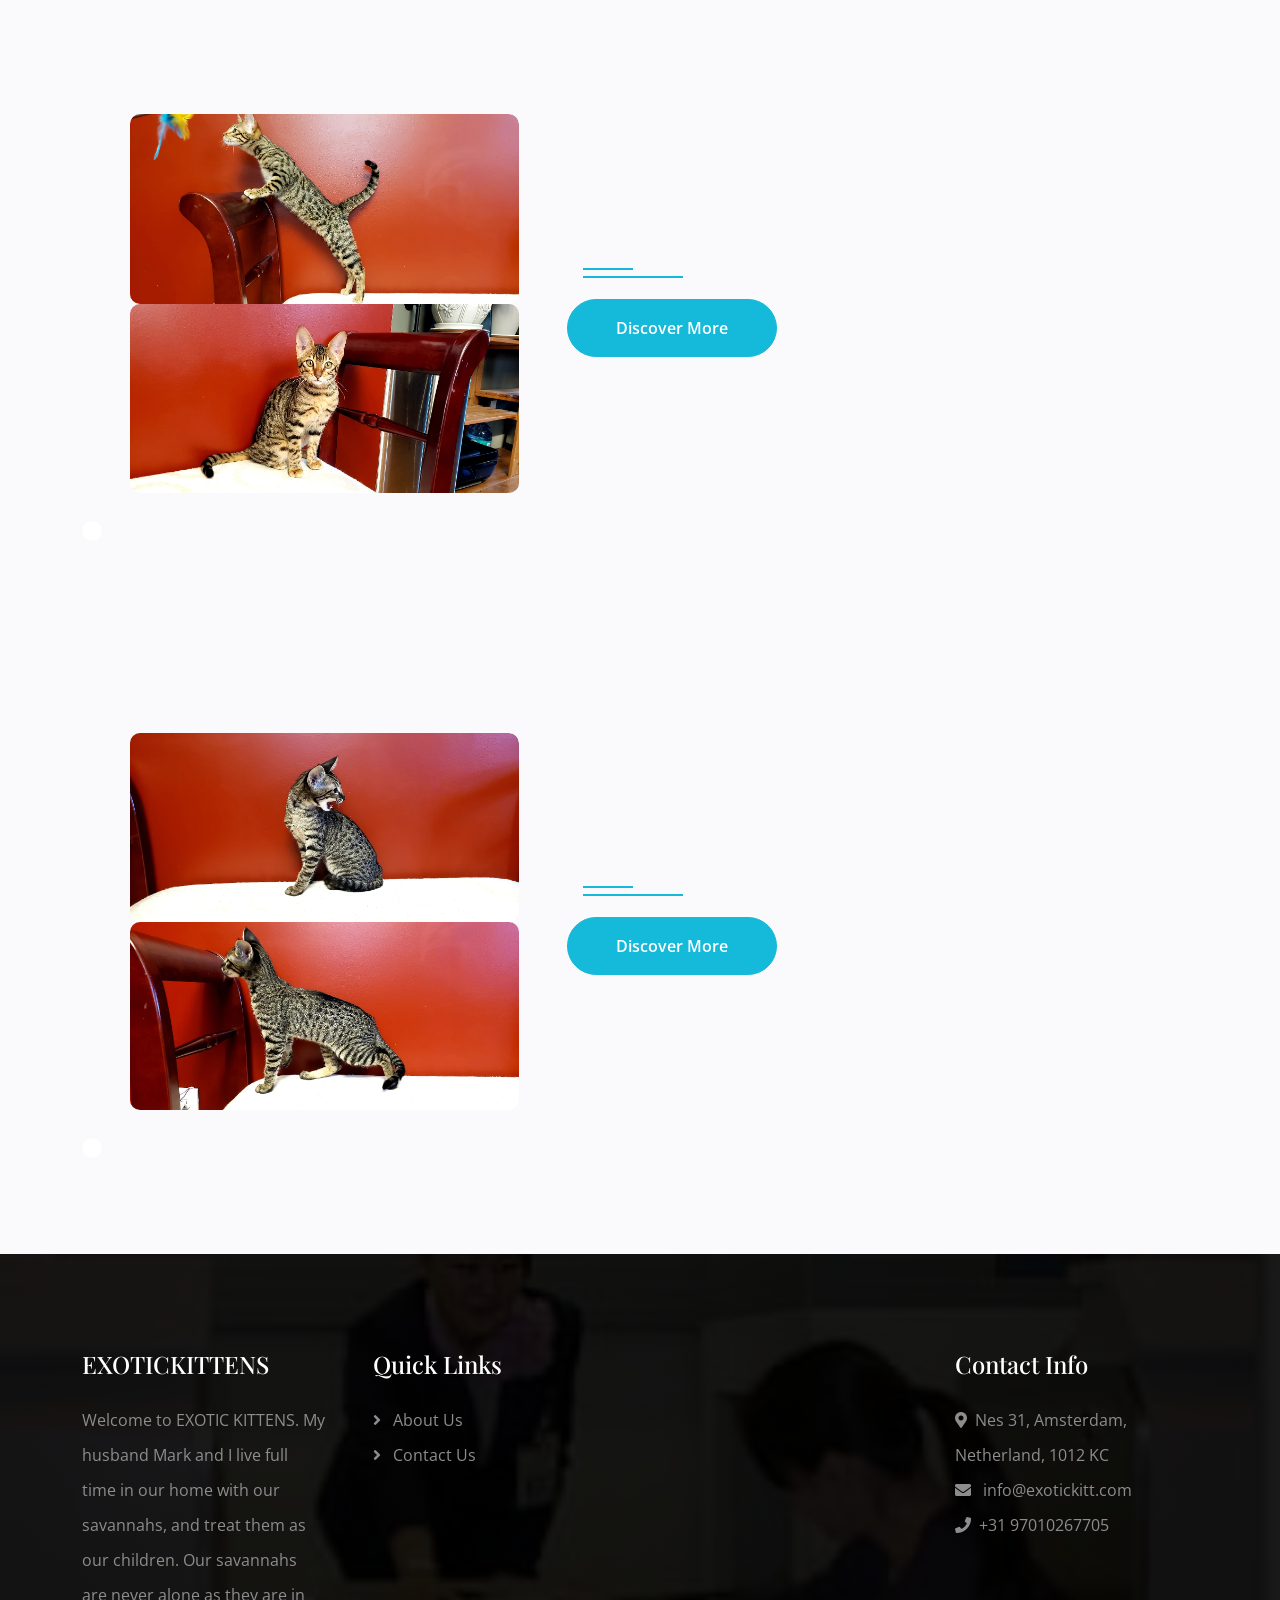
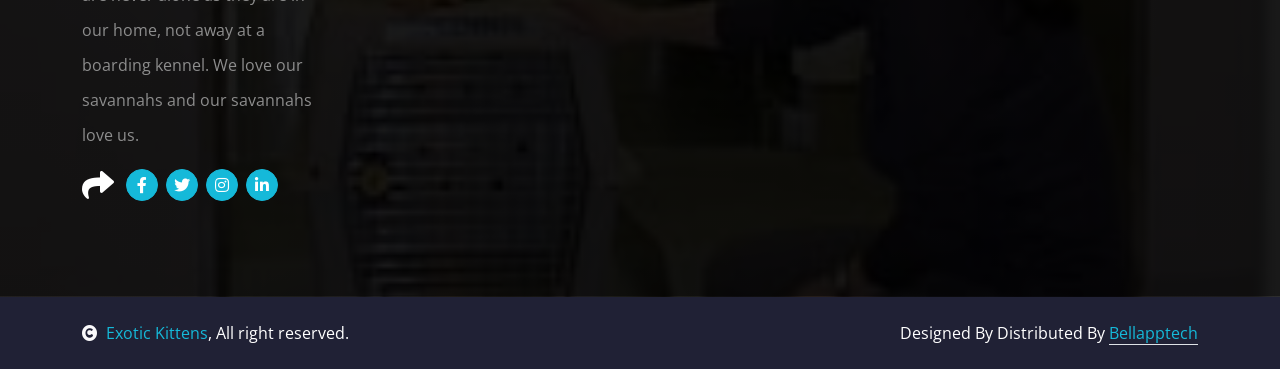
<file: QUEENS.html>
<!DOCTYPE html>
<html lang="en">

    <head>
        <meta charset="utf-8">
        <title>EXOTIC KITTEN</title>
        <meta content="width=device-width, initial-scale=1.0" name="viewport">
        <meta content="" name="keywords">
        <meta content="" name="description">

        <!-- Google Web Fonts -->
        <link rel="preconnect" href="https://fonts.googleapis.com">
        <link rel="preconnect" href="https://fonts.gstatic.com" crossorigin>
        <link href="https://fonts.googleapis.com/css2?family=Open+Sans:wght@400;500;600&family=Playfair+Display:wght@400;500;600&display=swap" rel="stylesheet"> 

        <!-- Icon Font Stylesheet -->
        <link rel="stylesheet" href="https://use.fontawesome.com/releases/v5.15.4/css/all.css"/>
        <link href="https://cdn.jsdelivr.net/npm/bootstrap-icons@1.4.1/font/bootstrap-icons.css" rel="stylesheet">

        <!-- Libraries Stylesheet -->
        <link href="lib/animate/animate.min.css" rel="stylesheet">
        <link href="lib/owlcarousel/assets/owl.carousel.min.css" rel="stylesheet">


        <!-- Customized Bootstrap Stylesheet -->
        <link href="css/bootstrap.min.css" rel="stylesheet">
        <!--favicon-->
        <link rel="icon" type="image/x-icon" href="img/header (2).jpg">

        <!-- Template Stylesheet -->
        <link href="css/style.css" rel="stylesheet">
    </head>

    <body>

    
        <!-- Navbar & Hero Start -->
        <div class="container-fluid position-relative p-0">
            <nav class="navbar navbar-expand-lg navbar-light bg-white px-4 px-lg-5 py-3 py-lg-0">
                <a href="index.html" class="navbar-brand p-0">
                    <h1 class="text-primary m-0">EXOTICKITTENS</h1>
                   <!-- <img src="img/logokittennew.jpeg" alt="Logo"> -->
                </a>
                <button class="navbar-toggler" type="button" data-bs-toggle="collapse" data-bs-target="#navbarCollapse">
                    <span class="fa fa-bars"></span>
                </button>
                <div class="collapse navbar-collapse" id="navbarCollapse">
                    <div class="navbar-nav ms-auto py-0">
                        <a href="index.html" class="nav-item nav-link active">Home</a>
                        
                        <div class="nav-item dropdown">
                            <a href="#" class="nav-link dropdown-toggle active" data-bs-toggle="dropdown">Available Kittens</a>
                            <div class="dropdown-menu m-0">
                                
                                <a href="sav.html" class="dropdown-item"> Savannah F1-F5</a>
                                <a href="cara.html" class="dropdown-item">Caracal</a>
                                <a href="ser.html" class="dropdown-item">Serval</a>
                                 
                                
                            </div>
                        </div>
                        <a href="Available Adults.html.html" class="nav-item nav-link">Available Adults</a>
                        <a href="QUEENS.html" class="nav-item nav-link">KINGS & QUEENS</a>
                        <a href="contact.html" class="nav-item nav-link">Contact Us</a>
                    </div>
                    <a href="appointment.html" class="btn btn-primary rounded-pill text-white py-2 px-4 flex-wrap flex-sm-shrink-0">Inquiries</a>
                </div>
            </nav>
            </div>

<!-- Navbar End -->



        <!-- Header Start -->
        <div class="container-fluid bg-breadcrumb">
            <div class="container text-center py-5" style="max-width: 900px;">
                <h3 class="text-white display-3 mb-4 wow fadeInDown" data-wow-delay="0.1s">KINGS & QUEENS</h1>
                <ol class="breadcrumb justify-content-center mb-0 wow fadeInDown" data-wow-delay="0.3s">
                    <li class="breadcrumb-item"><a href="index.html">Home</a></li>
                    <li class="breadcrumb-item"><a href="#">Pages</a></li>
                    <li class="breadcrumb-item active text-primary">KINGS & QUEENS</li>
                </ol>    
            </div>
        </div>
        <!-- Header End -->

 
        <!-- About Start -->
        <div class="container-fluid about bg-light py-5">
            <div class="container py-5">
                <div class="row g-5 align-items-center">
                    <div class="col-lg-5 wow fadeInLeft" data-wow-delay="0.2s">
                        <div class="about-img pb-5 ps-5">
                            <img src="img/sava15.webp" class="img-fluid rounded w-100" style="object-fit: cover;" alt="Image">
                            <div class="about-img-inner">
                                
                            </div>
                            <div class="about-experience"></div>
                        </div>
                    </div>
                    <div class="col-lg-7 wow fadeInRight" data-wow-delay="0.4s">
                        <div class="section-title text-start mb-5">
                            <h4 class="sub-title pe-3 mb-0">My adults are permanent residences at my home. With safe indoor and outdoor areas. They will always stay at my home.</h4>
                            <h1 class="display-3 mb-4">KINGS & QUEENS</h1>
                            <p class="mb-4"> </p>
                            <div class="mb-4">
                                
                            </div>
                            <a href="contact.html" class="btn btn-primary rounded-pill text-white py-3 px-5">Discover More</a>
                        </div>
                    </div>
                </div>
            </div>
        </div>


        <div class="container-fluid about bg-light py-5">
            <div class="container py-5">
                <div class="row g-5 align-items-center">
                    <div class="col-lg-5 wow fadeInLeft" data-wow-delay="0.2s">
                        <div class="about-img pb-5 ps-5">
                            <img src="img/av1.webp" class="img-fluid rounded w-100" style="object-fit: cover;" alt="Image">
                           
                            <img src="img/av2.webp" class="img-fluid rounded w-100" style="object-fit: cover;" alt="Image">
                            <img src="img/av3.webp" class="img-fluid rounded w-100" style="object-fit: cover;" alt="Image">

                            <div class="about-img-inner">
                                
                            </div>
                            <div class="about-experience"></div>
                        </div>
                    </div>
                    <div class="col-lg-7 wow fadeInRight" data-wow-delay="0.4s">
                        <div class="section-title text-start mb-5">
                            <h4 class="sub-title pe-3 mb-0"></h4>
                            <h1 class="display-3 mb-4"> </h1>
                            <p class="mb-4"> </p>
                            <div class="mb-4">
                                
                            </div>
                            <a href="contact.html" class="btn btn-primary rounded-pill text-white py-3 px-5">Discover More</a>
                        </div>
                    </div>
                </div>
            </div>
        </div>


        <div class="container-fluid about bg-light py-5">
            <div class="container py-5">
                <div class="row g-5 align-items-center">
                    <div class="col-lg-5 wow fadeInLeft" data-wow-delay="0.2s">
                        <div class="about-img pb-5 ps-5">
                            <img src="img/tonic.jpeg" class="img-fluid rounded w-100" style="object-fit: cover;" alt="Image">
                           
                             
                            <div class="about-img-inner">
                                
                            </div>
                            <div class="about-experience"></div>
                        </div>
                    </div>
                    <div class="col-lg-7 wow fadeInRight" data-wow-delay="0.4s">
                        <div class="section-title text-start mb-5">
                            <h4 class="sub-title pe-3 mb-0">"</h4>
                            <h1 class="display-3 mb-4"></h1>
                            <p class="mb-4"> 
                                
                               </p>
                            <div class="mb-4">
                                
                            </div>
                            <a href="contact.html" class="btn btn-primary rounded-pill text-white py-3 px-5">Discover More</a>
                        </div>
                    </div>
                </div>
            </div>
        </div>


        <div class="container-fluid about bg-light py-5">
            <div class="container py-5">
                <div class="row g-5 align-items-center">
                    <div class="col-lg-5 wow fadeInLeft" data-wow-delay="0.2s">
                        <div class="about-img pb-5 ps-5">
                            <img src="img/leeta.webp" class="img-fluid rounded w-100" style="object-fit: cover;" alt="Image">
                           
                             
                            <div class="about-img-inner">
                                
                            </div>
                            <div class="about-experience"></div>
                        </div>
                    </div>
                    <div class="col-lg-7 wow fadeInRight" data-wow-delay="0.4s">
                        <div class="section-title text-start mb-5">
                            <h4 class="sub-title pe-3 mb-0"></h4>
                            <h1 class="display-3 mb-4"></h1>
                            <p class="mb-4"> 
                                   </p>
                            <div class="mb-4">
                                
                            </div>
                            <a href="contact.html" class="btn btn-primary rounded-pill text-white py-3 px-5">Discover More</a>
                        </div>
                    </div>
                </div>
            </div>
        </div>


        <div class="container-fluid about bg-light py-5">
            <div class="container py-5">
                <div class="row g-5 align-items-center">
                    <div class="col-lg-5 wow fadeInLeft" data-wow-delay="0.2s">
                        <div class="about-img pb-5 ps-5">
                            <img src="img/gwenie.webp" class="img-fluid rounded w-100" style="object-fit: cover;" alt="Image">
                           
                             
                            <div class="about-img-inner">
                                
                            </div>
                            <div class="about-experience"></div>
                        </div>
                    </div>
                    <div class="col-lg-7 wow fadeInRight" data-wow-delay="0.4s">
                        <div class="section-title text-start mb-5">
                            <h4 class="sub-title pe-3 mb-0"></h4>
                            <h1 class="display-3 mb-4"></h1>
                            <p class="mb-4"> 
                                  </p>
                            <div class="mb-4">
                                
                            </div>
                            <a href="contact.html" class="btn btn-primary rounded-pill text-white py-3 px-5">Discover More</a>
                        </div>
                    </div>
                </div>
            </div>
        </div>


        <div class="container-fluid about bg-light py-5">
            <div class="container py-5">
                <div class="row g-5 align-items-center">
                    <div class="col-lg-5 wow fadeInLeft" data-wow-delay="0.2s">
                        <div class="about-img pb-5 ps-5">
                            <img src="img/Trista1.webp" class="img-fluid rounded w-100" style="object-fit: cover;" alt="Image">
                            <img src="img/Trista2.webp" class="img-fluid rounded w-100" style="object-fit: cover;" alt="Image">
                             
                            <div class="about-img-inner">
                                
                            </div>
                            <div class="about-experience"></div>
                        </div>
                    </div>
                    <div class="col-lg-7 wow fadeInRight" data-wow-delay="0.4s">
                        <div class="section-title text-start mb-5">
                            <h4 class="sub-title pe-3 mb-0"></h4>
                            <h1 class="display-3 mb-4"></h1>
                            <p class="mb-4"> 
                               </p>
                            <div class="mb-4">
                                
                            </div>
                            <a href="contact.html" class="btn btn-primary rounded-pill text-white py-3 px-5">Discover More</a>
                        </div>
                    </div>
                </div>
            </div>
        </div>


        <div class="container-fluid about bg-light py-5">
            <div class="container py-5">
                <div class="row g-5 align-items-center">
                    <div class="col-lg-5 wow fadeInLeft" data-wow-delay="0.2s">
                        <div class="about-img pb-5 ps-5">
                            <img src="img/Fernando1.webp" class="img-fluid rounded w-100" style="object-fit: cover;" alt="Image">
                            <img src="img/Fernando2.webp" class="img-fluid rounded w-100" style="object-fit: cover;" alt="Image">
                             
                            <div class="about-img-inner">
                                
                            </div>
                            <div class="about-experience"></div>
                        </div>
                    </div>
                    <div class="col-lg-7 wow fadeInRight" data-wow-delay="0.4s">
                        <div class="section-title text-start mb-5">
                            <h4 class="sub-title pe-3 mb-0"></h4>
                            <h1 class="display-3 mb-4"></h1>
                            <p class="mb-4"> 
                                </p>
                            <div class="mb-4">
                                
                            </div>
                            <a href="contact.html" class="btn btn-primary rounded-pill text-white py-3 px-5">Discover More</a>
                        </div>
                    </div>
                </div>
            </div>
        </div>


 

        <!-- Footer Start -->
        <div class="container-fluid footer py-5 wow fadeIn" data-wow-delay="0.2s">
            <div class="container py-5">
                <div class="row g-5">
                    <div class="col-md-6 col-lg-6 col-xl-3">
                        <div class="footer-item d-flex flex-column">
                            <h4 class="text-white mb-4">EXOTICKITTENS</h4>
                            <p>Welcome to EXOTIC KITTENS. My husband Mark and I live full time in our home with our savannahs, and treat them as our children. Our savannahs are never alone as they are in our home, not away at a boarding kennel. We love our savannahs and our savannahs love us. 
                            </p>
                            <div class="d-flex align-items-center">
                                <i class="fas fa-share fa-2x text-white me-2"></i>
                                <a class="btn-square btn btn-primary text-white rounded-circle mx-1" href=""><i class="fab fa-facebook-f"></i></a>
                                <a class="btn-square btn btn-primary text-white rounded-circle mx-1" href=""><i class="fab fa-twitter"></i></a>
                                <a class="btn-square btn btn-primary text-white rounded-circle mx-1" href=""><i class="fab fa-instagram"></i></a>
                                <a class="btn-square btn btn-primary text-white rounded-circle mx-1" href=""><i class="fab fa-linkedin-in"></i></a>
                            </div>
                        </div>
                    </div>
                    <div class="col-md-6 col-lg-6 col-xl-3">
                        <div class="footer-item d-flex flex-column">
                            <h4 class="mb-4 text-white">Quick Links</h4>
                            <a href=""><i class="fas fa-angle-right me-2"></i> About Us</a>
                            <a href=""><i class="fas fa-angle-right me-2"></i> Contact Us</a>
                           
                        </div>
                    </div>
                    <div class="col-md-6 col-lg-6 col-xl-3">
                        <div class="footer-item d-flex flex-column">
                            <h4 class="mb-4 text-white"></h4>
                             
                        </div>
                    </div>
                    <div class="col-md-6 col-lg-6 col-xl-3">
                        <div class="footer-item d-flex flex-column">
                            <h4 class="mb-4 text-white">Contact Info</h4>
                            <a href=""><i class="fa fa-map-marker-alt me-2"></i>Nes 31, Amsterdam, Netherland, 1012 KC</a>
                            <a href=""><i class="fas fa-envelope me-2"></i> info@exotickitt.com</a>
                             
                            <a href=""><i class="fas fa-phone me-2"></i>+31 97010267705</a>
                           
                        </div>
                    </div>
                </div>
            </div>
        </div>
        <!-- Footer End -->
        
        <!-- Copyright Start -->
        <div class="container-fluid copyright py-4">
            <div class="container">
                <div class="row g-4 align-items-center">
                    <div class="col-md-6 text-center text-md-start mb-md-0">
                        <span class="text-white"><a href="#"><i class="fas fa-copyright text-light me-2"></i>Exotic Kittens</a>, All right reserved.</span>
                    </div>
                    <div class="col-md-6 text-center text-md-end text-white">
                        <!--/*** This template is free as long as you keep the below author’s credit link/attribution link/backlink. ***/-->
                        <!--/*** If you'd like to use the template without the below author’s credit link/attribution link/backlink, ***/-->
                        <!--/*** you can purchase the Credit Removal License from "https://htmlcodex.com/credit-removal". ***/-->
                        Designed By <a class="border-bottom" href="#"> </a> Distributed By <a class="border-bottom" href="#">Bellapptech</a>
                    </div>
                </div>
            </div>
        </div>
        <!-- Copyright End -->

        <!-- Back to Top -->
        <a href="#" class="btn btn-primary btn-lg-square back-to-top"><i class="fa fa-arrow-up"></i></a>   

        
        <!-- JavaScript Libraries -->
        <script src="https://ajax.googleapis.com/ajax/libs/jquery/3.6.4/jquery.min.js"></script>
        <script src="https://cdn.jsdelivr.net/npm/bootstrap@5.0.0/dist/js/bootstrap.bundle.min.js"></script>
        <script src="lib/wow/wow.min.js"></script>
        <script src="lib/easing/easing.min.js"></script>
        <script src="lib/waypoints/waypoints.min.js"></script>
        <script src="lib/owlcarousel/owl.carousel.min.js"></script>
        

        <!-- Template Javascript -->
        <script src="js/main.js"></script>
        
    </body>

</html>
</file>
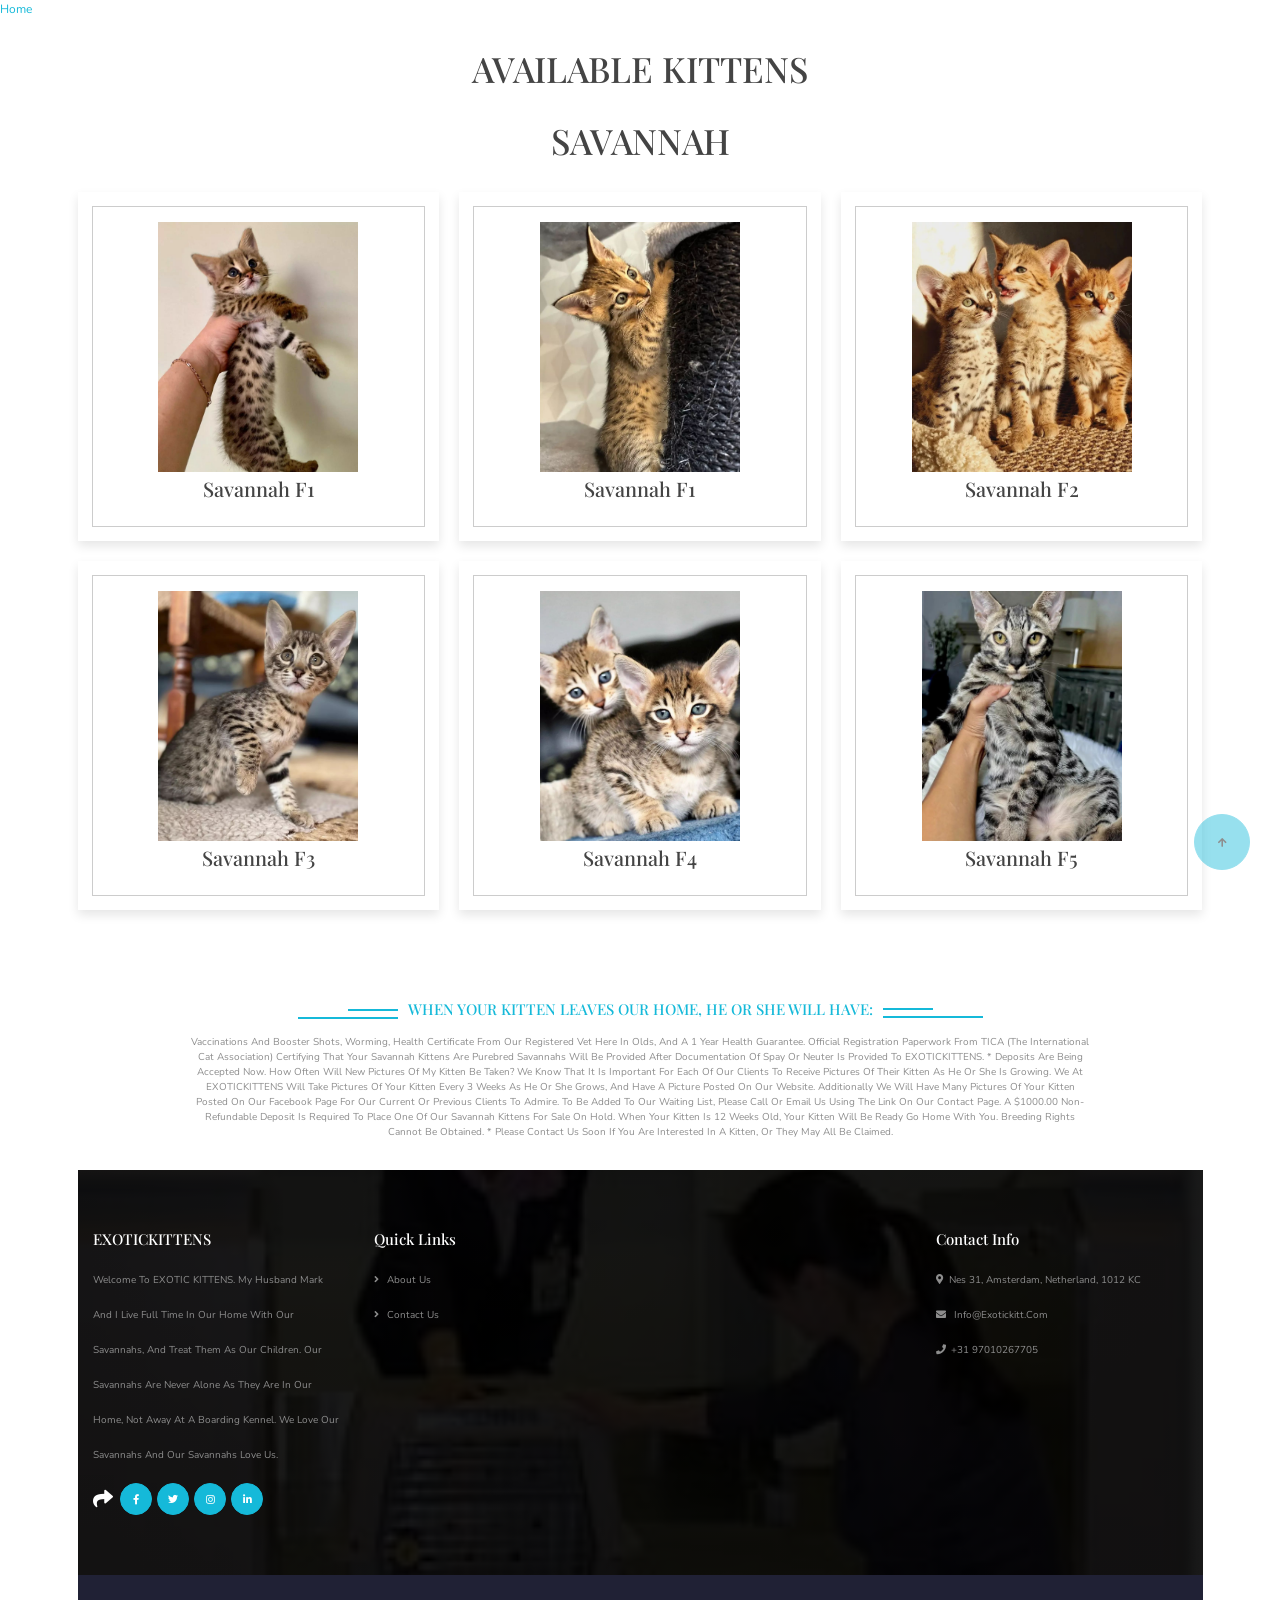
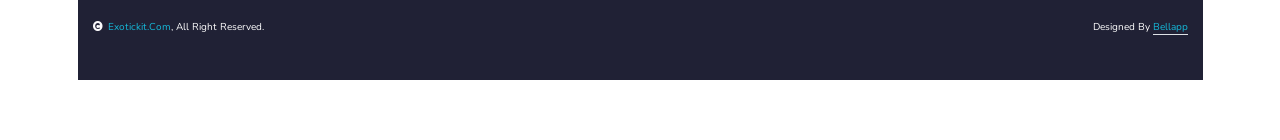
<file: sav.html>
<!DOCTYPE html>
<html lang="en">
<head>
   <meta charset="UTF-8">
   <meta http-equiv="X-UA-Compatible" content="IE=edge">
   <meta name="viewport" content="width=device-width, initial-scale=1.0">
   
   <!-- font awesome cdn link  -->
   <link rel="stylesheet" href="https://cdnjs.cloudflare.com/ajax/libs/font-awesome/5.15.4/css/all.min.css">

   <!-- custom css file link  -->
   <link rel="stylesheet" href="avakits.css">

   <!-- custom js file link  -->
   <script src="avakit.js" defer></script>

   
   <meta charset="utf-8">
   <title>EXOTIC KITTENS</title>
   <meta content="width=device-width, initial-scale=1.0" name="viewport">
   <meta content="" name="keywords">
   <meta content="" name="description">

   <!-- Google Web Fonts -->
   <link rel="preconnect" href="https://fonts.googleapis.com">
   <link rel="preconnect" href="https://fonts.gstatic.com" crossorigin>
   <link href="https://fonts.googleapis.com/css2?family=Open+Sans:wght@400;500;600&family=Playfair+Display:wght@400;500;600&display=swap" rel="stylesheet"> 

   <!-- Icon Font Stylesheet -->
   <link rel="stylesheet" href="https://use.fontawesome.com/releases/v5.15.4/css/all.css"/>
   <link href="https://cdn.jsdelivr.net/npm/bootstrap-icons@1.4.1/font/bootstrap-icons.css" rel="stylesheet">

   <!-- Libraries Stylesheet -->
   <link href="lib/animate/animate.min.css" rel="stylesheet">
   <link href="lib/owlcarousel/assets/owl.carousel.min.css" rel="stylesheet">

   <!--favicon-->
   <link rel="icon" type="image/x-icon" href="img/header (2).jpg">

   <!-- Customized Bootstrap Stylesheet -->
   <link href="css/bootstrap.min.css" rel="stylesheet">

   <!-- Template Stylesheet -->
   <link href="css/style.css" rel="stylesheet">


   <!--google Translate-->


<div id="google_translate_element"></div>

<script type="text/javascript">
function googleTranslateElementInit() {
new google.translate.TranslateElement({pageLanguage: 'en'}, 'google_translate_element');
}
</script>

<script type="text/javascript" src="//translate.google.com/translate_a/element.js?cb=googleTranslateElementInit"></script>
  
<!--end of google-->


   <!--slide-->
   <style>


* {box-sizing: border-box;}
body {font-family: Verdana, sans-serif;}
.mySlides {display: none;}
img {vertical-align: middle;}

/* Slideshow container */
.slideshow-container {
  max-width: 1000px;
  position: relative;
  margin: auto;
}

/* Caption text */
.text {
  color: #f2f2f2;
  font-size: 15px;
  padding: 8px 12px;
  position: absolute;
  bottom: 8px;
  width: 100%;
  text-align: center;
}

/* Number text (1/3 etc) */
.numbertext {
  color: #f2f2f2;
  font-size: 12px;
  padding: 8px 12px;
  position: absolute;
  top: 0;
}

/* The dots/bullets/indicators */
.dot {
  height: 15px;
  width: 15px;
  margin: 0 2px;
  background-color: #bbb;
  border-radius: 50%;
  display: inline-block;
  transition: background-color 0.6s ease;
}

.active {
  background-color: #717171;
}

/* Fading animation */
.fade {
  animation-name: fade;
  animation-duration: 1.5s;
}

@keyframes fade {
  from {opacity: .4} 
  to {opacity: 1}
}

/* On smaller screens, decrease text size */
@media only screen and (max-width: 300px) {
  .text {font-size: 11px}
}

   </style>

   <script>
      

let slideIndex = 0;
showSlides();

function showSlides() {
  let i;
  let slides = document.getElementsByClassName("mySlides");
  let dots = document.getElementsByClassName("dot");
  for (i = 0; i < slides.length; i++) {
    slides[i].style.display = "none";  
  }
  slideIndex++;
  if (slideIndex > slides.length) {slideIndex = 1}    
  for (i = 0; i < dots.length; i++) {
    dots[i].className = dots[i].className.replace(" active", "");
  }
  slides[slideIndex-1].style.display = "block";  
  dots[slideIndex-1].className += " active";
  setTimeout(showSlides, 2000); // Change image every 2 seconds
}


   </script>

</head>
<body>
   <a href="index.html"  style="font-size: larger;  ">Home</a> 
<div class="container">

   <h3 class="title"> Available Kittens </h3>
   <h5 class="title">  Savannah  </h5>

   <div class="products-container">

      <div class="product" data-name="p-1">
         <img src="img/jadensavanaf1.jpeg" alt="">
         <h3>Savannah  F1</h3>
         <div class="price"></div>
      </div>

      <div class="product" data-name="p-2">
         <img src="img/feenasavanaf1.jpeg" alt="">
         <h3>Savannah F1</h3>
         <div class="price"></div>
      </div>

      <div class="product" data-name="p-3">
         <img src="img/lerasavanaf2.jpeg" alt="">
         <h3>Savannah F2</h3>
         <div class="price"></div>
      </div>

      <div class="product" data-name="p-4">
         <img src="img/dracosavanaf31.jpeg" alt="">
         <h3>Savannah F3</h3>
         <div class="price"></div>
      </div>

      <div class="product" data-name="p-5">
         <img src="img/leyaandclsavanaf41.jpeg" alt="">
         <h3>Savannah F4</h3>
         <div class="price"></div>
      </div>

      <div class="product" data-name="p-6">
         <img src="img/ranger4.jpeg" alt="">
         <h3>Savannah F5</h3>
         <div class="price"></div>
      </div>

   </div>

</div>

<div class="products-preview">

   <div class="preview" data-target="p-1">
      <i class="fas fa-times"></i>
      <img src="img/jadensavanaf2.jpeg" alt="">
  
      <h3>JADEN SAVANNAH F1
           </h3>
      <div class="stars">
         <i class="fas fa-star"></i>
         <i class="fas fa-star"></i>
         <i class="fas fa-star"></i>
         <i class="fas fa-star"></i>
         <i class="fas fa-star-half-alt"></i>
         <span>12 WEEKS OLD</span>
      </div>
      <p>Jaden is an amazing golden coated, black spotted male savannah kitten. Very friendly and lovable.  </p>
      <div class="price"></div>
      <div class="buttons">
         <a href="appointment.html" class="buy">Order now</a>
          
      </div>
   </div>

   <div class="preview" data-target="p-2">
      <i class="fas fa-times"></i>
      <img src="img/feenasavanaf16.jpeg" alt="">
      <h3>FEENA SAVANNAH </h3>
      <div class="stars">
         <i class="fas fa-star"></i>
         <i class="fas fa-star"></i>
         <i class="fas fa-star"></i>
         <i class="fas fa-star"></i>
         <i class="fas fa-star-half-alt"></i>
         <span>F1
            FEMALE</span>
      </div>
      <p>For those of you who wants to start a career as Breeders, Feena will be the best Partner to start with.</p>
      <div class="price"></div>
      <div class="buttons">
         <a href="appointment.html" class="buy">Order now</a>
         
      </div>
   </div>

   <div class="preview" data-target="p-3">
      <i class="fas fa-times"></i>
      <img src="img/lerasavanaf2.jpeg" alt="">
      <h3>Lara, Tuva and Tuna
           </h3>
      <div class="stars">
         <i class="fas fa-star"></i>
         <i class="fas fa-star"></i>
         <i class="fas fa-star"></i>
         <i class="fas fa-star"></i>
         <i class="fas fa-star-half-alt"></i>
         <span> 3 Sisters Savannah F2</span>
      </div>
      <p>These girls are just so beautiful. You may like to enjoy the beautiful experience of savannah by having one of them!</p>
      <div class="price"></div>
      <div class="buttons">
         <a href="appointment.html" class="buy">Order now</a>
          
      </div>
   </div>

   <div class="preview" data-target="p-4">
      <i class="fas fa-times"></i>
      <img src="img/dracosavanaf32.jpeg" alt="">
      <h3>DRACO SAVANNAH F3 MALE
             </h3>
      <div class="stars">
         <i class="fas fa-star"></i>
         <i class="fas fa-star"></i>
         <i class="fas fa-star"></i>
         <i class="fas fa-star"></i>
         <i class="fas fa-star-half-alt"></i>
         <span>13 WEEKS OLD</span>
      </div>
      <p>Draco has been busy sprouting some beautiful tall ears in the past few weeks. Ready for a new adventure,</p>
      <div class="price"></div>
      <div class="buttons">
         <a href="appointment.html" class="buy">Order now</a>
         
      </div>
   </div>

   <div class="preview" data-target="p-5">
      <i class="fas fa-times"></i>
      <img src="img/leyaandclsavanaf42.jpeg" alt="">
      <h3>LEYA AND CLEO SAVANNAH F4
          </h3>
      <div class="stars">
         <i class="fas fa-star"></i>
         <i class="fas fa-star"></i>
         <i class="fas fa-star"></i>
         <i class="fas fa-star"></i>
         <i class="fas fa-star-half-alt"></i>
         <span>MALE AND FEMALE 8 WEEKS OLD</span>
      </div>
      <p>Both have absolutely beautiful personalities and love to have cuddles at any opportunity.</p>
      <div class="price"></div>
      <div class="buttons">
         <a href="appointment.html" class="buy">Order now</a>
          
      </div>
   </div>

   <div class="preview" data-target="p-6">
      <i class="fas fa-times"></i>
      <img src="img/ranger2.jpeg" alt="">
      <h3>RANGER SAVANNAH F5
         </h3>
      <div class="stars">
         <i class="fas fa-star"></i>
         <i class="fas fa-star"></i>
         <i class="fas fa-star"></i>
         <i class="fas fa-star"></i>
         <i class="fas fa-star-half-alt"></i>
         <span>3MONTHS OLD</span>
      </div>
      <p>A Complete stud Muffin! Astonishing dark handsome Features. The looks are those of a Real bad boy Available at the price ASAP.</p>
      <div class="price"></div>
      <div class="buttons">
         <a href="appointment.html" class="buy">buy now</a>
          
      </div>
   </div>

</div>

        <!-- Team Start -->
        <div class="container-fluid team py-5">
         <div class="container py-5">
             <div class="section-title mb-5 wow fadeInUp" data-wow-delay="0.1s">
                 <div class="sub-style">
                     <h4 class="sub-title px-3 mb-0">When your kitten leaves our home, he or she will have:</h4>
                 </div>
                 <h1 class="display-3 mb-4"></h1>
                 <p class="mb-0">Vaccinations and booster shots, worming, health certificate from our registered vet here in Olds, and a 1 year health guarantee. Official registration paperwork from TICA (The International Cat Association) certifying that your savannah kittens are purebred savannahs will be provided after documentation of spay or neuter is provided to EXOTICKITTENS.



                     * Deposits are being accepted now.
                     
                     How often will new pictures of my kitten be taken?
                     
                     We know that it is important for each of our clients to receive pictures of their kitten as he or she is growing. We at EXOTICKITTENS will take pictures of your kitten every 3 weeks as he or she grows, and have a picture posted on our website. Additionally we will have many pictures of your kitten posted on our
                     
                     Facebook page for our current or previous clients to admire.
                     
                      
                     
                     To be added to our waiting list, please call or email us using the link on our Contact page.
                     A $1000.00 non-refundable deposit is required to place one of our savannah kittens for sale on hold.  When your kitten is 12 weeks old, your kitten will be ready go home with you. Breeding rights cannot be obtained.
                     
                      
                     
                     * Please Contact Us soon if you are interested in a kitten, or they may all be claimed.</p>
             </div>


 
 
        <!-- Footer Start -->
        <div class="container-fluid footer py-5 wow fadeIn" data-wow-delay="0.2s">
         <div class="container py-5">
             <div class="row g-5">
                 <div class="col-md-6 col-lg-6 col-xl-3">
                     <div class="footer-item d-flex flex-column">
                         <h4 class="text-white mb-4">EXOTICKITTENS</h4>
                         <p>Welcome to EXOTIC KITTENS. My husband Mark and I live full time in our home with our savannahs, and treat them as our children. Our savannahs are never alone as they are in our home, not away at a boarding kennel. We love our savannahs and our savannahs love us. 
                         </p>
                         <div class="d-flex align-items-center">
                             <i class="fas fa-share fa-2x text-white me-2"></i>
                             <a class="btn-square btn btn-primary text-white rounded-circle mx-1" href=""><i class="fab fa-facebook-f"></i></a>
                             <a class="btn-square btn btn-primary text-white rounded-circle mx-1" href=""><i class="fab fa-twitter"></i></a>
                             <a class="btn-square btn btn-primary text-white rounded-circle mx-1" href=""><i class="fab fa-instagram"></i></a>
                             <a class="btn-square btn btn-primary text-white rounded-circle mx-1" href=""><i class="fab fa-linkedin-in"></i></a>
                         </div>
                     </div>
                 </div>
                 <div class="col-md-6 col-lg-6 col-xl-3">
                     <div class="footer-item d-flex flex-column">
                         <h4 class="mb-4 text-white">Quick Links</h4>
                         <a href="index.html"><i class="fas fa-angle-right me-2"></i> About Us</a>
                         <a href="contact.html"><i class="fas fa-angle-right me-2"></i> Contact Us</a>
                        
                     </div>
                 </div>
                 <div class="col-md-6 col-lg-6 col-xl-3">
                     <div class="footer-item d-flex flex-column">
                         <h4 class="mb-4 text-white"></h4>
                          
                     </div>
                 </div>
                 <div class="col-md-6 col-lg-6 col-xl-3">
                  <div class="footer-item d-flex flex-column">
                      <h4 class="mb-4 text-white">Contact Info</h4>
                      <a href=""><i class="fa fa-map-marker-alt me-2"></i>Nes 31, Amsterdam, Netherland, 1012 KC</a>
                      <a href=""><i class="fas fa-envelope me-2"></i> info@exotickitt.com</a>
                       
                      <a href=""><i class="fas fa-phone me-2"></i>+31 97010267705</a>
                     
                  </div>
              </div>
             </div>
         </div>
     </div>
     <!-- Footer End -->
     
     <!-- Copyright Start -->
     <div class="container-fluid copyright py-4">
         <div class="container">
             <div class="row g-4 align-items-center">
                 <div class="col-md-6 text-center text-md-start mb-md-0">
                     <span class="text-white"><a href="#"><i class="fas fa-copyright text-light me-2"></i>Exotickit.com</a>, All right reserved.</span>
                 </div>
                 <div class="col-md-6 text-center text-md-end text-white">
                     <!--/*** This template is free as long as you keep the below author’s credit link/attribution link/backlink. ***/-->
                     <!--/*** If you'd like to use the template without the below author’s credit link/attribution link/backlink, ***/-->
                     <!--/*** you can purchase the Credit Removal License from "https://htmlcodex.com/credit-removal". ***/-->
                     Designed By <a class="border-bottom" href="https://bellapp.vercel.app/">Bellapp</a> <a class="border-bottom" href="https://themewagon.com"></a>
                 </div>
             </div>
         </div>
     </div>
     <!-- Copyright End -->

     <!-- Back to Top -->
     <a href="#" class="btn btn-primary btn-lg-square back-to-top"><i class="fa fa-arrow-up"></i></a>   

     
     <!-- JavaScript Libraries -->
     <script src="https://ajax.googleapis.com/ajax/libs/jquery/3.6.4/jquery.min.js"></script>
     <script src="https://cdn.jsdelivr.net/npm/bootstrap@5.0.0/dist/js/bootstrap.bundle.min.js"></script>
     <script src="lib/wow/wow.min.js"></script>
     <script src="lib/easing/easing.min.js"></script>
     <script src="lib/waypoints/waypoints.min.js"></script>
     <script src="lib/owlcarousel/owl.carousel.min.js"></script>
     
 
<!-- Template Javascript -->
     <script src="js/main.js"></script>
</body>
</html>
</file>
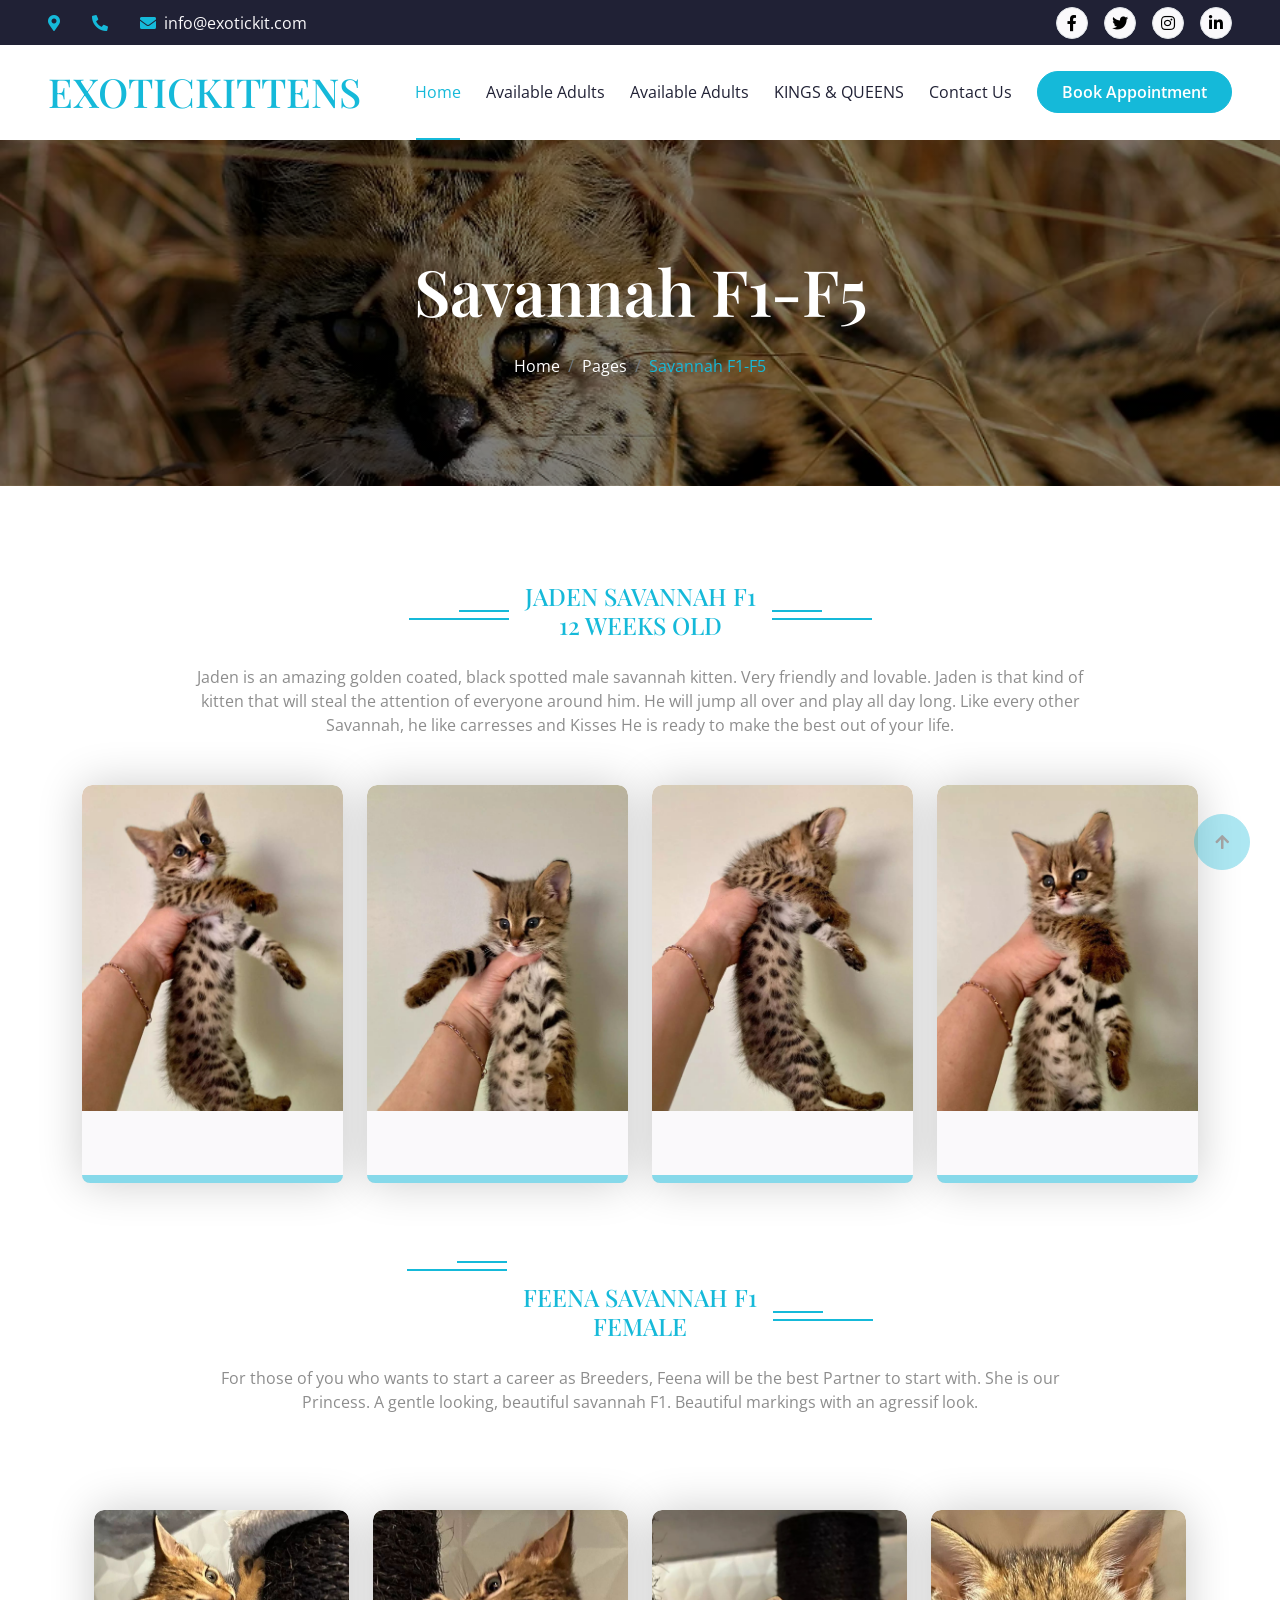
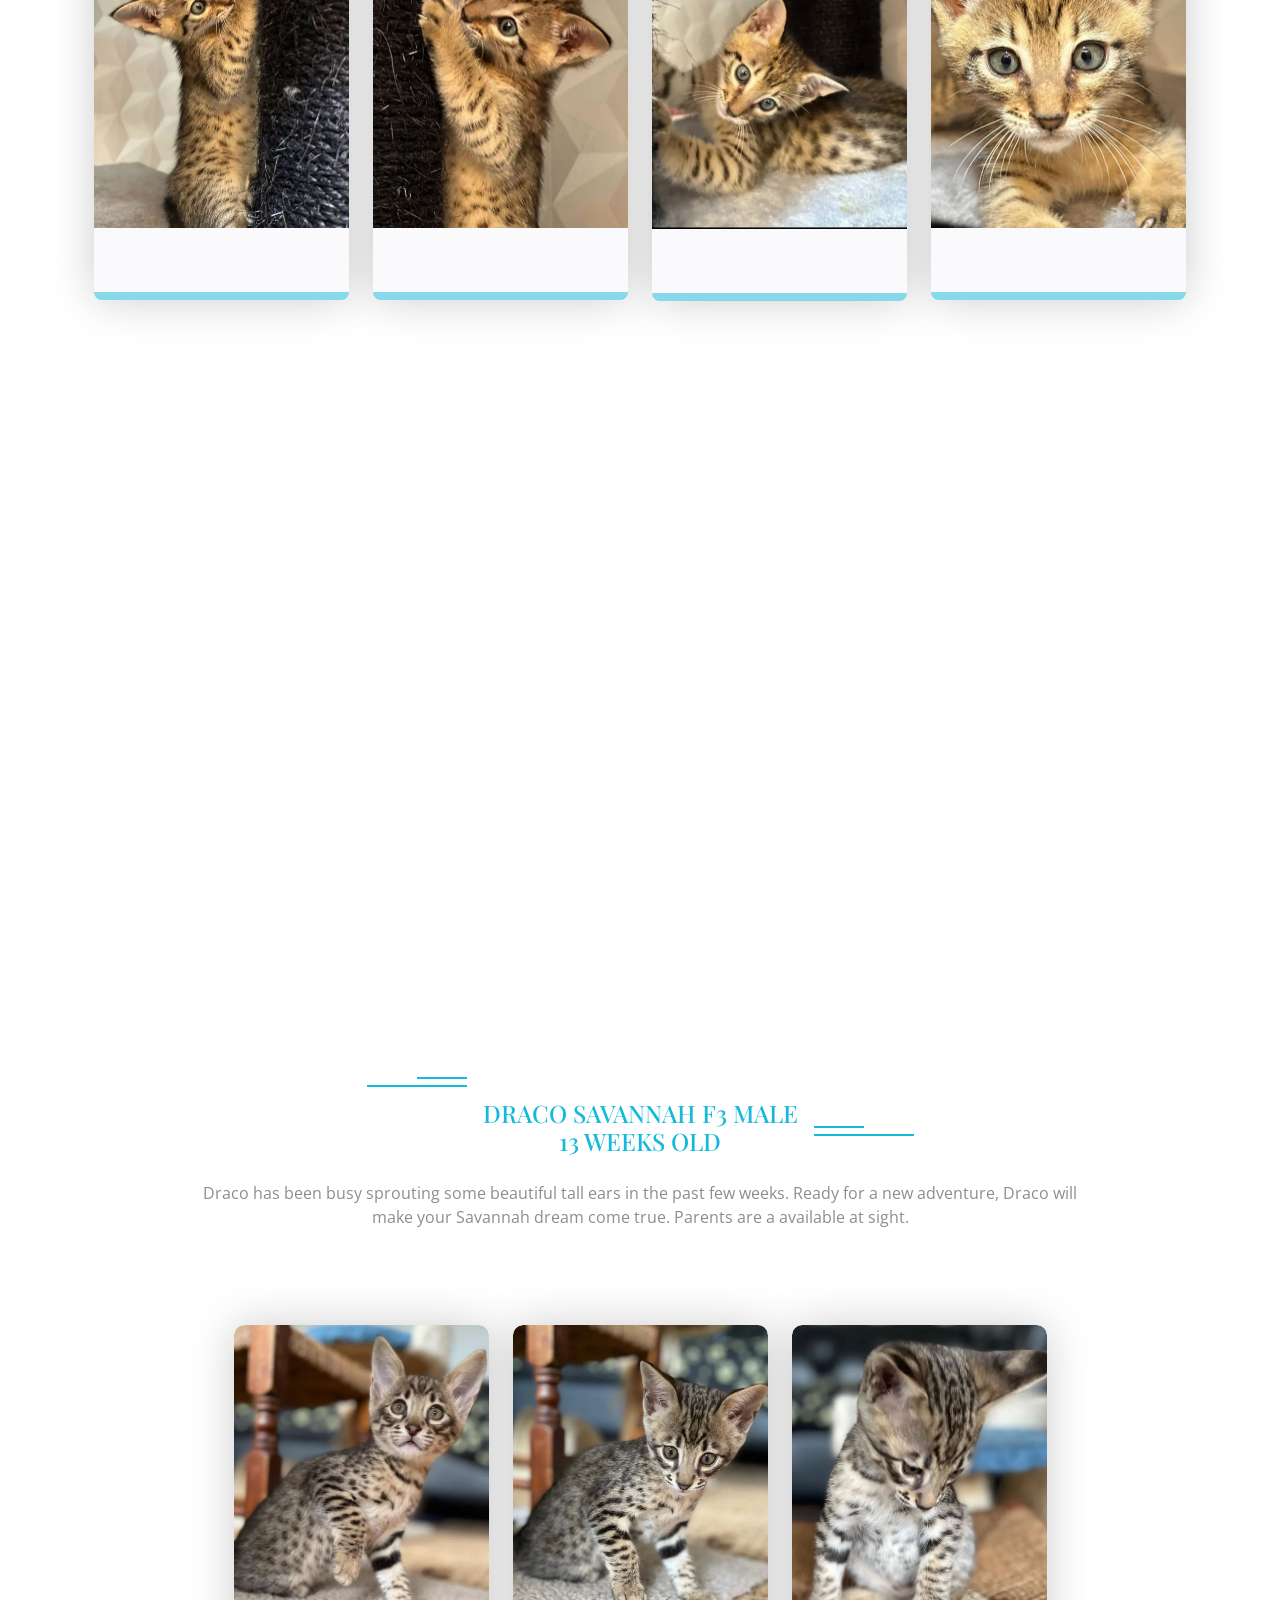
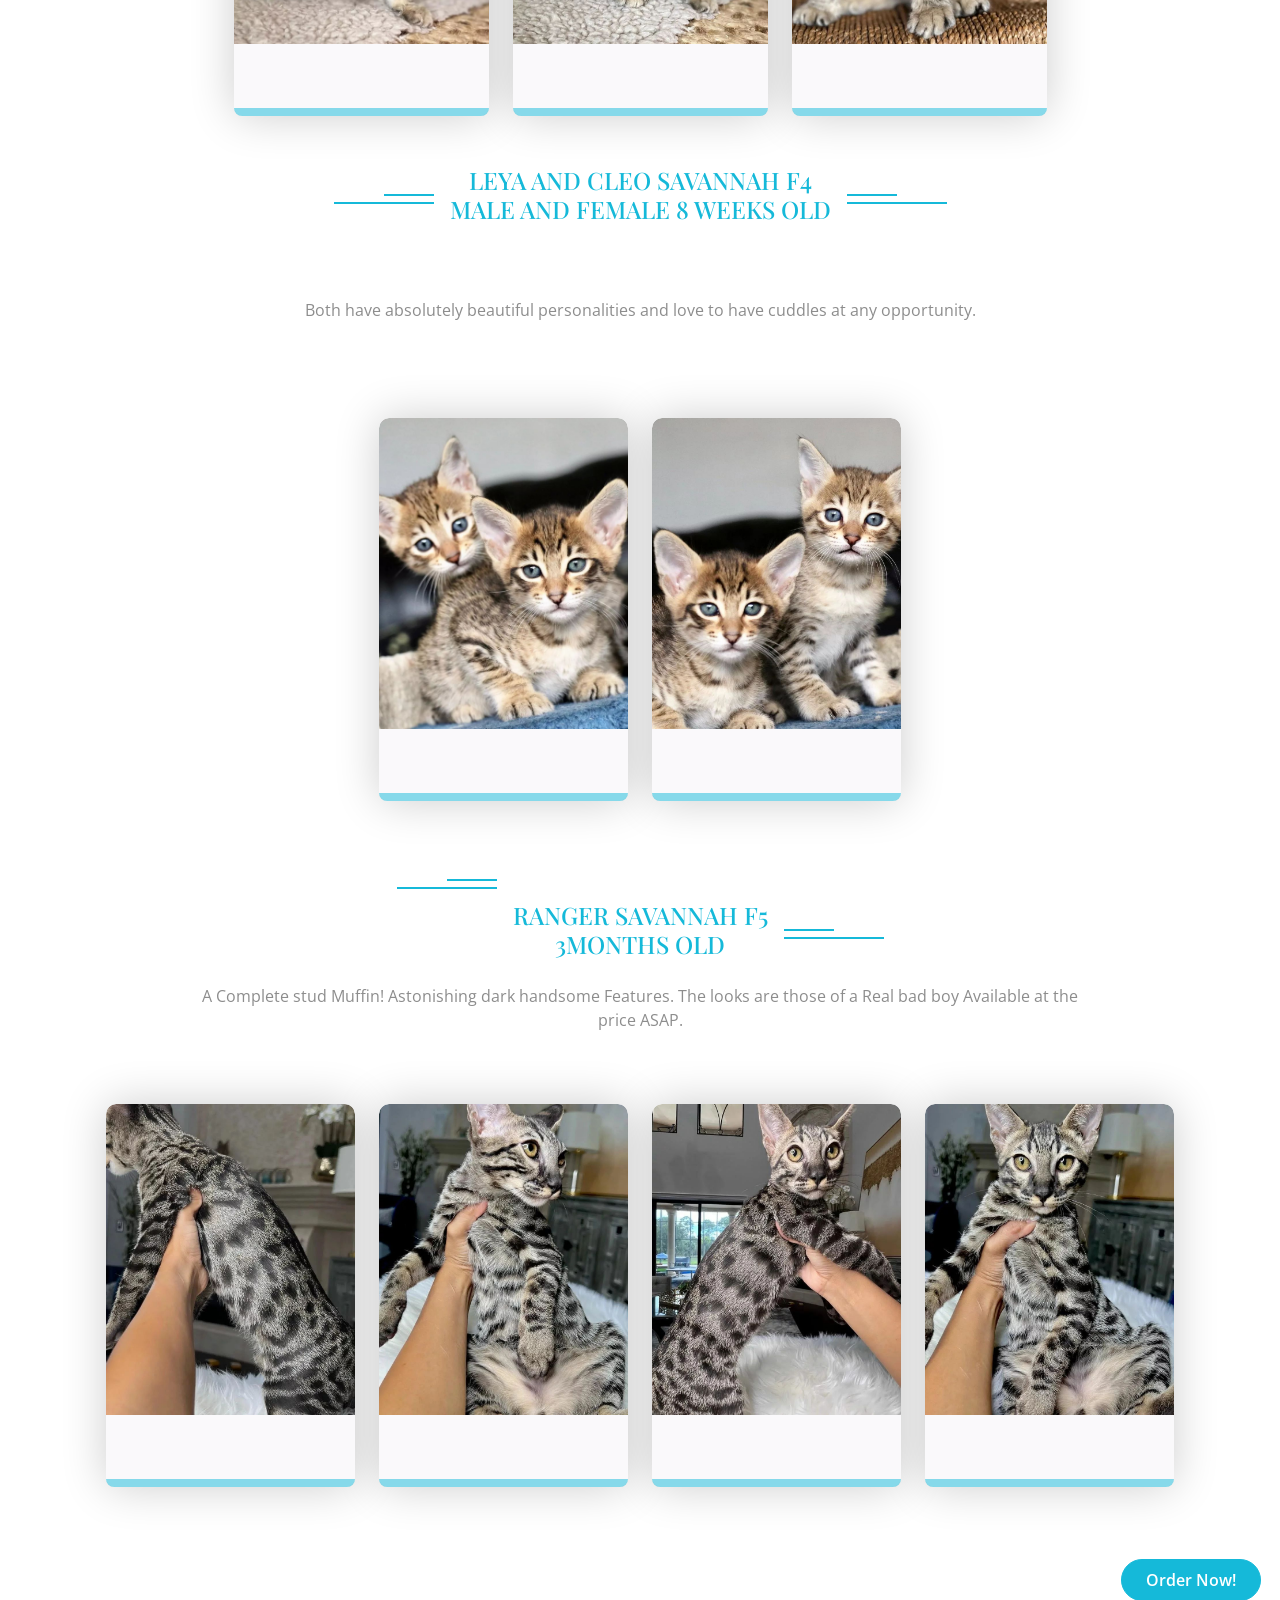
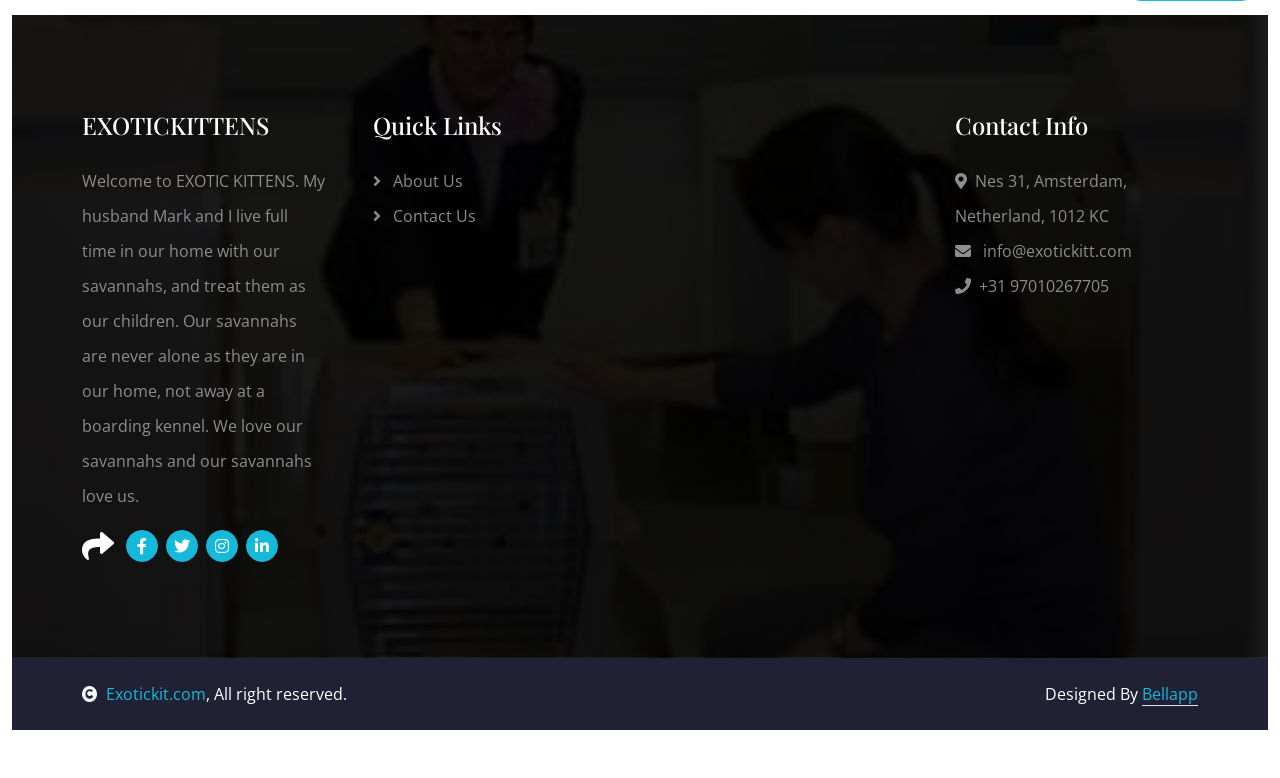
<file: savannah F1-F5.html>
<!DOCTYPE html>
<html lang="en">

    <head>
        <meta charset="utf-8">
        <title>EXOTIC KITTENS</title>
        <meta content="width=device-width, initial-scale=1.0" name="viewport">
        <meta content="" name="keywords">
        <meta content="" name="description">

        <!-- Google Web Fonts -->
        <link rel="preconnect" href="https://fonts.googleapis.com">
        <link rel="preconnect" href="https://fonts.gstatic.com" crossorigin>
        <link href="https://fonts.googleapis.com/css2?family=Open+Sans:wght@400;500;600&family=Playfair+Display:wght@400;500;600&display=swap" rel="stylesheet"> 

        <!-- Icon Font Stylesheet -->
        <link rel="stylesheet" href="https://use.fontawesome.com/releases/v5.15.4/css/all.css"/>
        <link href="https://cdn.jsdelivr.net/npm/bootstrap-icons@1.4.1/font/bootstrap-icons.css" rel="stylesheet">

        <!-- Libraries Stylesheet -->
        <link href="lib/animate/animate.min.css" rel="stylesheet">
        <link href="lib/owlcarousel/assets/owl.carousel.min.css" rel="stylesheet">


        <!-- Customized Bootstrap Stylesheet -->
        <link href="css/bootstrap.min.css" rel="stylesheet">

        <!--favicon-->
        <link rel="icon" type="image/x-icon" href="img/header (2).jpg">

        <!-- Template Stylesheet -->
        <link href="css/style.css" rel="stylesheet">

        
        <!--google Translate-->

    
<div id="google_translate_element"></div>

<script type="text/javascript">
function googleTranslateElementInit() {
  new google.translate.TranslateElement({pageLanguage: 'en'}, 'google_translate_element');
}
</script>

<script type="text/javascript" src="//translate.google.com/translate_a/element.js?cb=googleTranslateElementInit"></script>
       
<!--end of google-->
    </head>

    <body>

        <!-- Spinner Start -->
        <div id="spinner" class="show bg-white position-fixed translate-middle w-100 vh-100 top-50 start-50 d-flex align-items-center justify-content-center">
            <div class="spinner-border text-primary" style="width: 3rem; height: 3rem;" role="status">
                <span class="sr-only">Loading...</span>
            </div>
        </div>
        <!-- Spinner End -->
 
        <!-- Topbar Start -->
        <div class="container-fluid bg-dark px-5 d-none d-lg-block">
            <div class="row gx-0 align-items-center" style="height: 45px;">
                <div class="col-lg-8 text-center text-lg-start mb-lg-0">
                    <div class="d-flex flex-wrap">
                        <a href="#" class="text-light me-4"><i class="fas fa-map-marker-alt text-primary me-2"></i></a>
                        <a href="#" class="text-light me-4"><i class="fas fa-phone-alt text-primary me-2"></i></a>
                        <a href="#" class="text-light me-0"><i class="fas fa-envelope text-primary me-2"></i>info@exotickit.com</a>
                    </div>
                </div>
                <div class="col-lg-4 text-center text-lg-end">
                    <div class="d-flex align-items-center justify-content-end">
                        <a href="#" class="btn btn-light btn-square border rounded-circle nav-fill me-3"><i class="fab fa-facebook-f"></i></a>
                        <a href="#" class="btn btn-light btn-square border rounded-circle nav-fill me-3"><i class="fab fa-twitter"></i></a>
                        <a href="#" class="btn btn-light btn-square border rounded-circle nav-fill me-3"><i class="fab fa-instagram"></i></a>
                        <a href="#" class="btn btn-light btn-square border rounded-circle nav-fill me-0"><i class="fab fa-linkedin-in"></i></a>
                    </div>
                </div>
            </div>
        </div>
        <!-- Topbar End -->

 
        <!-- Navbar & Hero Start -->
        <div class="container-fluid position-relative p-0">
            <nav class="navbar navbar-expand-lg navbar-light bg-white px-4 px-lg-5 py-3 py-lg-0">
                <a href="index.html" class="navbar-brand p-0">
                    <h1 class="text-primary m-0">EXOTICKITTENS</h1>
                   <!-- <img src="img/logokittennew.jpeg" alt="Logo"> -->
                </a>
                <button class="navbar-toggler" type="button" data-bs-toggle="collapse" data-bs-target="#navbarCollapse">
                    <span class="fa fa-bars"></span>
                </button>
                <div class="collapse navbar-collapse" id="navbarCollapse">
                    <div class="navbar-nav ms-auto py-0">
                        <a href="index.html" class="nav-item nav-link active">Home</a>
                        
                        <a href="main.html" class="nav-item nav-link">Available Adults</a>
                        <a href="Available Adults.html.html" class="nav-item nav-link">Available Adults</a>
                         
                        <a href="QUEENS.html" class="nav-item nav-link">KINGS & QUEENS</a>
                        <a href="contact.html" class="nav-item nav-link">Contact Us</a>
                    </div>
                    <a href="appointment.html" class="btn btn-primary rounded-pill text-white py-2 px-4 flex-wrap flex-sm-shrink-0">Book Appointment</a>
                </div>
            </nav>
            </div>

        <!-- Navbar End -->


        <!-- Header Start -->
        <div class="container-fluid bg-breadcrumb">
            <div class="container text-center py-5" style="max-width: 900px;">
                <h3 class="text-white display-3 mb-4 wow fadeInDown" data-wow-delay="0.1s">Savannah F1-F5</h1>
                <ol class="breadcrumb justify-content-center mb-0 wow fadeInDown" data-wow-delay="0.3s">
                    <li class="breadcrumb-item"><a href="index.html">Home</a></li>
                    <li class="breadcrumb-item"><a href="#">Pages</a></li>
                    <li class="breadcrumb-item active text-primary">Savannah F1-F5</li>
                </ol>    
            </div>
        </div>
        <!-- Header End -->

          <!--savanahs start-->
         
          
   
           <!--savanahs end-->


      
 
        <!-- Services Start -->
        <div class="container-fluid service py-5">
            <div class="container py-5">
                <div class="section-title mb-5 wow fadeInUp" data-wow-delay="0.2s">
                    <div class="sub-style">
                        <h4 class="sub-title px-3 mb-0">Jaden 
                            Savannah F1 <br/>
                            12 Weeks old</h4>
                    </div>
                    <h1 class="display-3 mb-4"></h1>
                    <p class="mb-0">Jaden is an amazing golden coated, black spotted male savannah kitten. Very friendly and lovable. Jaden is that kind of kitten that will steal the attention of everyone around him. He will jump all over and play all day long. Like every other Savannah, he like carresses and Kisses 
                        He is ready to make the best out of your life.
                          </p>
                </div>
                <div class="row g-4 justify-content-center">
                    <div class="col-md-6 col-lg-4 col-xl-3 wow fadeInUp" data-wow-delay="0.1s">
                        <div class="service-item rounded">
                           <div class="service-img rounded-top">
                                <img src="img/jadensavanaf1.jpeg" class="img-fluid rounded-top w-100" alt="">
                           </div>
                            <div class="service-content rounded-bottom bg-light p-4">
                                <div class="service-content-inner">
                                    <h5 class="mb-4"></h5>
                                    <p class="mb-4"></p>
                                     
                                </div>
                            </div>
                        </div>
                    </div>
                    <div class="col-md-6 col-lg-4 col-xl-3 wow fadeInUp" data-wow-delay="0.3s">
                        <div class="service-item rounded">
                           <div class="service-img rounded-top">
                                <img src="img/jadensavanaf2.jpeg" class="img-fluid rounded-top w-100" alt="">
                           </div>
                            <div class="service-content rounded-bottom bg-light p-4">
                                <div class="service-content-inner">
                                    <h5 class="mb-4"> </h5>
                                    <p class="mb-4"></p>
                                     
                                </div>
                            </div>
                        </div>
                    </div>
                    <div class="col-md-6 col-lg-4 col-xl-3 wow fadeInUp" data-wow-delay="0.5s">
                        <div class="service-item rounded">
                           <div class="service-img rounded-top">
                                <img src="img/jadensavanaf3.jpeg" class="img-fluid rounded-top w-100" alt="">
                           </div>
                            <div class="service-content rounded-bottom bg-light p-4">
                                <div class="service-content-inner">
                                    <h5 class="mb-4"></h5>
                                    <p class="mb-4"></p>
                                     
                                </div>
                            </div>
                        </div>
                    </div>
                    <div class="col-md-6 col-lg-4 col-xl-3 wow fadeInUp" data-wow-delay="0.7s">
                        <div class="service-item rounded">
                           <div class="service-img rounded-top">
                                <img src="img/jadensavanaf4.jpeg" class="img-fluid rounded-top w-100" alt="">
                           </div>
                            <div class="service-content rounded-bottom bg-light p-4">
                                <div class="service-content-inner">
                                    <h5 class="mb-4"></h5>
                                    <p class="mb-4"> </p>
                                    
                                </div>
                            </div>
                        </div>
                    </div>
                    


                    <div class="section-title mb-5 wow fadeInUp" data-wow-delay="0.2s">
                        <div class="sub-style" style="padding-top: 100px;">
                            <h4 class="sub-title px-3 mb-0"> Feena
                                Savannah F1 <br/>
                                Female </h4>
                        </div>
                        <h1 class="display-3 mb-4"></h1>
                        <p class="mb-0"> For those of you who wants to start a career as Breeders, Feena will be the best Partner to start with. She is our Princess. A gentle looking, beautiful savannah F1. Beautiful markings with an agressif look.</p>
                    </div>

                    <div class="row g-4 justify-content-center">
                        <div class="col-md-6 col-lg-4 col-xl-3 wow fadeInUp" data-wow-delay="0.1s">
                            <div class="service-item rounded">
                               <div class="service-img rounded-top">
                                    <img src="img/feenasavanaf1.jpeg" class="img-fluid rounded-top w-100" alt="">
                               </div>
                                <div class="service-content rounded-bottom bg-light p-4">
                                    <div class="service-content-inner">
                                        <h5 class="mb-4"></h5>
                                        <p class="mb-4"></p>
                                        
                                    </div>
                                </div>
                            </div>
                        </div>
                        <div class="col-md-6 col-lg-4 col-xl-3 wow fadeInUp" data-wow-delay="0.3s">
                            <div class="service-item rounded">
                               <div class="service-img rounded-top">
                                    <img src="img/feenasavanaf2.jpeg" class="img-fluid rounded-top w-100" alt="">
                               </div>
                                <div class="service-content rounded-bottom bg-light p-4">
                                    <div class="service-content-inner">
                                        <h5 class="mb-4"> </h5>
                                        <p class="mb-4"></p>
                                        
                                    </div>
                                </div>
                            </div>
                        </div>
                        <div class="col-md-6 col-lg-4 col-xl-3 wow fadeInUp" data-wow-delay="0.5s">
                            <div class="service-item rounded">
                               <div class="service-img rounded-top">
                                    <img src="img/feenasavanaf3.jpeg" class="img-fluid rounded-top w-100" alt="">
                               </div>
                                <div class="service-content rounded-bottom bg-light p-4">
                                    <div class="service-content-inner">
                                        <h5 class="mb-4"></h5>
                                        <p class="mb-4"></p>
                                         
                                    </div>
                                </div>
                            </div>
                        </div>
                        <div class="col-md-6 col-lg-4 col-xl-3 wow fadeInUp" data-wow-delay="0.7s">
                            <div class="service-item rounded">
                               <div class="service-img rounded-top">
                                    <img src="img/feenasavanaf4.jpeg" class="img-fluid rounded-top w-100" alt="">
                               </div>
                                <div class="service-content rounded-bottom bg-light p-4">
                                    <div class="service-content-inner">
                                        <h5 class="mb-4"></h5>
                                        <p class="mb-4"> </p>
                                        
                                    </div>
                                </div>
                            </div>
                        </div>
                        </div>

                    <div class="row g-4 justify-content-center">
                        <div class="col-md-6 col-lg-4 col-xl-3 wow fadeInUp" data-wow-delay="0.1s">
                            <div class="service-item rounded">
                               <div class="service-img rounded-top">
                                    <img src="img/lerasavanaf2.jpeg" class="img-fluid rounded-top w-100" alt="">
                               </div>
                                <div class="service-content rounded-bottom bg-light p-4">
                                    <div class="service-content-inner">
                                        <h5 class="mb-4"> Lara, Tuva and Tuna <br/>
                                            3 Sisters Savannah F2 </h5>
                                        <p class="mb-4">These girls are just so beautiful with a personality to match

                                            They've got fabulous spots and lovely aggressive expression with pretty eyes. You may like to enjoy the beautiful experience of savannah by having one of them!</p>
                                         
                                    </div>
                                </div>
                            </div>
                        </div>
                        
                        </div>
                    

                        <div class="section-title mb-5 wow fadeInUp" data-wow-delay="0.2s">
                            <div class="sub-style" style="padding-top: 100px;">
                                <h4 class="sub-title px-3 mb-0">  Draco
                                    Savannah F3
                                    Male  <br/>
                                    13 weeks old  </h4>
                            </div>
                            <h1 class="display-3 mb-4"></h1>
                            <p class="mb-0"> Draco has been busy sprouting some beautiful tall ears in the past few weeks. Ready for a new adventure, Draco will make your Savannah dream come true. Parents are a available at sight.</p>
                        </div>
    
                        <div class="row g-4 justify-content-center">
                            <div class="col-md-6 col-lg-4 col-xl-3 wow fadeInUp" data-wow-delay="0.1s">
                                <div class="service-item rounded">
                                   <div class="service-img rounded-top">
                                        <img src="img/dracosavanaf31.jpeg" class="img-fluid rounded-top w-100" alt="">
                                   </div>
                                    <div class="service-content rounded-bottom bg-light p-4">
                                        <div class="service-content-inner">
                                            <h5 class="mb-4"></h5>
                                            <p class="mb-4"></p>
                                             
                                        </div>
                                    </div>
                                </div>
                            </div>
                            <div class="col-md-6 col-lg-4 col-xl-3 wow fadeInUp" data-wow-delay="0.3s">
                                <div class="service-item rounded">
                                   <div class="service-img rounded-top">
                                        <img src="img/dracosavanaf32.jpeg" class="img-fluid rounded-top w-100" alt="">
                                   </div>
                                    <div class="service-content rounded-bottom bg-light p-4">
                                        <div class="service-content-inner">
                                            <h5 class="mb-4"> </h5>
                                            <p class="mb-4"></p>
                                            
                                        </div>
                                    </div>
                                </div>
                            </div>
                            <div class="col-md-6 col-lg-4 col-xl-3 wow fadeInUp" data-wow-delay="0.5s">
                                <div class="service-item rounded">
                                   <div class="service-img rounded-top">
                                        <img src="img/dracosavanaf33.jpeg" class="img-fluid rounded-top w-100" alt="">
                                   </div>
                                    <div class="service-content rounded-bottom bg-light p-4">
                                        <div class="service-content-inner">
                                            <h5 class="mb-4"></h5>
                                            <p class="mb-4"></p>
                                            
                                        </div>
                                    </div>
                                </div>
                            </div>


                            <div class="section-title mb-5 wow fadeInUp" data-wow-delay="0.2s">
                                <div class="sub-style" >
                                    <h4 class="sub-title px-3 mb-0" style="padding: 50px;"> Leya and Cleo
                                        Savannah F4 <br/>
                                        Male and Female 
                                        8 weeks old</h4>
                                </div>
                                <h1 class="display-3 mb-4"></h1>
                                <p class="mb-0"> Both have absolutely beautiful personalities and love to have cuddles at any opportunity.</p>
                            </div>
                            <div class="row g-4 justify-content-center">
                                <div class="col-md-6 col-lg-4 col-xl-3 wow fadeInUp" data-wow-delay="0.1s">
                                    <div class="service-item rounded">
                                       <div class="service-img rounded-top">
                                            <img src="img/leyaandclsavanaf41.jpeg" class="img-fluid rounded-top w-100" alt="">
                                       </div>
                                        <div class="service-content rounded-bottom bg-light p-4">
                                            <div class="service-content-inner">
                                                <h5 class="mb-4"></h5>
                                                <p class="mb-4"></p>
                                                 
                                            </div>
                                        </div>
                                    </div>
                                </div>
                                
                                <div class="col-md-6 col-lg-4 col-xl-3 wow fadeInUp" data-wow-delay="0.5s">
                                    <div class="service-item rounded">
                                       <div class="service-img rounded-top">
                                            <img src="img/leyaandclsavanaf42.jpeg" class="img-fluid rounded-top w-100" alt="">
                                       </div>
                                        <div class="service-content rounded-bottom bg-light p-4">
                                            <div class="service-content-inner">
                                                <h5 class="mb-4"> 
                                                    
                                                    </h5>
                                                <p class="mb-4"></p>
                                                
                                            </div>
                                        </div>
                                    </div>
                                </div>
                                
                            
                    <div class="section-title mb-5 wow fadeInUp" data-wow-delay="0.2s">
                        <div class="sub-style" style="padding-top: 100px;">
                            <h4 class="sub-title px-3 mb-0">  Ranger
                                Savannah F5<br/>
                                3months old  </h4>
                        </div>
                        <h1 class="display-3 mb-4"></h1>
                        <p class="mb-0">  A Complete stud Muffin!
                            Astonishing dark handsome Features. The looks are those of a Real bad boy 
                            Available at the price ASAP.</p>
                    </div>

                                
                                <div class="col-md-6 col-lg-4 col-xl-3 wow fadeInUp" data-wow-delay="0.7s">
                                    <div class="service-item rounded">
                                       <div class="service-img rounded-top">
                                            <img src="img/ranger1.jpeg" class="img-fluid rounded-top w-100" alt="">
                                       </div>
                                        <div class="service-content rounded-bottom bg-light p-4">
                                            <div class="service-content-inner">
                                                <h5 class="mb-4"> </h5>
                                                <p class="mb-4">   </p>
                                                 
                                            </div>
                                        </div>
                                    </div>
                                </div>

                                <div class="col-md-6 col-lg-4 col-xl-3 wow fadeInUp" data-wow-delay="0.7s">
                                    <div class="service-item rounded">
                                       <div class="service-img rounded-top">
                                            <img src="img/ranger2.jpeg" class="img-fluid rounded-top w-100" alt="">
                                       </div>
                                        <div class="service-content rounded-bottom bg-light p-4">
                                            <div class="service-content-inner">
                                                <h5 class="mb-4"></h5>
                                                <p class="mb-4"></p>
                                                
                                            </div>
                                        </div>
                                    </div>
                                </div>
                            
                                <div class="col-md-6 col-lg-4 col-xl-3 wow fadeInUp" data-wow-delay="0.7s">
                                    <div class="service-item rounded">
                                       <div class="service-img rounded-top">
                                            <img src="img/ranger3.jpeg" class="img-fluid rounded-top w-100" alt="">
                                       </div>
                                        <div class="service-content rounded-bottom bg-light p-4">
                                            <div class="service-content-inner">
                                                <h5 class="mb-4"> </h5>
                                                <p class="mb-4"></p>
                                                 
                                            </div>
                                        </div>
                                    </div>
                                </div>

                                <div class="col-md-6 col-lg-4 col-xl-3 wow fadeInUp" data-wow-delay="0.7s">
                                    <div class="service-item rounded">
                                       <div class="service-img rounded-top">
                                            <img src="img/ranger4.jpeg" class="img-fluid rounded-top w-100" alt="">
                                       </div>
                                        <div class="service-content rounded-bottom bg-light p-4">
                                            <div class="service-content-inner">
                                                <h5 class="mb-4"> </h5>
                                                <p class="mb-4"></p>
                                                 
                                            </div>
                                        </div>
                                    </div>
                                </div>
                                
                                
                    

                    </div>
                     
                    <div class="col-12 text-center wow fadeInUp" data-wow-delay="0.2s">
                        
                    </div>
                </div>
            </div>
        </div>
        <div> <marquee>
         <div> <a href="appointment.html" class="btn btn-primary rounded-pill text-white py-2 px-4 mb-2">Order Now!</a></div>
        </marquee> 
        <!-- Services End -->
              
  

        <!-- Footer Start -->
        <div class="container-fluid footer py-5 wow fadeIn" data-wow-delay="0.2s">
            <div class="container py-5">
                <div class="row g-5">
                    <div class="col-md-6 col-lg-6 col-xl-3">
                        <div class="footer-item d-flex flex-column">
                            <h4 class="text-white mb-4">EXOTICKITTENS</h4>
                            <p>Welcome to EXOTIC KITTENS. My husband Mark and I live full time in our home with our savannahs, and treat them as our children. Our savannahs are never alone as they are in our home, not away at a boarding kennel. We love our savannahs and our savannahs love us. 
                            </p>
                            <div class="d-flex align-items-center">
                                <i class="fas fa-share fa-2x text-white me-2"></i>
                                <a class="btn-square btn btn-primary text-white rounded-circle mx-1" href=""><i class="fab fa-facebook-f"></i></a>
                                <a class="btn-square btn btn-primary text-white rounded-circle mx-1" href=""><i class="fab fa-twitter"></i></a>
                                <a class="btn-square btn btn-primary text-white rounded-circle mx-1" href=""><i class="fab fa-instagram"></i></a>
                                <a class="btn-square btn btn-primary text-white rounded-circle mx-1" href=""><i class="fab fa-linkedin-in"></i></a>
                            </div>
                        </div>
                    </div>
                    <div class="col-md-6 col-lg-6 col-xl-3">
                        <div class="footer-item d-flex flex-column">
                            <h4 class="mb-4 text-white">Quick Links</h4>
                            <a href=""><i class="fas fa-angle-right me-2"></i> About Us</a>
                            <a href=""><i class="fas fa-angle-right me-2"></i> Contact Us</a>
                           
                        </div>
                    </div>
                    <div class="col-md-6 col-lg-6 col-xl-3">
                        <div class="footer-item d-flex flex-column">
                            <h4 class="mb-4 text-white"></h4>
                             
                        </div>
                    </div>
                    <div class="col-md-6 col-lg-6 col-xl-3">
                        <div class="footer-item d-flex flex-column">
                            <h4 class="mb-4 text-white">Contact Info</h4>
                            <a href=""><i class="fa fa-map-marker-alt me-2"></i>Nes 31, Amsterdam, Netherland, 1012 KC</a>
                            <a href=""><i class="fas fa-envelope me-2"></i> info@exotickitt.com</a>
                             
                            <a href=""><i class="fas fa-phone me-2"></i>+31 97010267705</a>
                           
                        </div>
                    </div>
                </div>
            </div>
        </div>
        <!-- Footer End -->
        
        <!-- Copyright Start -->
        <div class="container-fluid copyright py-4">
            <div class="container">
                <div class="row g-4 align-items-center">
                    <div class="col-md-6 text-center text-md-start mb-md-0">
                        <span class="text-white"><a href="#"><i class="fas fa-copyright text-light me-2"></i>Exotickit.com</a>, All right reserved.</span>
                    </div>
                    <div class="col-md-6 text-center text-md-end text-white">
                        <!--/*** This template is free as long as you keep the below author’s credit link/attribution link/backlink. ***/-->
                        <!--/*** If you'd like to use the template without the below author’s credit link/attribution link/backlink, ***/-->
                        <!--/*** you can purchase the Credit Removal License from "https://htmlcodex.com/credit-removal". ***/-->
                        Designed By <a class="border-bottom" href="https://bellapp.vercel.app/">Bellapp</a> <a class="border-bottom" href="https://themewagon.com"></a>
                    </div>
                </div>
            </div>
        </div>
        <!-- Copyright End -->

        <!-- Back to Top -->
        <a href="#" class="btn btn-primary btn-lg-square back-to-top"><i class="fa fa-arrow-up"></i></a>   

        
        <!-- JavaScript Libraries -->
        <script src="https://ajax.googleapis.com/ajax/libs/jquery/3.6.4/jquery.min.js"></script>
        <script src="https://cdn.jsdelivr.net/npm/bootstrap@5.0.0/dist/js/bootstrap.bundle.min.js"></script>
        <script src="lib/wow/wow.min.js"></script>
        <script src="lib/easing/easing.min.js"></script>
        <script src="lib/waypoints/waypoints.min.js"></script>
        <script src="lib/owlcarousel/owl.carousel.min.js"></script>
        

        <!-- Template Javascript -->
        <script src="js/main.js"></script>
        
    </body>

</html>
</file>
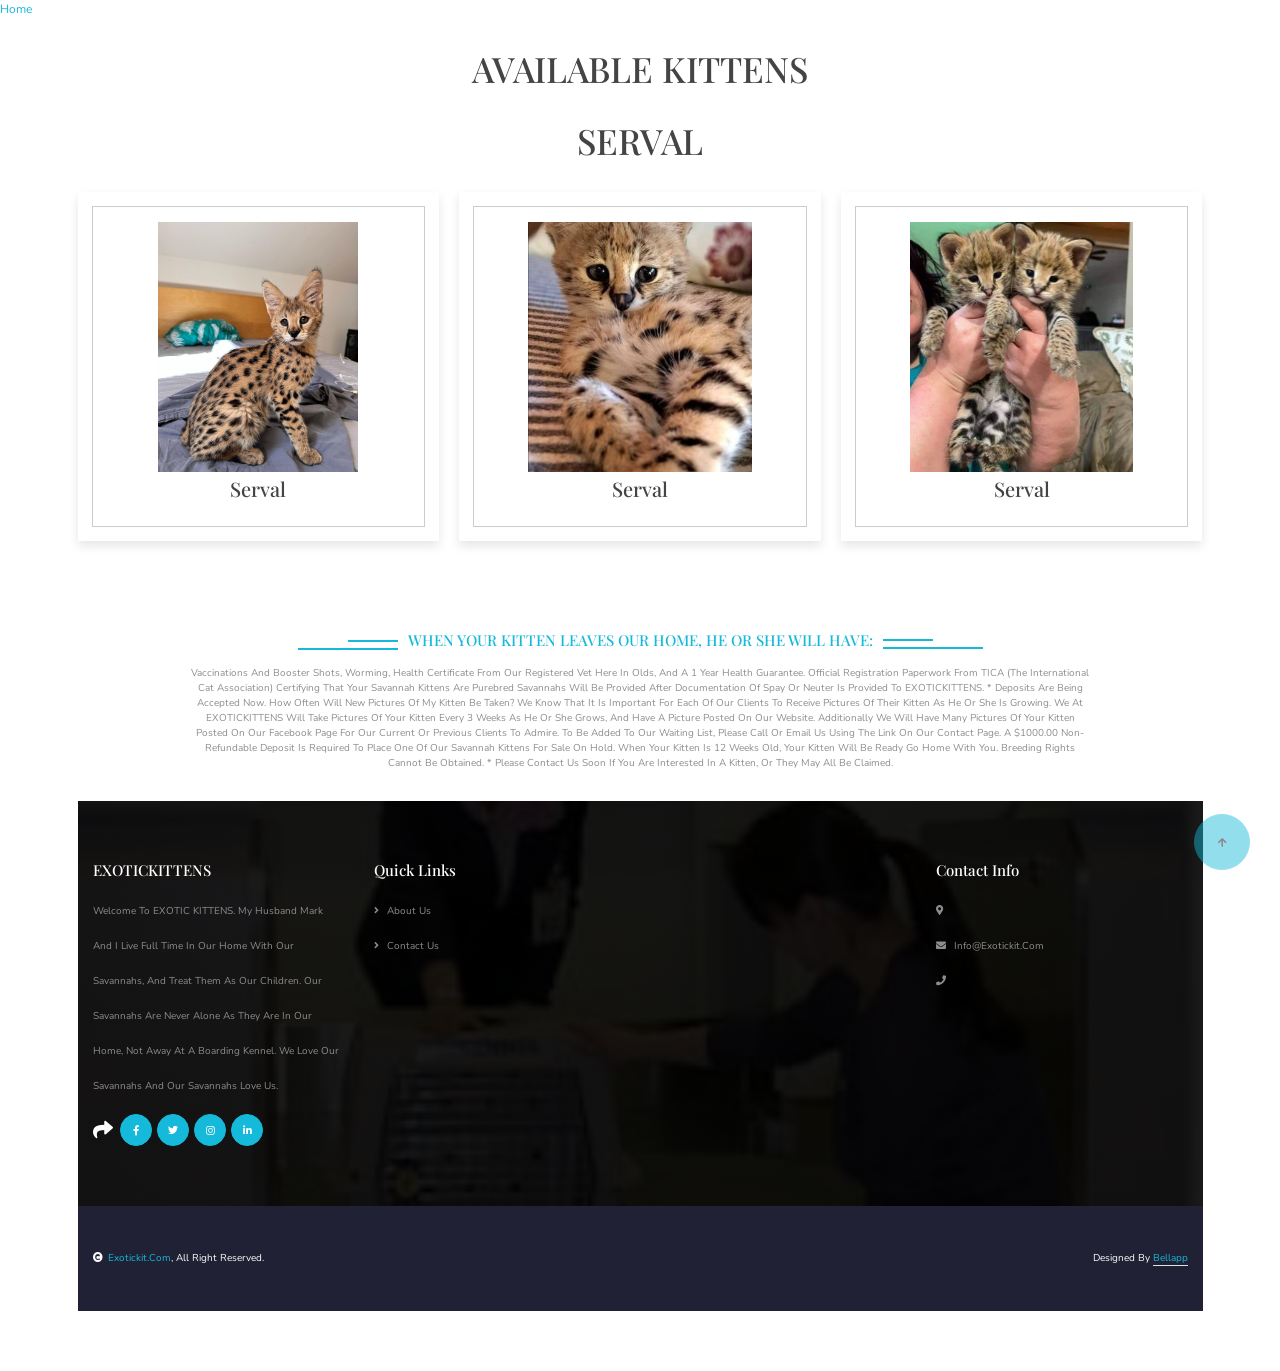
<file: ser.html>
<!DOCTYPE html>
<html lang="en">
<head>
   <meta charset="UTF-8">
   <meta http-equiv="X-UA-Compatible" content="IE=edge">
   <meta name="viewport" content="width=device-width, initial-scale=1.0">
   
   <!-- font awesome cdn link  -->
   <link rel="stylesheet" href="https://cdnjs.cloudflare.com/ajax/libs/font-awesome/5.15.4/css/all.min.css">

   <!-- custom css file link  -->
   <link rel="stylesheet" href="avakits.css">

   <!-- custom js file link  -->
   <script src="avakit.js" defer></script>
   <!--slide-->



   <meta charset="utf-8">
   <title>EXOTIC KITTENS</title>
   <meta content="width=device-width, initial-scale=1.0" name="viewport">
   <meta content="" name="keywords">
   <meta content="" name="description">

   <!-- Google Web Fonts -->
   <link rel="preconnect" href="https://fonts.googleapis.com">
   <link rel="preconnect" href="https://fonts.gstatic.com" crossorigin>
   <link href="https://fonts.googleapis.com/css2?family=Open+Sans:wght@400;500;600&family=Playfair+Display:wght@400;500;600&display=swap" rel="stylesheet"> 

   <!-- Icon Font Stylesheet -->
   <link rel="stylesheet" href="https://use.fontawesome.com/releases/v5.15.4/css/all.css"/>
   <link href="https://cdn.jsdelivr.net/npm/bootstrap-icons@1.4.1/font/bootstrap-icons.css" rel="stylesheet">

   <!-- Libraries Stylesheet -->
   <link href="lib/animate/animate.min.css" rel="stylesheet">
   <link href="lib/owlcarousel/assets/owl.carousel.min.css" rel="stylesheet">

   <!--favicon-->
   <link rel="icon" type="image/x-icon" href="img/header (2).jpg">

   <!-- Customized Bootstrap Stylesheet -->
   <link href="css/bootstrap.min.css" rel="stylesheet">

   <!-- Template Stylesheet -->
   <link href="css/style.css" rel="stylesheet">


   <!--google Translate-->


<div id="google_translate_element"></div>

<script type="text/javascript">
function googleTranslateElementInit() {
new google.translate.TranslateElement({pageLanguage: 'en'}, 'google_translate_element');
}
</script>

<script type="text/javascript" src="//translate.google.com/translate_a/element.js?cb=googleTranslateElementInit"></script>
  
<!--end of google-->



   
   <style>


* {box-sizing: border-box;}
body {font-family: Verdana, sans-serif;}
.mySlides {display: none;}
img {vertical-align: middle;}

/* Slideshow container */
.slideshow-container {
  max-width: 1000px;
  position: relative;
  margin: auto;
}

/* Caption text */
.text {
  color: #f2f2f2;
  font-size: 15px;
  padding: 8px 12px;
  position: absolute;
  bottom: 8px;
  width: 100%;
  text-align: center;
}

/* Number text (1/3 etc) */
.numbertext {
  color: #f2f2f2;
  font-size: 12px;
  padding: 8px 12px;
  position: absolute;
  top: 0;
}

/* The dots/bullets/indicators */
.dot {
  height: 15px;
  width: 15px;
  margin: 0 2px;
  background-color: #bbb;
  border-radius: 50%;
  display: inline-block;
  transition: background-color 0.6s ease;
}

.active {
  background-color: #717171;
}

/* Fading animation */
.fade {
  animation-name: fade;
  animation-duration: 1.5s;
}

@keyframes fade {
  from {opacity: .4} 
  to {opacity: 1}
}

/* On smaller screens, decrease text size */
@media only screen and (max-width: 300px) {
  .text {font-size: 11px}
}

   </style>

   <script>
      

let slideIndex = 0;
showSlides();

function showSlides() {
  let i;
  let slides = document.getElementsByClassName("mySlides");
  let dots = document.getElementsByClassName("dot");
  for (i = 0; i < slides.length; i++) {
    slides[i].style.display = "none";  
  }
  slideIndex++;
  if (slideIndex > slides.length) {slideIndex = 1}    
  for (i = 0; i < dots.length; i++) {
    dots[i].className = dots[i].className.replace(" active", "");
  }
  slides[slideIndex-1].style.display = "block";  
  dots[slideIndex-1].className += " active";
  setTimeout(showSlides, 2000); // Change image every 2 seconds
}


   </script>

</head>
<body>
   
<a href="index.html"  style="font-size: larger;  ">Home</a>

   


<div class="container">

   <h3 class="title"> Available Kittens </h3>
   <h5 class="title"> Serval</h5>

   <div class="products-container">

      <div class="product" data-name="p-1">
         <img src="img/tenaservalfemale1.jpeg" alt="">
         <h3>Serval</h3>
         <div class="price"></div>
      </div>

      <div class="product" data-name="p-2">
         <img src="img/serval18w1.jpeg" alt="">
         <h3>Serval</h3>
         <div class="price"></div>
      </div>

      <div class="product" data-name="p-3">
         <img src="img/servalpair.jpeg" alt="">
         <h3>Serval</h3>
         <div class="price"></div>
      </div>

   </div>

</div>

<div class="products-preview">

   <div class="preview" data-target="p-1">
      <i class="fas fa-times"></i>
      <img src="img/tenaservalfemale2.jpeg" alt="">
  
      <h3> TINA SERVAL FEMALE
           </h3>
      <div class="stars">
         <i class="fas fa-star"></i>
         <i class="fas fa-star"></i>
         <i class="fas fa-star"></i>
         <i class="fas fa-star"></i>
         <i class="fas fa-star-half-alt"></i>
         <span> 10 WEEKS OLD</span>
      </div>
      <p>  </p>
      <div class="price"></div>
      <div class="buttons">
         <a href="#" class="buy">Order now</a>
         <a href="#" class="cart"></a>
      </div>
   </div>

   <div class="preview" data-target="p-2">
      <i class="fas fa-times"></i>
      <img src="img/serval18w2.jpeg" alt="">
      <h3> FERTILE, VACCINATED SERVAL</h3>
      <div class="stars">
         <i class="fas fa-star"></i>
         <i class="fas fa-star"></i>
         <i class="fas fa-star"></i>
         <i class="fas fa-star"></i>
         <i class="fas fa-star-half-alt"></i>
         <span>18 WEEKS OLD FEMALE,</span>
      </div>
      <p> </p>
      <div class="price"></div>
      <div class="buttons">
         <a href="appointment.html" class="buy">Order now</a>
        
      </div>
   </div>

   <div class="preview" data-target="p-3">
      <i class="fas fa-times"></i>
      <img src="img/servalpqir.jpeg" alt="">
      <h3>
        SERVAL PAIR
       
           </h3>
      <div class="stars">
         <i class="fas fa-star"></i>
         <i class="fas fa-star"></i>
         <i class="fas fa-star"></i>
         <i class="fas fa-star"></i>
         <i class="fas fa-star-half-alt"></i>
         <span></span>
      </div>
      <p></p>
      <div class="price"></div>
      <div class="buttons">
         <a href="appointment.html" class="buy">Order now</a>
          
      </div>
   </div>

</div>



        <!-- Team Start -->
        <div class="container-fluid team py-5">
         <div class="container py-5">
             <div class="section-title mb-5 wow fadeInUp" data-wow-delay="0.1s">
                 <div class="sub-style">
                     <h4 class="sub-title px-3 mb-0">When your kitten leaves our home, he or she will have:</h4>
                 </div>
                 <h1 class="display-3 mb-4"></h1>
                 <p class="mb-0">Vaccinations and booster shots, worming, health certificate from our registered vet here in Olds, and a 1 year health guarantee. Official registration paperwork from TICA (The International Cat Association) certifying that your savannah kittens are purebred savannahs will be provided after documentation of spay or neuter is provided to EXOTICKITTENS.



                     * Deposits are being accepted now.
                     
                     How often will new pictures of my kitten be taken?
                     
                     We know that it is important for each of our clients to receive pictures of their kitten as he or she is growing. We at EXOTICKITTENS will take pictures of your kitten every 3 weeks as he or she grows, and have a picture posted on our website. Additionally we will have many pictures of your kitten posted on our
                     
                     Facebook page for our current or previous clients to admire.
                     
                      
                     
                     To be added to our waiting list, please call or email us using the link on our Contact page.
                     A $1000.00 non-refundable deposit is required to place one of our savannah kittens for sale on hold.  When your kitten is 12 weeks old, your kitten will be ready go home with you. Breeding rights cannot be obtained.
                     
                      
                     
                     * Please Contact Us soon if you are interested in a kitten, or they may all be claimed.</p>
             </div>



 
 


        <!-- Footer Start -->
        <div class="container-fluid footer py-5 wow fadeIn" data-wow-delay="0.2s">
         <div class="container py-5">
             <div class="row g-5">
                 <div class="col-md-6 col-lg-6 col-xl-3">
                     <div class="footer-item d-flex flex-column">
                         <h4 class="text-white mb-4">EXOTICKITTENS</h4>
                         <p>Welcome to EXOTIC KITTENS. My husband Mark and I live full time in our home with our savannahs, and treat them as our children. Our savannahs are never alone as they are in our home, not away at a boarding kennel. We love our savannahs and our savannahs love us. 
                         </p>
                         <div class="d-flex align-items-center">
                             <i class="fas fa-share fa-2x text-white me-2"></i>
                             <a class="btn-square btn btn-primary text-white rounded-circle mx-1" href=""><i class="fab fa-facebook-f"></i></a>
                             <a class="btn-square btn btn-primary text-white rounded-circle mx-1" href=""><i class="fab fa-twitter"></i></a>
                             <a class="btn-square btn btn-primary text-white rounded-circle mx-1" href=""><i class="fab fa-instagram"></i></a>
                             <a class="btn-square btn btn-primary text-white rounded-circle mx-1" href=""><i class="fab fa-linkedin-in"></i></a>
                         </div>
                     </div>
                 </div>
                 <div class="col-md-6 col-lg-6 col-xl-3">
                     <div class="footer-item d-flex flex-column">
                         <h4 class="mb-4 text-white">Quick Links</h4>
                         <a href="index.html"><i class="fas fa-angle-right me-2"></i> About Us</a>
                         <a href="contact.html"><i class="fas fa-angle-right me-2"></i> Contact Us</a>
                        
                     </div>
                 </div>
                 <div class="col-md-6 col-lg-6 col-xl-3">
                     <div class="footer-item d-flex flex-column">
                         <h4 class="mb-4 text-white"></h4>
                          
                     </div>
                 </div>
                 <div class="col-md-6 col-lg-6 col-xl-3">
                     <div class="footer-item d-flex flex-column">
                         <h4 class="mb-4 text-white">Contact Info</h4>
                         <a href=""><i class="fa fa-map-marker-alt me-2"></i></a>
                         <a href=""><i class="fas fa-envelope me-2"></i> info@exotickit.com</a>
                          
                         <a href=""><i class="fas fa-phone me-2"></i></a>
                        
                     </div>
                 </div>
             </div>
         </div>
     </div>
     <!-- Footer End -->
     
     <!-- Copyright Start -->
     <div class="container-fluid copyright py-4">
         <div class="container">
             <div class="row g-4 align-items-center">
                 <div class="col-md-6 text-center text-md-start mb-md-0">
                     <span class="text-white"><a href="#"><i class="fas fa-copyright text-light me-2"></i>Exotickit.com</a>, All right reserved.</span>
                 </div>
                 <div class="col-md-6 text-center text-md-end text-white">
                     <!--/*** This template is free as long as you keep the below author’s credit link/attribution link/backlink. ***/-->
                     <!--/*** If you'd like to use the template without the below author’s credit link/attribution link/backlink, ***/-->
                     <!--/*** you can purchase the Credit Removal License from "https://htmlcodex.com/credit-removal". ***/-->
                     Designed By <a class="border-bottom" href="https://bellapp.vercel.app/">Bellapp</a> <a class="border-bottom" href="https://themewagon.com"></a>
                 </div>
             </div>
         </div>
     </div>
     <!-- Copyright End -->

     <!-- Back to Top -->
     <a href="#" class="btn btn-primary btn-lg-square back-to-top"><i class="fa fa-arrow-up"></i></a>   

     
     <!-- JavaScript Libraries -->
     <script src="https://ajax.googleapis.com/ajax/libs/jquery/3.6.4/jquery.min.js"></script>
     <script src="https://cdn.jsdelivr.net/npm/bootstrap@5.0.0/dist/js/bootstrap.bundle.min.js"></script>
     <script src="lib/wow/wow.min.js"></script>
     <script src="lib/easing/easing.min.js"></script>
     <script src="lib/waypoints/waypoints.min.js"></script>
     <script src="lib/owlcarousel/owl.carousel.min.js"></script>
     
 
<!-- Template Javascript -->
     <script src="js/main.js"></script>
</body>
</html>
</file>
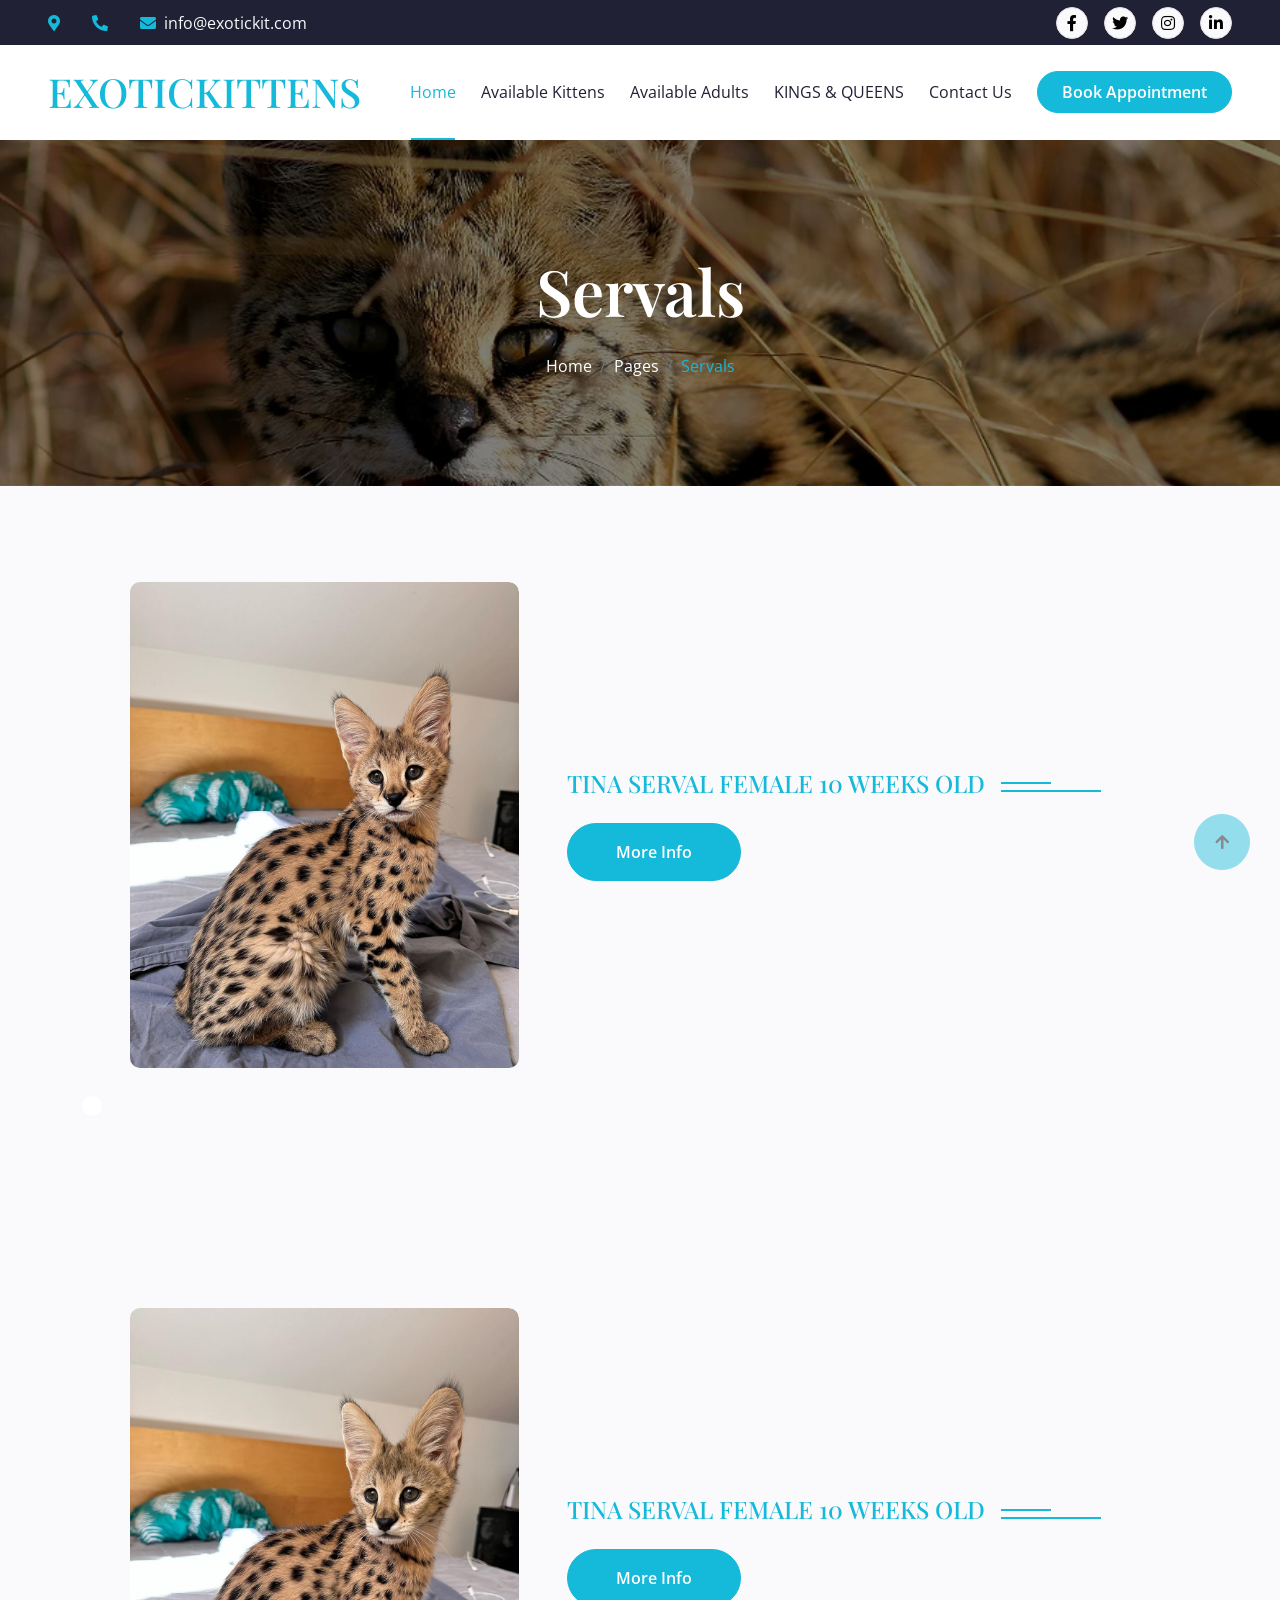
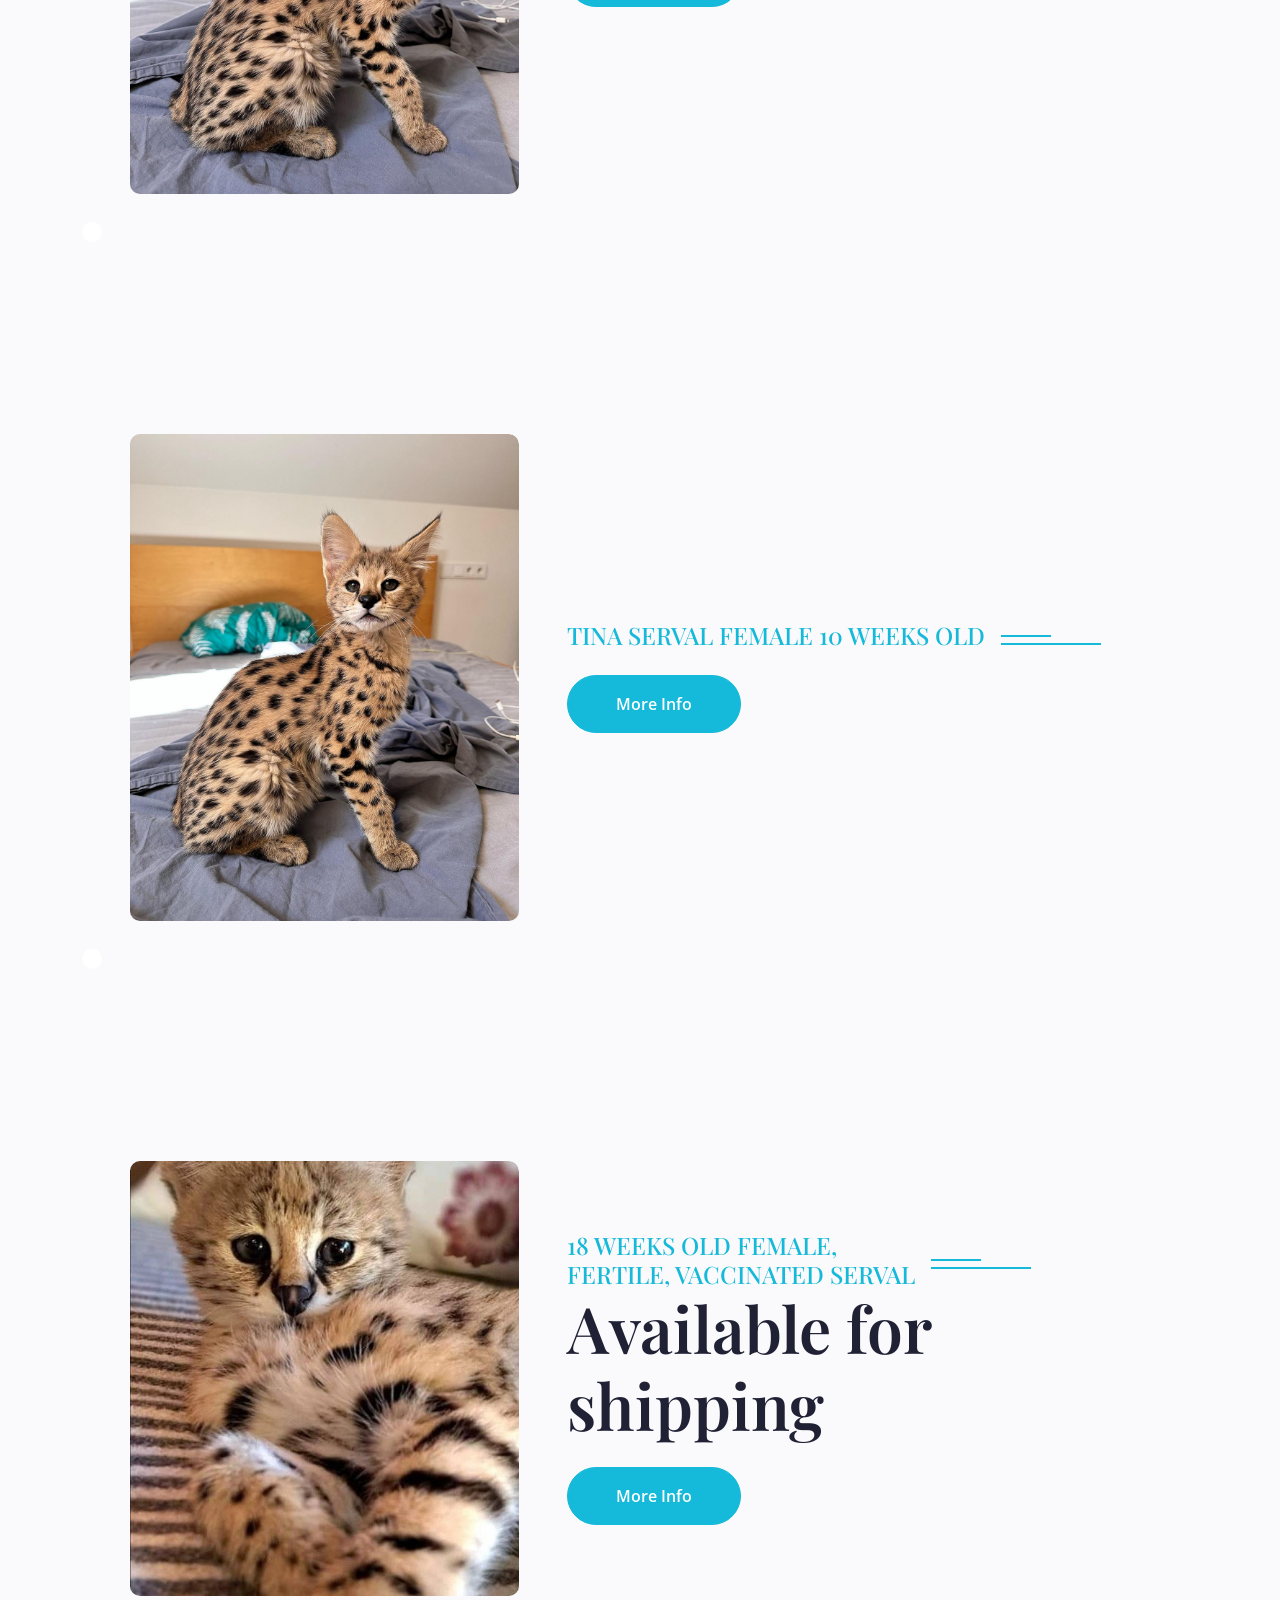
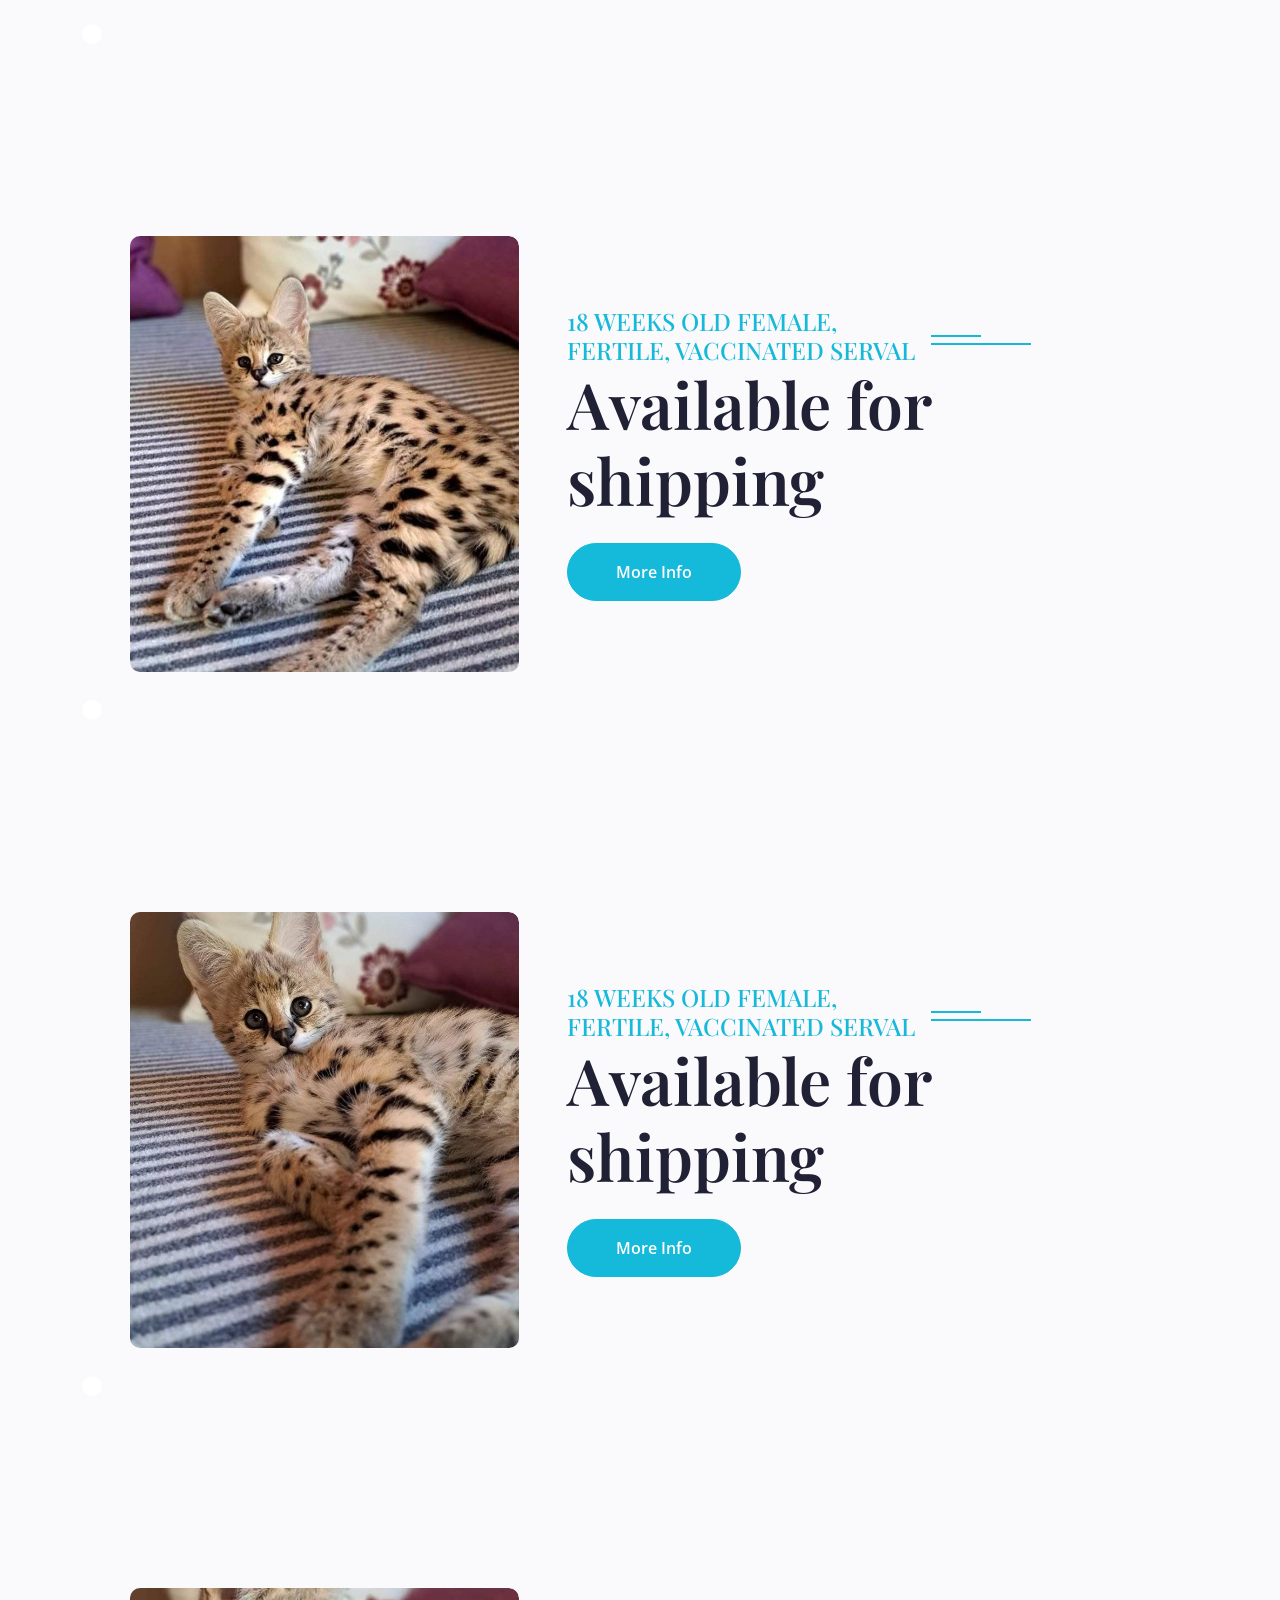
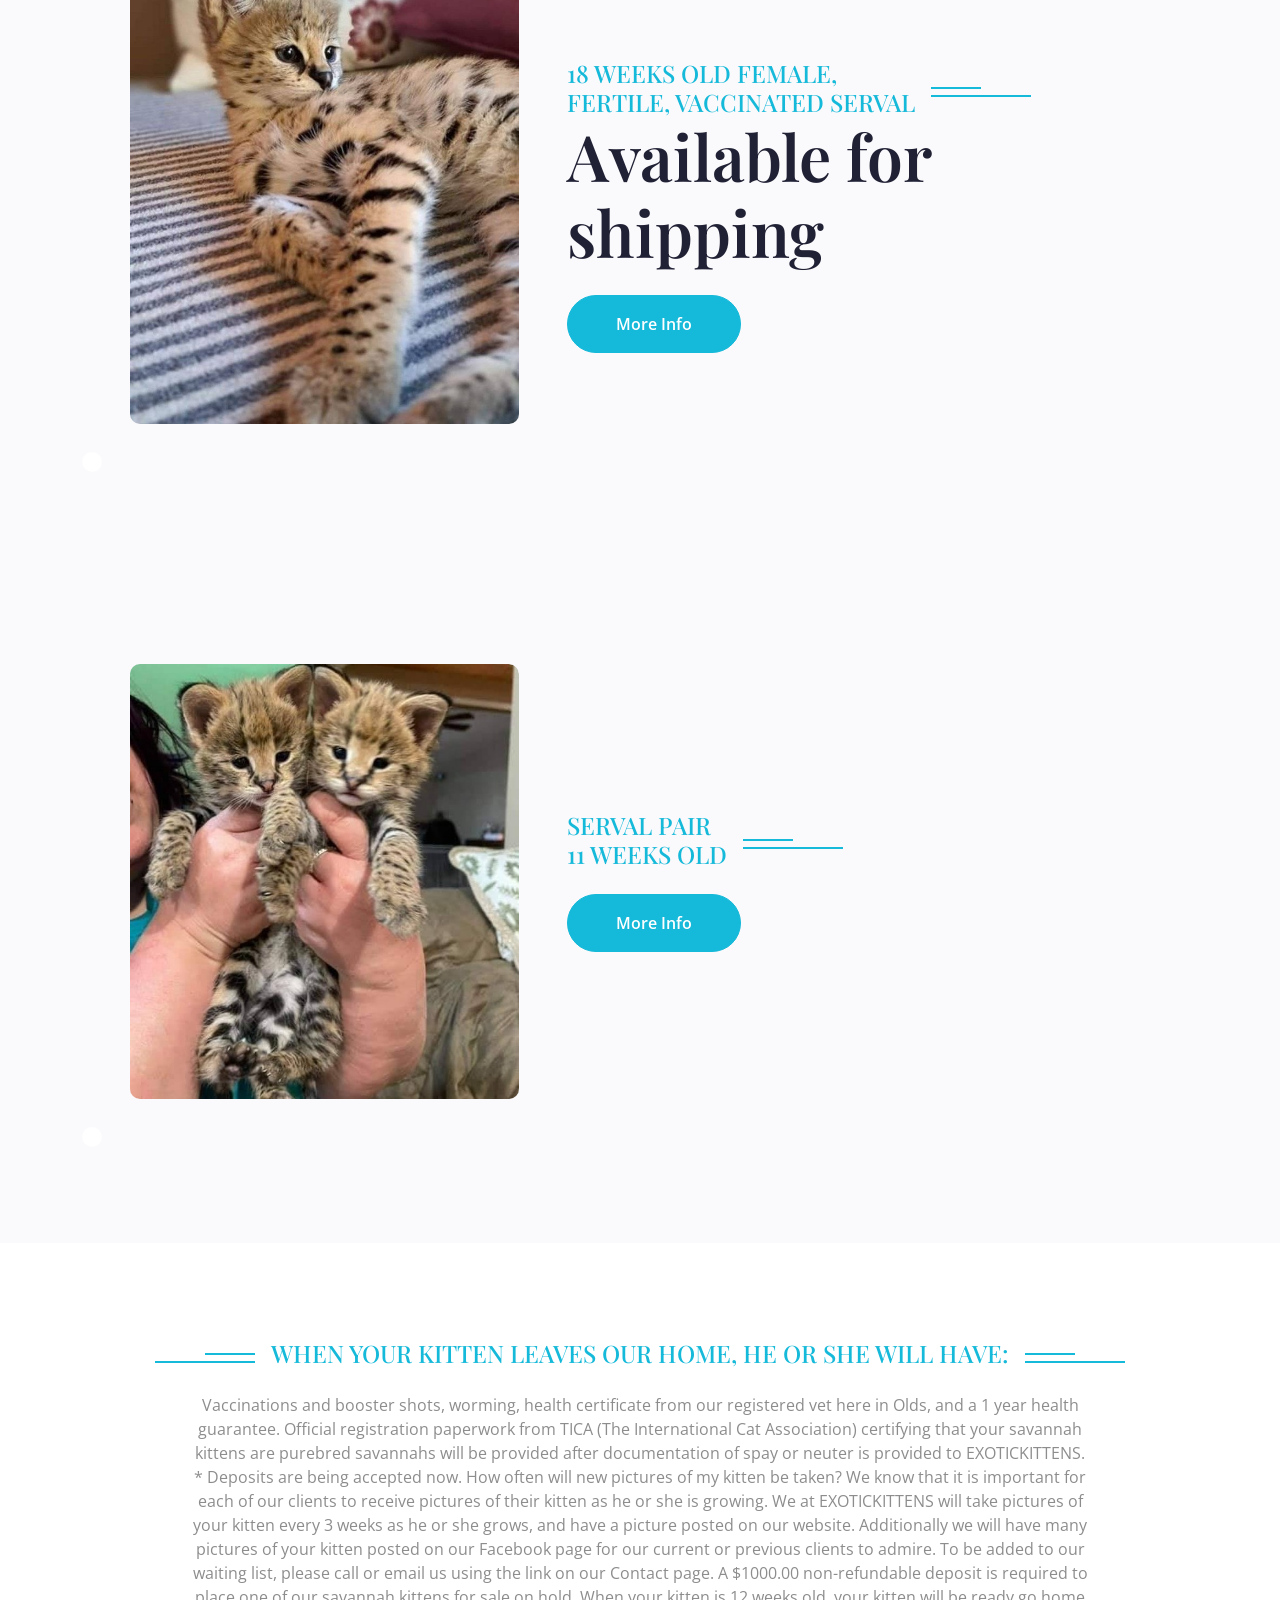
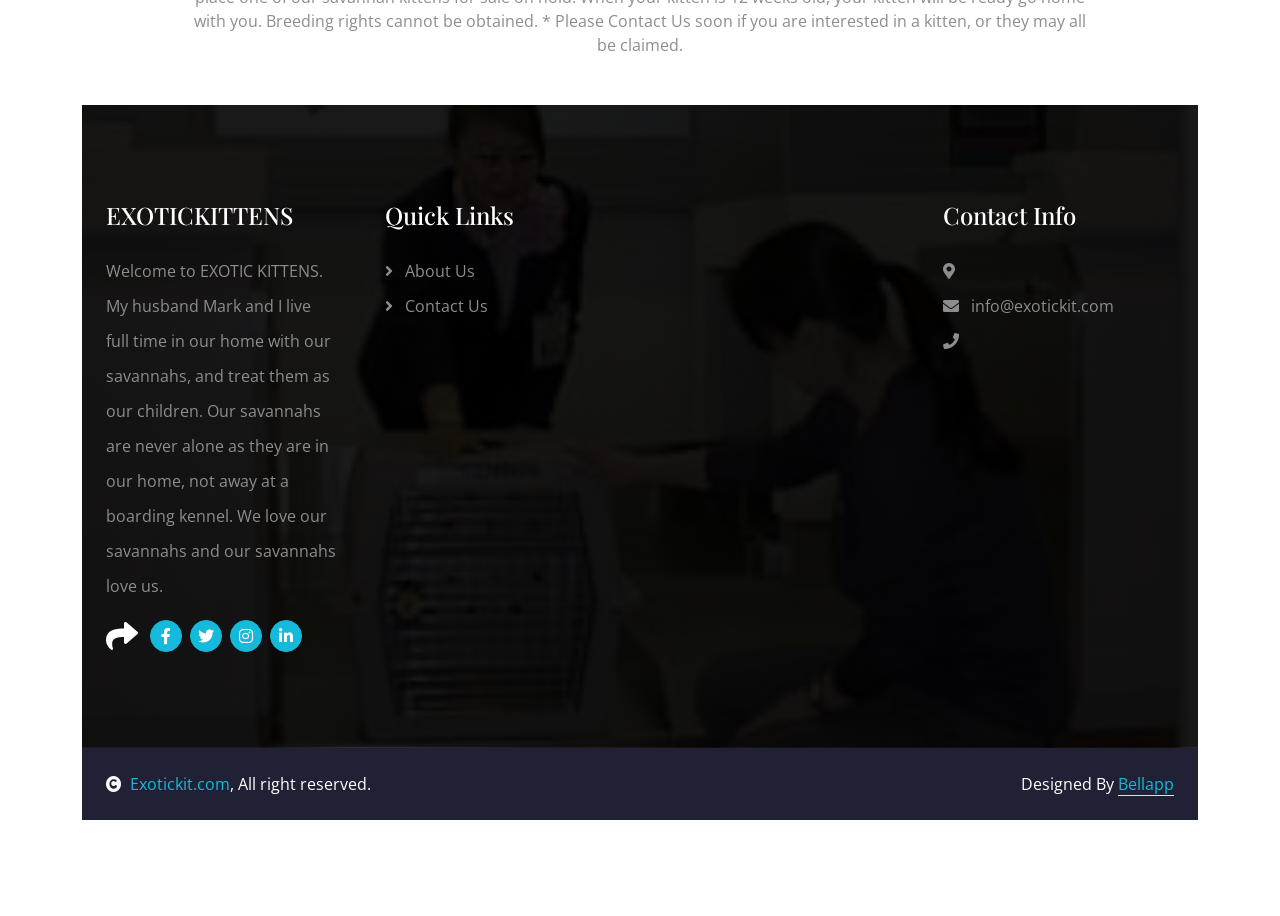
<file: Servals.html>
<!DOCTYPE html>
<html lang="en">

    <head>
        <meta charset="utf-8">
        <title>EXOTIC KITTENS</title>
        <meta content="width=device-width, initial-scale=1.0" name="viewport">
        <meta content="" name="keywords">
        <meta content="" name="description">

        <!-- Google Web Fonts -->
        <link rel="preconnect" href="https://fonts.googleapis.com">
        <link rel="preconnect" href="https://fonts.gstatic.com" crossorigin>
        <link href="https://fonts.googleapis.com/css2?family=Open+Sans:wght@400;500;600&family=Playfair+Display:wght@400;500;600&display=swap" rel="stylesheet"> 

        <!-- Icon Font Stylesheet -->
        <link rel="stylesheet" href="https://use.fontawesome.com/releases/v5.15.4/css/all.css"/>
        <link href="https://cdn.jsdelivr.net/npm/bootstrap-icons@1.4.1/font/bootstrap-icons.css" rel="stylesheet">

        <!-- Libraries Stylesheet -->
        <link href="lib/animate/animate.min.css" rel="stylesheet">
        <link href="lib/owlcarousel/assets/owl.carousel.min.css" rel="stylesheet">


        <!-- Customized Bootstrap Stylesheet -->
        <link href="css/bootstrap.min.css" rel="stylesheet">

        <!--favicon-->
        <link rel="icon" type="image/x-icon" href="img/header (2).jpg">

        <!-- Template Stylesheet -->
        <link href="css/style.css" rel="stylesheet">

        
        <!--google Translate-->

    
<div id="google_translate_element"></div>

<script type="text/javascript">
function googleTranslateElementInit() {
  new google.translate.TranslateElement({pageLanguage: 'en'}, 'google_translate_element');
}
</script>

<script type="text/javascript" src="//translate.google.com/translate_a/element.js?cb=googleTranslateElementInit"></script>
       
<!--end of google-->
    </head>

    <body>

        <!-- Spinner Start -->
        <div id="spinner" class="show bg-white position-fixed translate-middle w-100 vh-100 top-50 start-50 d-flex align-items-center justify-content-center">
            <div class="spinner-border text-primary" style="width: 3rem; height: 3rem;" role="status">
                <span class="sr-only">Loading...</span>
            </div>
        </div>
        <!-- Spinner End -->
 
        <!-- Topbar Start -->
        <div class="container-fluid bg-dark px-5 d-none d-lg-block">
            <div class="row gx-0 align-items-center" style="height: 45px;">
                <div class="col-lg-8 text-center text-lg-start mb-lg-0">
                    <div class="d-flex flex-wrap">
                        <a href="#" class="text-light me-4"><i class="fas fa-map-marker-alt text-primary me-2"></i></a>
                        <a href="#" class="text-light me-4"><i class="fas fa-phone-alt text-primary me-2"></i></a>
                        <a href="#" class="text-light me-0"><i class="fas fa-envelope text-primary me-2"></i>info@exotickit.com</a>
                    </div>
                </div>
                <div class="col-lg-4 text-center text-lg-end">
                    <div class="d-flex align-items-center justify-content-end">
                        <a href="#" class="btn btn-light btn-square border rounded-circle nav-fill me-3"><i class="fab fa-facebook-f"></i></a>
                        <a href="#" class="btn btn-light btn-square border rounded-circle nav-fill me-3"><i class="fab fa-twitter"></i></a>
                        <a href="#" class="btn btn-light btn-square border rounded-circle nav-fill me-3"><i class="fab fa-instagram"></i></a>
                        <a href="#" class="btn btn-light btn-square border rounded-circle nav-fill me-0"><i class="fab fa-linkedin-in"></i></a>
                    </div>
                </div>
            </div>
        </div>
        <!-- Topbar End -->

 
        <!-- Navbar & Hero Start -->
        <div class="container-fluid position-relative p-0">
            <nav class="navbar navbar-expand-lg navbar-light bg-white px-4 px-lg-5 py-3 py-lg-0">
                <a href="index.html" class="navbar-brand p-0">
                    <h1 class="text-primary m-0">EXOTICKITTENS</h1>
                   <!-- <img src="img/logokittennew.jpeg" alt="Logo"> -->
                </a>
                <button class="navbar-toggler" type="button" data-bs-toggle="collapse" data-bs-target="#navbarCollapse">
                    <span class="fa fa-bars"></span>
                </button>
                <div class="collapse navbar-collapse" id="navbarCollapse">
                    <div class="navbar-nav ms-auto py-0">
                        <a href="index.html" class="nav-item nav-link active">Home</a>
                        
                        <a href="main.html" class="nav-item nav-link">Available Kittens</a>
                        <a href="Available Adults.html.html" class="nav-item nav-link">Available Adults</a>
                         
                        <a href="QUEENS.html" class="nav-item nav-link">KINGS & QUEENS</a>
                        <a href="contact.html" class="nav-item nav-link">Contact Us</a>
                    </div>
                    <a href="appointment.html" class="btn btn-primary rounded-pill text-white py-2 px-4 flex-wrap flex-sm-shrink-0">Book Appointment</a>
                </div>
            </nav>
            </div>

        <!-- Navbar End -->


        <!-- Header Start -->
        <div class="container-fluid bg-breadcrumb">
            <div class="container text-center py-5" style="max-width: 900px;">
                <h3 class="text-white display-3 mb-4 wow fadeInDown" data-wow-delay="0.1s">Servals</h1>
                <ol class="breadcrumb justify-content-center mb-0 wow fadeInDown" data-wow-delay="0.3s">
                    <li class="breadcrumb-item"><a href="index.html">Home</a></li>
                    <li class="breadcrumb-item"><a href="#">Pages</a></li>
                    <li class="breadcrumb-item active text-primary">Servals</li>
                </ol>    
            </div>
        </div>
        <!-- Header End -->


        <!-- About Start -->
        <div class="container-fluid about bg-light py-5">
            <div class="container py-5">
                <div class="row g-5 align-items-center">
                    <div class="col-lg-5 wow fadeInLeft" data-wow-delay="0.2s">
                        <div class="about-img pb-5 ps-5">
                            <img src="img/tenaservalfemale1.jpeg" class="img-fluid rounded w-100" style="object-fit: cover;" alt="Image">
                            <div class="about-img-inner">
                                
                            </div>
                            <div class="about-experience"></div>
                        </div>
                    </div>
                    <div class="col-lg-7 wow fadeInRight" data-wow-delay="0.4s">
                        <div class="section-title text-start mb-5">
                            <h4 class="sub-title pe-3 mb-0"> Tina 
                                Serval Female </br.>
                                10 Weeks old</h4>
                            <h1 class="display-3 mb-4"></h1>
                            <p class="mb-4"></p>
                            <div class="mb-4">
                                
                            </div>
                            <a href="contact.html" class="btn btn-primary rounded-pill text-white py-3 px-5"> More Info</a>
                        </div>
                    </div>
                </div>
            </div>
        </div>

       
        <div class="container-fluid about bg-light py-5">
            <div class="container py-5">
                <div class="row g-5 align-items-center">
                    <div class="col-lg-5 wow fadeInLeft" data-wow-delay="0.2s">
                        <div class="about-img pb-5 ps-5">
                            <img src="img/tenaservalfemale2.jpeg" class="img-fluid rounded w-100" style="object-fit: cover;" alt="Image">
                            <div class="about-img-inner">
                                
                            </div>
                            <div class="about-experience"></div>
                        </div>
                    </div>
                    <div class="col-lg-7 wow fadeInRight" data-wow-delay="0.4s">
                        <div class="section-title text-start mb-5">
                            <h4 class="sub-title pe-3 mb-0"> Tina 
                                Serval Female </br.>
                                10 Weeks old</h4>
                            <h1 class="display-3 mb-4"></h1>
                            <p class="mb-4"></p>
                            <div class="mb-4">
                                
                            </div>
                            <a href="contact.html" class="btn btn-primary rounded-pill text-white py-3 px-5"> More Info</a>
                        </div>
                    </div>
                </div>
            </div>
        </div>

        
        <div class="container-fluid about bg-light py-5">
            <div class="container py-5">
                <div class="row g-5 align-items-center">
                    <div class="col-lg-5 wow fadeInLeft" data-wow-delay="0.2s">
                        <div class="about-img pb-5 ps-5">
                            <img src="img/tenaservalfemale3.jpeg" class="img-fluid rounded w-100" style="object-fit: cover;" alt="Image">
                            <div class="about-img-inner">
                                
                            </div>
                            <div class="about-experience"></div>
                        </div>
                    </div>
                    <div class="col-lg-7 wow fadeInRight" data-wow-delay="0.4s">
                        <div class="section-title text-start mb-5">
                            <h4 class="sub-title pe-3 mb-0"> Tina 
                                Serval Female </br.>
                                10 Weeks old</h4>
                            <h1 class="display-3 mb-4"></h1>
                            <p class="mb-4"></p>
                            <div class="mb-4">
                                
                            </div>
                            <a href="contact.html" class="btn btn-primary rounded-pill text-white py-3 px-5"> More Info</a>
                        </div>
                    </div>
                </div>
            </div>
        </div>
          

        
        
        <div class="container-fluid about bg-light py-5">
            <div class="container py-5">
                <div class="row g-5 align-items-center">
                    <div class="col-lg-5 wow fadeInLeft" data-wow-delay="0.2s">
                        <div class="about-img pb-5 ps-5">
                            <img src="img/serval18w1.jpeg" class="img-fluid rounded w-100" style="object-fit: cover;" alt="Image">
                            <div class="about-img-inner">
                                
                            </div>
                            <div class="about-experience"></div>
                        </div>
                    </div>
                    <div class="col-lg-7 wow fadeInRight" data-wow-delay="0.4s">
                        <div class="section-title text-start mb-5">
                            <h4 class="sub-title pe-3 mb-0">18 weeks old female, <br/>fertile, vaccinated serval 

                                </h4>
                            <h1 class="display-3 mb-4">Available for shipping</h1>
                            <p class="mb-4"></p>
                            <div class="mb-4">
                                
                            </div>
                            <a href="contact.html" class="btn btn-primary rounded-pill text-white py-3 px-5"> More Info</a>
                        </div>
                    </div>
                </div>
            </div>
        </div>


         
        
        <div class="container-fluid about bg-light py-5">
            <div class="container py-5">
                <div class="row g-5 align-items-center">
                    <div class="col-lg-5 wow fadeInLeft" data-wow-delay="0.2s">
                        <div class="about-img pb-5 ps-5">
                            <img src="img/serval18w2.jpeg" class="img-fluid rounded w-100" style="object-fit: cover;" alt="Image">
                            <div class="about-img-inner">
                                
                            </div>
                            <div class="about-experience"></div>
                        </div>
                    </div>
                    <div class="col-lg-7 wow fadeInRight" data-wow-delay="0.4s">
                        <div class="section-title text-start mb-5">
                            <h4 class="sub-title pe-3 mb-0">18 weeks old female, <br/>fertile, vaccinated serval 

                                </h4>
                            <h1 class="display-3 mb-4">Available for shipping</h1>
                            <p class="mb-4"></p>
                            <div class="mb-4">
                                
                            </div>
                            <a href="contact.html" class="btn btn-primary rounded-pill text-white py-3 px-5"> More Info</a>
                        </div>
                    </div>
                </div>
            </div>
        </div>

         
        
        <div class="container-fluid about bg-light py-5">
            <div class="container py-5">
                <div class="row g-5 align-items-center">
                    <div class="col-lg-5 wow fadeInLeft" data-wow-delay="0.2s">
                        <div class="about-img pb-5 ps-5">
                            <img src="img/serval18w3.jpeg" class="img-fluid rounded w-100" style="object-fit: cover;" alt="Image">
                            <div class="about-img-inner">
                                
                            </div>
                            <div class="about-experience"></div>
                        </div>
                    </div>
                    <div class="col-lg-7 wow fadeInRight" data-wow-delay="0.4s">
                        <div class="section-title text-start mb-5">
                            <h4 class="sub-title pe-3 mb-0">18 weeks old female, <br/>fertile, vaccinated serval 

                                </h4>
                            <h1 class="display-3 mb-4">Available for shipping</h1>
                            <p class="mb-4"></p>
                            <div class="mb-4">
                                
                            </div>
                            <a href="contact.html" class="btn btn-primary rounded-pill text-white py-3 px-5"> More Info</a>
                        </div>
                    </div>
                </div>
            </div>
        </div>

         
        
        <div class="container-fluid about bg-light py-5">
            <div class="container py-5">
                <div class="row g-5 align-items-center">
                    <div class="col-lg-5 wow fadeInLeft" data-wow-delay="0.2s">
                        <div class="about-img pb-5 ps-5">
                            <img src="img/serval18w4.jpeg" class="img-fluid rounded w-100" style="object-fit: cover;" alt="Image">
                            <div class="about-img-inner">
                                
                            </div>
                            <div class="about-experience"></div>
                        </div>
                    </div>
                    <div class="col-lg-7 wow fadeInRight" data-wow-delay="0.4s">
                        <div class="section-title text-start mb-5">
                            <h4 class="sub-title pe-3 mb-0">18 weeks old female, <br/>fertile, vaccinated serval 

                                </h4>
                            <h1 class="display-3 mb-4">Available for shipping</h1>
                            <p class="mb-4"></p>
                            <div class="mb-4">
                                
                            </div>
                            <a href="contact.html" class="btn btn-primary rounded-pill text-white py-3 px-5"> More Info</a>
                        </div>
                    </div>
                </div>
            </div>
        </div>

        
        <div class="container-fluid about bg-light py-5">
            <div class="container py-5">
                <div class="row g-5 align-items-center">
                    <div class="col-lg-5 wow fadeInLeft" data-wow-delay="0.2s">
                        <div class="about-img pb-5 ps-5">
                            <img src="img/servalpair.jpeg" class="img-fluid rounded w-100" style="object-fit: cover;" alt="Image">
                            <div class="about-img-inner">
                                
                            </div>
                            <div class="about-experience"></div>
                        </div>
                    </div>
                    <div class="col-lg-7 wow fadeInRight" data-wow-delay="0.4s">
                        <div class="section-title text-start mb-5">
                            <h4 class="sub-title pe-3 mb-0">Serval pair <br/>
                                11 weeks old

                                </h4>
                            <h1 class="display-3 mb-4"></h1>
                            <p class="mb-4"></p>
                            <div class="mb-4">
                                
                            </div>
                            <a href="contact.html" class="btn btn-primary rounded-pill text-white py-3 px-5"> More Info</a>
                        </div>
                    </div>
                </div>
            </div>
        </div>

        <!-- About End -->


        <!-- Team Start -->
        <div class="container-fluid team py-5">
            <div class="container py-5">
                <div class="section-title mb-5 wow fadeInUp" data-wow-delay="0.1s">
                    <div class="sub-style">
                        <h4 class="sub-title px-3 mb-0">When your kitten leaves our home, he or she will have:</h4>
                    </div>
                    <h1 class="display-3 mb-4"></h1>
                    <p class="mb-0">Vaccinations and booster shots, worming, health certificate from our registered vet here in Olds, and a 1 year health guarantee. Official registration paperwork from TICA (The International Cat Association) certifying that your savannah kittens are purebred savannahs will be provided after documentation of spay or neuter is provided to EXOTICKITTENS.

 

                        * Deposits are being accepted now.
                        
                        How often will new pictures of my kitten be taken?
                        
                        We know that it is important for each of our clients to receive pictures of their kitten as he or she is growing. We at EXOTICKITTENS will take pictures of your kitten every 3 weeks as he or she grows, and have a picture posted on our website. Additionally we will have many pictures of your kitten posted on our
                        
                        Facebook page for our current or previous clients to admire.
                        
                         
                        
                        To be added to our waiting list, please call or email us using the link on our Contact page.
                        A $1000.00 non-refundable deposit is required to place one of our savannah kittens for sale on hold.  When your kitten is 12 weeks old, your kitten will be ready go home with you. Breeding rights cannot be obtained.
                        
                         
                        
                        * Please Contact Us soon if you are interested in a kitten, or they may all be claimed.</p>
                </div>


              
  

        <!-- Footer Start -->
        <div class="container-fluid footer py-5 wow fadeIn" data-wow-delay="0.2s">
            <div class="container py-5">
                <div class="row g-5">
                    <div class="col-md-6 col-lg-6 col-xl-3">
                        <div class="footer-item d-flex flex-column">
                            <h4 class="text-white mb-4">EXOTICKITTENS</h4>
                            <p>Welcome to EXOTIC KITTENS. My husband Mark and I live full time in our home with our savannahs, and treat them as our children. Our savannahs are never alone as they are in our home, not away at a boarding kennel. We love our savannahs and our savannahs love us. 
                            </p>
                            <div class="d-flex align-items-center">
                                <i class="fas fa-share fa-2x text-white me-2"></i>
                                <a class="btn-square btn btn-primary text-white rounded-circle mx-1" href=""><i class="fab fa-facebook-f"></i></a>
                                <a class="btn-square btn btn-primary text-white rounded-circle mx-1" href=""><i class="fab fa-twitter"></i></a>
                                <a class="btn-square btn btn-primary text-white rounded-circle mx-1" href=""><i class="fab fa-instagram"></i></a>
                                <a class="btn-square btn btn-primary text-white rounded-circle mx-1" href=""><i class="fab fa-linkedin-in"></i></a>
                            </div>
                        </div>
                    </div>
                    <div class="col-md-6 col-lg-6 col-xl-3">
                        <div class="footer-item d-flex flex-column">
                            <h4 class="mb-4 text-white">Quick Links</h4>
                            <a href=""><i class="fas fa-angle-right me-2"></i> About Us</a>
                            <a href=""><i class="fas fa-angle-right me-2"></i> Contact Us</a>
                           
                        </div>
                    </div>
                    <div class="col-md-6 col-lg-6 col-xl-3">
                        <div class="footer-item d-flex flex-column">
                            <h4 class="mb-4 text-white"></h4>
                             
                        </div>
                    </div>
                    <div class="col-md-6 col-lg-6 col-xl-3">
                        <div class="footer-item d-flex flex-column">
                            <h4 class="mb-4 text-white">Contact Info</h4>
                            <a href=""><i class="fa fa-map-marker-alt me-2"></i></a>
                            <a href=""><i class="fas fa-envelope me-2"></i> info@exotickit.com</a>
                             
                            <a href=""><i class="fas fa-phone me-2"></i></a>
                           
                        </div>
                    </div>
                </div>
            </div>
        </div>
        <!-- Footer End -->
        
        <!-- Copyright Start -->
        <div class="container-fluid copyright py-4">
            <div class="container">
                <div class="row g-4 align-items-center">
                    <div class="col-md-6 text-center text-md-start mb-md-0">
                        <span class="text-white"><a href="#"><i class="fas fa-copyright text-light me-2"></i>Exotickit.com</a>, All right reserved.</span>
                    </div>
                    <div class="col-md-6 text-center text-md-end text-white">
                        <!--/*** This template is free as long as you keep the below author’s credit link/attribution link/backlink. ***/-->
                        <!--/*** If you'd like to use the template without the below author’s credit link/attribution link/backlink, ***/-->
                        <!--/*** you can purchase the Credit Removal License from "https://htmlcodex.com/credit-removal". ***/-->
                        Designed By <a class="border-bottom" href="https://bellapp.vercel.app/">Bellapp</a> <a class="border-bottom" href="https://themewagon.com"></a>
                    </div>
                </div>
            </div>
        </div>
        <!-- Copyright End -->

        <!-- Back to Top -->
        <a href="#" class="btn btn-primary btn-lg-square back-to-top"><i class="fa fa-arrow-up"></i></a>   

        
        <!-- JavaScript Libraries -->
        <script src="https://ajax.googleapis.com/ajax/libs/jquery/3.6.4/jquery.min.js"></script>
        <script src="https://cdn.jsdelivr.net/npm/bootstrap@5.0.0/dist/js/bootstrap.bundle.min.js"></script>
        <script src="lib/wow/wow.min.js"></script>
        <script src="lib/easing/easing.min.js"></script>
        <script src="lib/waypoints/waypoints.min.js"></script>
        <script src="lib/owlcarousel/owl.carousel.min.js"></script>
        

        <!-- Template Javascript -->
        <script src="js/main.js"></script>
        
    </body>

</html>
</file>
<file: css/style.css>
/*** Spinner Start ***/
/*** Spinner ***/
#spinner {
    opacity: 0;
    visibility: hidden;
    transition: opacity .5s ease-out, visibility 0s linear .5s;
    z-index: 99999;
}

#spinner.show {
    transition: opacity .5s ease-out, visibility 0s linear 0s;
    visibility: visible;
    opacity: 1;
}
/*** Spinner End ***/

.back-to-top {
    position: fixed;
    right: 30px;
    bottom: 30px;
    display: flex;
    width: 45px;
    height: 45px;
    align-items: center;
    justify-content: center;
    transition: 0.5s;
    z-index: 99;
}

/*** Button Start ***/
.btn {
    font-weight: 600;
    transition: .5s;
}

.btn-square {
    width: 32px;
    height: 32px;
}

.btn-sm-square {
    width: 34px;
    height: 34px;
}

.btn-md-square {
    width: 44px;
    height: 44px;
}

.btn-lg-square {
    width: 56px;
    height: 56px;
}

.btn-square,
.btn-sm-square,
.btn-md-square,
.btn-lg-square {
    padding: 0;
    display: flex;
    align-items: center;
    justify-content: center;
    font-weight: normal;
    border-radius: 50%;
}

.btn.btn-primary {
    box-shadow: inset 0 0 0 0 var(--bs-primary);
}

.btn.btn-primary:hover {
    box-shadow: inset 300px 0 0 0 var(--bs-light) !important;
    color: var(--bs-primary) !important;
}

.btn.btn-light {
    box-shadow: inset 0 0 0 0 var(--bs-primary);
}

.btn.btn-light:hover {
    box-shadow: inset 300px 0 0 0 var(--bs-primary);
    color: var(--bs-light) !important;
}

.btn-hover {
    transition: 0.5s;
}

.btn-hover:hover {
    color: var(--bs-secondary) !important;
}

/*** Section Title Start ***/
.section-title {
    max-width: 900px;
    text-align: center;
    margin: 0 auto;
}

.section-title .sub-style {
    position: relative;
    display: inline-block;
    text-transform: uppercase;
    color: var(--bs-primary);
}

.section-title .sub-style::before {
    content: "";
    width: 100px;
    position: absolute;
    top: 50%;
    left: 0;
    transform: translateY(-50%);
    margin-top: 8px;
    margin-left: -100px;
    border: 1px solid var(--bs-primary) !important;
}

.section-title .sub-style::after {
    content: "";
    width: 50px;
    position: absolute;
    top: 50%;
    left: 0;
    transform: translateY(-50%);
    margin-bottom: 5px;
    margin-left: -50px;
    border: 1px solid var(--bs-primary) !important;
}

.sub-title {
    position: relative;
    display: inline-block;
    text-transform: uppercase;
    color: var(--bs-primary);
}

.sub-title::before {
    content: "";
    width: 100px;
    position: absolute;
    top: 50%;
    right: 0;
    transform: translateY(-50%);
    margin-top: 8px;
    margin-right: -100px;
    border: 1px solid var(--bs-primary) !important;
}

.sub-title::after {
    content: "";
    width: 50px;
    position: absolute;
    top: 50%;
    right: 0;
    transform: translateY(-50%);
    margin-bottom: 8px;
    margin-right: -50px;
    border: 1px solid var(--bs-primary) !important;
}


/*** Topbar Start ***/
.fixed-top .container {
    transition: 0.5s;
}

.topbar {
    padding: 2px 10px 2px 20px;
    background: var(--bs-primary) !important;
}

.topbar a,
.topbar a i {
    transition: 0.5s;
}

.topbar a:hover,
.topbar a i:hover {
    color: var(--bs-secondary) !important;
}


@media (max-width: 576px) {
    .topbar {
        display: none;    
    }
}
/*** Topbar End ***/


/*** Navbar ***/
.navbar-light .navbar-nav .nav-link {
    font-family: 'Open Sans', sans-serif;
    position: relative;
    margin-right: 25px;
    padding: 35px 0;
    color: var(--bs-dark) !important;
    font-size: 16px;
    font-weight: 400;
    outline: none;
    transition: .5s;
}

.sticky-top.navbar-light .navbar-nav .nav-link {
    padding: 20px 0;
    color: var(--dark) !important;
}

.navbar-light .navbar-nav .nav-link:hover,
.navbar-light .navbar-nav .nav-link.active {
    color: var(--bs-primary) !important;
}

.navbar-light .navbar-brand img {
    max-height: 50px;
    transition: .5s;
}

.sticky-top.navbar-light .navbar-brand img {
    max-height: 45px;
}

.navbar .dropdown-toggle::after {
    border: none;
    content: "\f107";
    font-family: "Font Awesome 5 Free";
    font-weight: 600;
    vertical-align: middle;
    margin-left: 8px;
}

@media (min-width: 1200px) {
    .navbar .nav-item .dropdown-menu {
        display: block;
        visibility: hidden;
        top: 100%;
        transform: rotateX(-75deg);
        transform-origin: 0% 0%;
        border: 0;
        border-radius: 10px;
        transition: .5s;
        opacity: 0;
    }
}

.dropdown .dropdown-menu a:hover {
    background: var(--bs-primary);
    color: var(--bs-white);
}

.navbar .nav-item:hover .dropdown-menu {
    transform: rotateX(0deg);
    visibility: visible;
    background: var(--bs-light) !important;
    transition: .5s;
    opacity: 1;
}

@media (max-width: 991.98px) {
    .sticky-top.navbar-light {
        position: relative;
        background: var(--bs-white);
    }

    .navbar.navbar-expand-lg .navbar-toggler {
        padding: 10px 20px;
        border: 1px solid var(--bs-primary);
        color: var(--bs-primary);
    }

    .navbar-light .navbar-collapse {
        margin-top: 15px;
        border-top: 1px solid #DDDDDD;
    }

    .navbar-light .navbar-nav .nav-link,
    .sticky-top.navbar-light .navbar-nav .nav-link {
        padding: 10px 0;
        margin-left: 0;
        color: var(--bs-dark) !important;
    }

    .navbar-light .navbar-brand img {
        max-height: 45px;
    }
}

@media (min-width: 992px) {
    .navbar-light {
        position: absolute;
        width: 100%;
        top: 0;
        left: 0;
        border-bottom: 1px solid rgba(255, 255, 255, .1);
        z-index: 999;
    }
    
    .sticky-top.navbar-light {
        position: fixed;
        background: var(--bs-light) !important;
    }

    .navbar-light .navbar-nav .nav-link::before {
        position: absolute;
        content: "";
        width: 0;
        height: 2px;
        bottom: -1px;
        left: 50%;
        background: var(--bs-primary);
        transition: .5s;
    }

    .navbar-light .navbar-nav .nav-link:hover::before,
    .navbar-light .navbar-nav .nav-link.active::before {
        width: calc(100% - 2px);
        left: 1px;
    }

    .navbar-light .navbar-nav .nav-link.nav-contact::before {
        display: none;
    }
}
/*** Carousel Hero Header Start ***/
.header-carousel {
    position: relative; 
}

.header-carousel .owl-nav .owl-prev {
    position: absolute;
    width: 70px;
    height: 70px;
    top: 50%;
    left: 20px;
    transform: translateY(-50%);
    border-radius: 50%;
    background: var(--bs-primary);
    color: var(--bs-white);
    font-size: 30px;
    display: flex;
    align-items: center;
    justify-content: center;
    transition: 0.5s;
}

.header-carousel .owl-nav .owl-next {
    position: absolute;
    width: 70px;
    height: 70px;
    top: 50%;
    right: 20px;
    transform: translateY(-50%);
    border-radius: 50%;
    background: var(--bs-primary);
    color: var(--bs-white);
    font-size: 30px;
    display: flex;
    align-items: center;
    justify-content: center;
    transition: 0.5s;
}

.header-carousel .owl-nav .owl-prev,
.header-carousel .owl-nav .owl-next {
    transition: 0.5s;
}

.header-carousel .owl-nav .owl-prev:hover,
.header-carousel .owl-nav .owl-next:hover {
    box-shadow: inset 150px 0 0 0 var(--bs-light) !important;
    color: var(--bs-primary) !important;
}

@media (max-width: 576px) {
    .header-carousel .owl-nav .owl-prev,
    .header-carousel .owl-nav .owl-next {
        top: 630px;
        transition: 0.5s;
    }

    .header-carousel .header-carousel-item .carousel-caption .carousel-caption-content {
        width: 95% !important;
    }
 
}

.header-carousel .header-carousel-item,
.header-carousel .header-carousel-item img {
    position: relative;
    width: 100%;
    height: 700px;
    margin-top: 95px;
    display: block;
    object-fit: cover;
    transition: 0.5s;

}

@media (max-width: 992px) {
    .header-carousel .header-carousel-item,
    .header-carousel .header-carousel-item img {
        margin-top: 0;
        transition: 0.5s;
    }

}

@media (min-width: 992px) {
    .header-carousel .owl-nav .owl-prev,
    .header-carousel .owl-nav .owl-next {
        margin-top: 50px;
    }
}

.header-carousel .header-carousel-item .carousel-caption {
    width: 100%;
    height: 100%;
    position: absolute;
    top: 0;
    left: 0;
    padding: 100px 0;
    display: flex;
    align-items: center;
    justify-content: center;
    background: rgba(0, 0, 0, .5);
}

.header-carousel .header-carousel-item .carousel-caption .carousel-caption-content {
    position: relative;
    width: 75%;
    
}
/*** Carousel Hero Header End ***/


/*** Single Page Hero Header Start ***/
.bg-breadcrumb {
    background: linear-gradient(rgba(0, 0, 0, 0.5), rgba(0, 0, 0, 0.5)), url(../img/sava3.webp);
    background-position: center center;
    background-repeat: no-repeat;
    background-size: cover;
    padding: 160px 0 60px 0;
}

.bg-breadcrumb .breadcrumb-item a {
    color: var(--bs-white) !important;
}
/*** Single Page Hero Header End ***/


/*** Service Start ***/
.service .service-item {
    box-shadow: 0 0 45px rgba(0, 0, 0, .2) ;
}

.service .service-item .service-img {
    position: relative;
    overflow: hidden;
    z-index: 1;
}

.service .service-item .service-img img {
    transition: 0.5s;
}

.service .service-item .service-img::before {
    width: 100%;
    height: 0;
    position: absolute;
    content: "";
    top: 0;
    left: 0;
    border-top-right-radius: 10px;
    border-top-left-radius: 10px;
    transition: 0.5s;
    z-index: 5;
    
}

.service .service-item:hover .service-img::before {
    height: 100%;
    background: rgba(21, 185, 217, .3);
}

.service .service-item .service-img:hover img {
    transform: scale(1.3);
}

.service .service-item .service-content {
    position: relative;
    z-index: 2;

}

.service .service-item .service-content::before {
    width: 100%;
    height: 8px;
    position: absolute;
    content: "";
    bottom: 0;
    left: 0;
    border-bottom-left-radius: 10px;
    border-bottom-right-radius: 10px;
    background: rgba(21, 185, 217, .5);
    transition: 0.5s;
    z-index: 3;
}

.service .service-item:hover .service-content::before {
    background: rgba(21, 185, 217, .5);
    height: 100%;
}

.service .service-item .service-content .service-content-inner {
    transition: 0.5s;
}


.service .service-item:hover .service-content .service-content-inner {
    position: relative;
    color: var(--bs-white) !important;
    z-index: 9;
}
.service .service-item:hover .service-content .service-content-inner h5 {
    color: var(--bs-secondary);
}

/*** Service End ***/

/*** About Start ***/
.about .about-img {
    position: relative;
    overflow: hidden;
    height: 100%;
    border-radius: 10px;
}

.about .about-img .about-img-inner {
    position: absolute;
    left: 0; 
    bottom: 0; 
    border: 10px solid; 
    border-color: var(--bs-white) var(--bs-white) var(--bs-white) var(--bs-white);
    border-radius: 50%;

}

.about .about-img .about-experience {
    position: absolute;
    top: 125px; 
    left: -125px; 
    transform: rotate(-90deg);
    background: transparent;
    color: var(--bs-primary);
    font-size: 20px;
    font-weight: 600;
    letter-spacing: 4px;
}

/*** About End ***/

/*** Feature Start ***/
.feature .feature-item {
    position: relative;
    display: flex;
    border: 1px solid var(--bs-primary);
    border-radius: 10px;
    background: var(--bs-light);
    transition: 0.5s;

}

.feature .feature-item::before {
    width: 0;
    height: 100%;
    content: "";
    position: absolute;
    top: 0;
    left: 0;
    border-radius: 10px;
    transition: 0.5s;
}

.feature .feature-item:hover::before {
    width: 100%;
    background: var(--bs-primary);
}

.feature .feature-item .feature-icon {
    display: inline-flex;
    border-radius: 10px;
    transition: 0.5s;
}

.feature .feature-item:hover .feature-icon {
    position: relative;
    z-index: 2;
}

.feature .feature-item:hover .feature-content {
    position: relative;
    color: var(--bs-white);
    z-index: 2;
}

.feature .feature-item:hover .feature-content h5 {
    color: var(--bs-dark);
}
/*** Feature End ***/


/*** Appointment Start ***/
.appointment {
    background: linear-gradient(rgba(255, 255, 255, 0.9), rgba(255, 255, 255, 0.9)), url(../img/Vet\ Visits.jpg);
    background-position: center center;
    background-repeat: no-repeat;
    background-size: cover;
    background-attachment: fixed;
}

.appointment .appointment-form {
    background: rgba(239, 162, 134, 0.3);
}

.appointment .appointment-form .btn.btn-primary {
    box-shadow: inset 0 0 0 0 var(--bs-primary);
}

.appointment .appointment-form .btn.btn-primary:hover {
    box-shadow: inset 600px 0 0 0 var(--bs-light) !important;
    color: var(--bs-primary) !important;
}
/*** Youtube Video start ***/
.video {
    position: relative;
}

.video .btn-play {
    position: absolute;
    z-index: 3;
    top: 50%;
    left: 50%;
    transform: translate(-50%, -50%);
    box-sizing: content-box;
    display: block;
    width: 33px;
    height: 44px;
    border-radius: 50%;
    transition: 0.5s;
    

}

.video .btn-play:before {
    content: "";
    position: absolute;
    z-index: 0;
    left: 50%;
    top: 50%;
    transform: translate(-50%, -50%);
    display: block;
    width: 115px;
    height: 115px;
    background: var(--bs-primary);
    border-radius: 50%;
    animation: pulse-border 1500ms ease-out infinite;
    transition: 0.5s;
}

.video .btn-play:after {
    content: "";
    position: absolute;
    z-index: 1;
    left: 50%;
    top: 50%;
    transform: translate(-50%, -50%);
    display: block;
    width: 100px;
    height: 100px;
    background: var(--bs-secondary);
    border-radius: 50%;
    transition: all 300ms;
}

.video .btn-play span {
    display: block;
    position: relative;
    z-index: 3;
    width: 0;
    height: 0;
    border-left: 33px solid var(--bs-white);
    border-top: 22px solid transparent;
    border-bottom: 22px solid transparent;
    margin-left: 5px;
}

@keyframes pulse-border {
    0% {
        transform: translateX(-50%) translateY(-50%) translateZ(0) scale(1);
        opacity: 1;
    }

    100% {
        transform: translateX(-50%) translateY(-50%) translateZ(0) scale(1.5);
        opacity: 0;
    }
}

#videoModal {
    z-index: 99999;
}

#videoModal .modal-dialog {
    position: relative;
    max-width: 800px;
    margin: 60px auto 0 auto;
}

#videoModal .modal-body {
    position: relative;
    padding: 0px;
}

#videoModal .close {
    position: absolute;
    width: 30px;
    height: 30px;
    right: 0px;
    top: -30px;
    z-index: 999;
    font-size: 30px;
    font-weight: normal;
    color: #ffffff;
    background: #000000;
    opacity: 1;
}
/*** Youtube Video End ***/
/*** Appointment End ***/


/*** Team Start ***/
.team .team-item .team-img {
    position: relative;
    overflow: hidden;
}

.team .team-item .team-img::before {
    position: absolute;
    content: "";
    width: 100%;
    height: 100%;
    top: 0;
    left: 0;
    border-top-right-radius: 10px;
    border-top-left-radius: 10px;
    transition: 0.5s;
}

.team .team-item .team-img .team-icon {
    position: absolute;
    bottom: -125px;
    left: 50%;
    transform: translateX(-50%);
    transition: 0.5s;
}

.team .team-item .team-img:hover .team-icon {
    margin-bottom: 145px;
}

.team .team-item:hover .team-img::before {
    background: rgba(21, 185, 217, .3);
}

.team .team-item .team-content {
    color: var(--bs-primary);
    transition: 0.5s;
}

.team .team-item .team-content h5 {
    color: var(--bs-secondary);
    transition: 0.5s;
}

.team .team-item:hover .team-content h5 {
    color: var(--bs-dark);
}

.team .team-item:hover .team-content {
    background: var(--bs-primary);
    color: var(--bs-white);
}
/*** Team End ***/


/*** testimonial Start ***/
.testimonial {
    background: linear-gradient(rgba(21, 185, 217, 0.9), rgba(21, 185, 217, 0.9)), url(../img/specials2.jpeg);
    background-position: center center;
    background-repeat: no-repeat;
    background-size: cover;
    background-attachment: fixed;
}

.testimonial .testimonial-item .testimonial-inner {
    display: flex;
    flex-direction: column;
    align-items: center;
    text-align: center;
    border-radius: 10px;
    background: transparent;
}

.testimonial .testimonial-item .testimonial-inner .testimonial-inner-img {
    width: 100px;
    height: 100px;
    border-radius: 50%;
    border: 5px solid var(--bs-white);
}

.testimonial .testimonial-carousel.owl-carousel {
    position: relative;
}

.testimonial .testimonial-carousel .owl-nav .owl-prev {
    position: absolute;
    top: 50%;
    left: -20px;
    transform: translateY(-50%);
    width: 60px;
    height: 60px;
    border-radius: 50%;
    display: flex;
    align-items: center;
    justify-content: center;
    font-size: 20px;
    background: var(--bs-light);
    color: var(--bs-primary);
    transition: 0.5s;
}

.testimonial .testimonial-carousel .owl-nav .owl-next {
    position: absolute;
    top: 50%;
    right: -20px;
    transform: translateY(-50%);
    width: 60px;
    height: 60px;
    border-radius: 50%;
    display: flex;
    align-items: center;
    justify-content: center;
    font-size: 20px;
    background: var(--bs-light);
    color: var(--bs-primary);
    transition: 0.5s;
}


.testimonial .testimonial-carousel .owl-nav .owl-prev:hover,
.testimonial .testimonial-carousel .owl-nav .owl-next:hover {
    box-shadow: inset 100px 0 0 0 var(--bs-primary) !important;
    color: var(--bs-white) !important;
}


@media (max-width: 900px) {
    .testimonial .testimonial-carousel .owl-nav .owl-prev {
        margin-top: -190px;
        margin-left: 40px;
    }

    .testimonial .testimonial-carousel .owl-nav .owl-next {
        margin-top: -190px;
        margin-right: 40px;
    }
    
}

.testimonial-carousel .owl-dots {
    display: flex;
    justify-content: center;
    margin-top: 20px;
}

.testimonial-carousel .owl-dots .owl-dot {
    width: 20px;
    height: 20px;
    border-radius: 50%;
    margin-right: 15px;
    border: 1px solid var(--bs-white);
    background: transparent;
    transition: 0.5s;
}

.testimonial-carousel .owl-dots .owl-dot.active {
    width: 20px;
    height: 20px;
    background: var(--bs-secondary) !important;
}

.testimonial-carousel .owl-dots .owl-dot span {
    position: relative;
    margin-top: 50%;
    margin-left: 50%;
    transform: translate(-50%, -50%);
    display: flex;
    align-items: center;
    justify-content: center;
}

.testimonial-carousel .owl-dots .owl-dot span::after {
    content: "";
    position: absolute;
    top: 50%;
    right: 1px;
    transform: translateY(-50%);
    width: 8px;
    height: 8px;
    border-radius: 8px;
    display: flex;
    align-items: center;
    justify-content: center;
    text-align: center;
    background: var(--bs-white);
}

.testimonial .testimonial-carousel .testimonial-item .testimonial-inner p.fs-7 {
    transition: 0.5s;
}

@media (min-width: 900px) {
    .testimonial .testimonial-carousel .testimonial-item .testimonial-inner p.fs-7 {
        font-size: 20px;
    }
}


/* Testimonial Section Title Start */
.testimonial .section-title {
    max-width: 900px;
    text-align: center;
    margin: 0 auto;
}

.testimonial .section-title .sub-style {
    position: relative;
    display: inline-block;
    text-transform: uppercase;
    color: var(--bs-primary);
}

.testimonial .section-title .sub-style::before {
    content: "";
    width: 100px;
    position: absolute;
    top: 50%;
    left: 0;
    transform: translateY(-50%);
    margin-top: 8px;
    margin-left: -100px;
    border: 1px solid var(--bs-white) !important;
}

.testimonial .section-title .sub-style::after {
    content: "";
    width: 50px;
    position: absolute;
    top: 50%;
    left: 0;
    transform: translateY(-50%);
    margin-bottom: 5px;
    margin-left: -50px;
    border: 1px solid var(--bs-white) !important;
}

.testimonial .section-title .sub-title {
    position: relative;
    display: inline-block;
    text-transform: uppercase;
    color: var(--bs-primary);
}

.testimonial .section-title .sub-title::before {
    content: "";
    width: 100px;
    position: absolute;
    top: 50%;
    right: 0;
    transform: translateY(-50%);
    margin-top: 8px;
    margin-right: -100px;
    border: 1px solid var(--bs-white) !important;
}

.testimonial .section-title .sub-title::after {
    content: "";
    width: 50px;
    position: absolute;
    top: 50%;
    right: 0;
    transform: translateY(-50%);
    margin-bottom: 8px;
    margin-right: -50px;
    border: 1px solid var(--bs-white) !important;
}
/*** Testimonial End ***/


/*** Blog Start ***/
.blog .blog-item .blog-img {
    position: relative;
    overflow: hidden;
    border-top-right-radius: 10px;
    border-top-left-radius: 10px;
}

.blog .blog-item .blog-img::after {
    content: "";
    position: absolute;
    top: 0;
    left: 0;
    width: 100%;
    height: 100%;
    border-top-right-radius: 10px;
    border-top-left-radius: 10px;
    transition: 0.5s;
}

.blog .blog-item .blog-img img {
    transition: 0.5s;
}

.blog .blog-item .blog-img:hover img {
    transform: scale(1.3);
}

.blog .blog-item:hover .blog-img::after {
    background: rgba(21, 185, 217, .5);
}

.blog .blog-item .blog-centent {
    background: var(--bs-light);
    border: 1px solid var(--bs-primary);
    border-top: 0;
    border-bottom-left-radius: 10px;
    border-bottom-right-radius: 10px;
}
/*** Blog End ***/


/*** Contact Start ***/
.contact {
    background: linear-gradient(rgba(21, 185, 217, 0.9), rgba(21, 185, 217, 0.9)), url(../img/carousel-1.jpg);
    background-position: center center;
    background-repeat: no-repeat;
    background-size: cover;
    background-attachment: fixed;
}


.contact .contact-form .btn.btn-light {
    box-shadow: inset 0 0 0 0 var(--bs-primary);
}

.contact .contact-form .btn.btn-light:hover {
    box-shadow: inset 600px 0 0 0 var(--bs-primary) !important;
    color: var(--bs-white) !important;
}

.contact .contact-form .form-floating input,
.contact .contact-form .form-floating textarea,
.contact .contact-form .form-floating label {
    color: var(--bs-light);
}



/* Testimonial Section Title Start */
.contact .section-title {
    max-width: 900px;
    text-align: center;
    margin: 0 auto;
}

.contact .section-title .sub-style {
    position: relative;
    display: inline-block;
    text-transform: uppercase;
    color: var(--bs-primary);
}

.contact .section-title .sub-style::before {
    content: "";
    width: 100px;
    position: absolute;
    top: 50%;
    left: 0;
    transform: translateY(-50%);
    margin-top: 8px;
    margin-left: -100px;
    border: 1px solid var(--bs-white) !important;
}

.contact .section-title .sub-style::after {
    content: "";
    width: 50px;
    position: absolute;
    top: 50%;
    left: 0;
    transform: translateY(-50%);
    margin-bottom: 5px;
    margin-left: -50px;
    border: 1px solid var(--bs-white) !important;
}

.contact .section-title .sub-title {
    position: relative;
    display: inline-block;
    text-transform: uppercase;
    color: var(--bs-primary);
}

.contact .section-title .sub-title::before {
    content: "";
    width: 100px;
    position: absolute;
    top: 50%;
    right: 0;
    transform: translateY(-50%);
    margin-top: 8px;
    margin-right: -100px;
    border: 1px solid var(--bs-white) !important;
}

.contact .section-title .sub-title::after {
    content: "";
    width: 50px;
    position: absolute;
    top: 50%;
    right: 0;
    transform: translateY(-50%);
    margin-bottom: 8px;
    margin-right: -50px;
    border: 1px solid var(--bs-white) !important;
}
/*** Contact End ***/


/*** Footer Start ***/
.footer {
    background: linear-gradient(rgba(0, 0, 0, 0.9), rgba(0, 0, 0, 0.9)), url(../img/specials1.jpeg);
    background-position: center center;
    background-repeat: no-repeat;
    background-size: cover;
}
.footer .footer-item a {
    line-height: 35px;
    color: var(--bs-body);
    transition: 0.5s;
}

.footer .footer-item p {
    line-height: 35px;
}

.footer .footer-item a:hover {
    letter-spacing: 2px;
    color: var(--bs-primary);
}

/*** Footer End ***/

/*** copyright Start ***/
.copyright {
    background: var(--bs-dark) !important;
}
/*** copyright end ***/
</file>
<file: avakits.css>
@import url('https://fonts.googleapis.com/css2?family=Nunito:wght@200;300;400;500;600&display=swap');

*{
   font-family: 'Nunito', sans-serif;
   margin:0; padding:0;
   box-sizing: border-box;
   outline: none; border:none;
   text-decoration: none;
   transition: all .2s linear;
   text-transform: capitalize;
}

html{
   font-size: 62.5%;
   overflow-x: hidden;
}

body{
   background: #eee;
}

.container{
   max-width: 1200px;
   margin:0 auto;
   padding:3rem 2rem;
}

.container .title{
   font-size: 3.5rem;
   color:#444;
   margin-bottom: 3rem;
   text-transform: uppercase;
   text-align: center;
}

.container .products-container{
   display: grid;
   grid-template-columns: repeat(auto-fit, minmax(30rem, 1fr));
   gap:2rem;
}

.container .products-container .product{
   text-align: center;
   padding:3rem 2rem;
   background: #fff;
   box-shadow: 0 .5rem 1rem rgba(0,0,0,.1);
   outline: .1rem solid #ccc;
   outline-offset: -1.5rem;
   cursor: pointer;
}

.container .products-container .product:hover{
   outline: .2rem solid #222;
   outline-offset: 0;
}

.container .products-container .product img{
   height: 25rem;
}

.container .products-container .product:hover img{
   transform: scale(.9);
}

.container .products-container .product h3{
   padding:.5rem 0;
   font-size: 2rem;
   color:#444;
}

.container .products-container .product:hover h3{
   color:#27ae60;
}

.container .products-container .product .price{
   font-size: 2rem;
   color:#444;
}

.products-preview{
   position: fixed;
   top:0; left:0;
   min-height: 100vh;
   width: 100%;
   background: rgba(0,0,0,.8);
   display: none;
   align-items: center;
   justify-content: center;
}

.products-preview .preview{
   display: none;
   padding:2rem;
   text-align: center;
   background: #fff;
   position: relative;
   margin:2rem;
   width: 40rem;
}

.products-preview .preview.active{
   display: inline-block;
}

.products-preview .preview img{
   height: 30rem;
}

.products-preview .preview .fa-times{
   position: absolute;
   top:1rem; right:1.5rem;
   cursor: pointer;
   color:#444;
   font-size: 4rem;
}

.products-preview .preview .fa-times:hover{
   transform: rotate(90deg);
}

.products-preview .preview h3{
   color:#444;
   padding:.5rem 0;
   font-size: 2.5rem;
}

.products-preview .preview .stars{
   padding:1rem 0;
   font-size: 1.7rem;
}

.products-preview .preview .stars i{
   color:#27ae60;
}

.products-preview .preview .stars span{
   color:#999;
}

.products-preview .preview p{
   line-height: 1.5;
   padding:1rem 0;
   font-size: 1.6rem;
   color:#777;
}

.products-preview .preview .price{
   padding:1rem 0;
   font-size: 2.5rem;
   color:#27ae60;
}

.products-preview .preview .buttons{
   display: flex;
   gap:1.5rem;
   flex-wrap: wrap;
   margin-top: 1rem;
}

.products-preview .preview .buttons a{
   flex:1 1 16rem;
   padding:1rem;
   font-size: 1.8rem;
   color:#444;
   border:.1rem solid #444;
}

.products-preview .preview .buttons a.cart{
   background: #444;
   color:#fff;
}

.products-preview .preview .buttons a.cart:hover{
   background: #111;
}

.products-preview .preview .buttons a.buy:hover{
   background: #444;
   color:#fff;
}


@media (max-width:991px){

   html{
      font-size: 55%;
   }

}

@media (max-width:768px){

   .products-preview .preview img{
      height: 25rem;
   }

}

@media (max-width:450px){

   html{
      font-size: 50%;
   }

}
</file>
<file: main.css>
@import url('https://fonts.googleapis.com/css2?family=Poppins:ital,wght@0,100;0,200;0,300;0,400;0,500;0,600;0,700;0,800;0,900;1,100;1,200;1,300;1,400;1,500;1,600;1,700;1,800;1,900&display=swap');

body{
    margin: 0;
    background-color: #000;
    color: #eee;
    font-family: Poppins;
    font-size: 12px;
}

a{
    text-decoration: none;
}

header{
    width: 1140px;
    max-width: 80%;
    margin: auto;
    height: 50px;
    display: flex;
    align-items: center;
    position: relative;
    z-index: 100;
}

header a{
    color: #eee;
    margin-right: 5px;
    padding: 5px 10px;
    transition: 0.2s;
}

a.active{
    background: #14ff72cb;
    border-radius: 2px;
}

header a:hover{
    background: #14ff72cb;
    border-radius: 2px;
}


/* slider section  */

.slider{
    height: 100vh;
    margin-top: -50px;
    width: 100vw;
    overflow: hidden;
    position: relative;
}
.slider .list .item{
    width: 100%;
    height: 100%;
    position: absolute;
    inset: 0 0 0 0;
}
.slider .list .item img{
    width: 100%;
    height: 100%;
    object-fit: cover;
}
.slider .list .item .content{
    position: absolute;
    top: 20%;
    width: 1140px;
    max-width: 80%;
    left: 50%;
    transform: translateX(-50%);
    padding-right: 30%;
    box-sizing: border-box;
    color: #fff;
    text-shadow: 0 5px 10px #0004;
}

.slider .list .item .content .title,
.slider .list .item .content .type{
    font-size: 5em;
    font-weight: bold;
    line-height: 1.3em;
}
.slider .list .item .type{
    color: #14ff72cb;
}
.slider .list .item .button{
    display: grid;
    grid-template-columns: repeat(2, 130px);
    grid-template-rows: 40px;
    gap: 5px;
    margin-top: 20px;
}
.slider .list .item .button button{
    border: none;
    background-color: #eee;
    font-family: Poppins;
    font-weight: 500;
    cursor: pointer;
    transition: 0.4s;
    letter-spacing: 2px;
}


.slider .list .item .button button:hover{
    letter-spacing: 3px;
}
.slider .list .item .button button:nth-child(2){
    background-color: transparent;
    border: 1px solid #fff;
    color: #eee;
}





/* Thumbnail Section  */
.thumbnail{
    position: absolute;
    bottom: 50px;
    left: 50%;
    width: max-content;
    z-index: 100;
    display: flex;
    gap: 20px;
}

.thumbnail .item{
    width: 150px;
    height: 220px;
    flex-shrink: 0;
    position: relative;
}

.thumbnail .item img{
    width: 100%;
    height: 100%;
    object-fit: cover;
    border-radius: 20px;
    box-shadow: 5px 0 15px rgba(0, 0, 0, 0.3);
}


/* nextPrevArrows Section  */
.nextPrevArrows{
    position: absolute;
    top: 80%;
    right: 52%;
    z-index: 100;
    width: 300px;
    max-width: 30%;
    display: flex;
    gap: 10px;
    align-items: center;
}
.nextPrevArrows button{
    width: 40px;
    height: 40px;
    border-radius: 50%;
    background-color: #14ff72cb;
    border: none;
    color: #fff;
    font-family: monospace;
    font-weight: bold;
    transition: .5s;
    cursor: pointer;
}
.nextPrevArrows button:hover{
    background-color: #fff;
    color: #000;
}

/* Animation Part */
.slider .list .item:nth-child(1){
    z-index: 1;
}


/* animation text in first item */
.slider .list .item:nth-child(1) .content .title,
.slider .list .item:nth-child(1) .content .type,
.slider .list .item:nth-child(1) .content .description,
.slider .list .item:nth-child(1) .content .buttons
{
    transform: translateY(50px);
    filter: blur(20px);
    opacity: 0;
    animation: showContent .5s 1s linear 1 forwards;
}
@keyframes showContent{
    to{
        transform: translateY(0px);
        filter: blur(0px);
        opacity: 1;
    }
}
.slider .list .item:nth-child(1) .content .title{
    animation-delay: 0.4s !important;
}
.slider .list .item:nth-child(1) .content .type{
    animation-delay: 0.6s !important;
}
.slider .list .item:nth-child(1) .content .description{
    animation-delay: 0.8s !important;
}
.slider .list .item:nth-child(1) .content .buttons{
    animation-delay: 1s !important;
}




/* Animation for next button click */
.slider.next .list .item:nth-child(1) img{
    width: 150px;
    height: 220px;
    position: absolute;
    bottom: 50px;
    left: 50%;
    border-radius: 30px;
    animation: showImage .5s linear 1 forwards;
}

@keyframes showImage{
    to{
        bottom: 0;
        left: 0;
        width: 100%;
        height: 100%;
        border-radius: 0;
    }
}

.slider.next .thumbnail .item:nth-last-child(1){
    overflow: hidden;
    animation: showThumbnail .5s linear 1 forwards;
}
.slider.prev .list .item img{
    z-index: 100;
}


@keyframes showThumbnail{
    from{
        width: 0;
        opacity: 0;
    }
}


.slider.next .thumbnail{
    animation: effectNext .5s linear 1 forwards;
}

@keyframes effectNext{
    from{
        transform: translateX(150px);
    }
}



/* Animation for prev button click */
.slider.prev .list .item:nth-child(2){
    z-index: 2;
}

.slider.prev .list .item:nth-child(2) img{
    animation: outFrame 0.5s linear 1 forwards;
    position: absolute;
    bottom: 0;
    left: 0;
}
@keyframes outFrame{
    to{
        width: 150px;
        height: 220px;
        bottom: 50px;
        left: 50%;
        border-radius: 20px;
    }
}

.slider.prev .thumbnail .item:nth-child(1){
    overflow: hidden;
    opacity: 0;
    animation: showThumbnail .5s linear 1 forwards;
}
.slider.next .nextPrevArrows button,
.slider.prev .nextPrevArrows button{
    pointer-events: none;
}


.slider.prev .list .item:nth-child(2) .content .title,
.slider.prev .list .item:nth-child(2) .content .type,
.slider.prev .list .item:nth-child(2) .content .description,
.slider.prev .list .item:nth-child(2) .content .buttons
{
    animation: contentOut 1.5s linear 1 forwards!important;
}

@keyframes contentOut{
    to{
        transform: translateY(-150px);
        filter: blur(20px);
        opacity: 0;
    }
}
@media screen and (max-width: 678px) {
    .slider .list .item .content{
        padding-right: 0;
    }
    .slider .list .item .content .title{
        font-size: 50px;
    }
}
</file>
